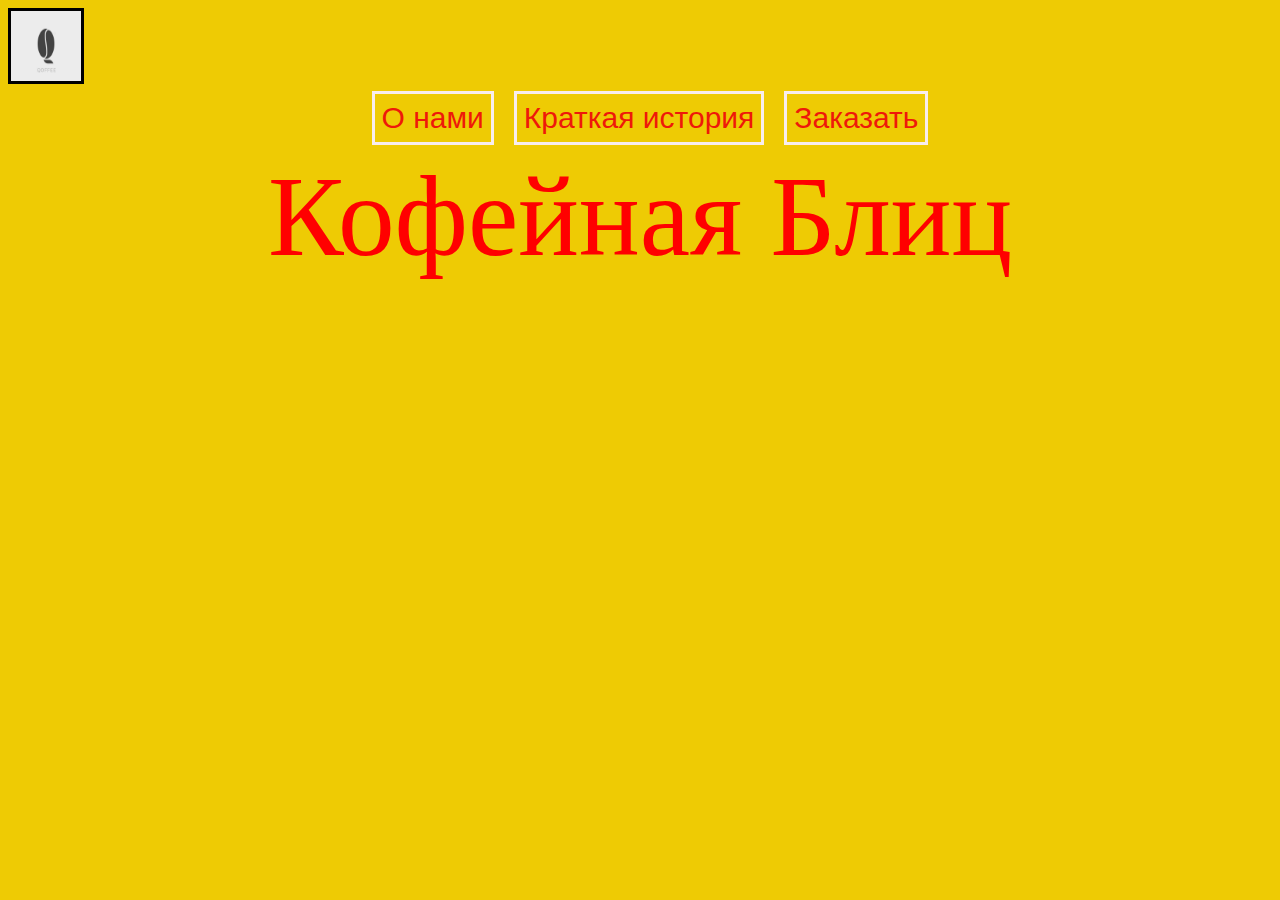
<file: Lab2/HTML/index.html>
<!DOCTYPE html>
<html lang="en">
<head>
    <meta charset="UTF-8">
    <meta name="viewport" content="width=device-width, initial-scale=1.0">
    <title>Главная</title>
</head>
<body>
    <link rel="stylesheet" href="../CSS/index.css">
    <div id="header">
    <header>
        <img src="../Images/logo.jpg" alt="" id="logo">
    </header>
</div>
    <div class="wrap_menu">
    <div class="menu">
        <a href="about.html" class="button">О нами</a>
        <a href="history.html" class="button">Краткая история</a>
        <a href="order.html" class="button">Заказать</a>   
    </div>
</div>
    <div class="intro">
        <p id="welcome_text">
           Кофейная Блиц
        </p>
    </div>
   
</body>
</html>
</file>
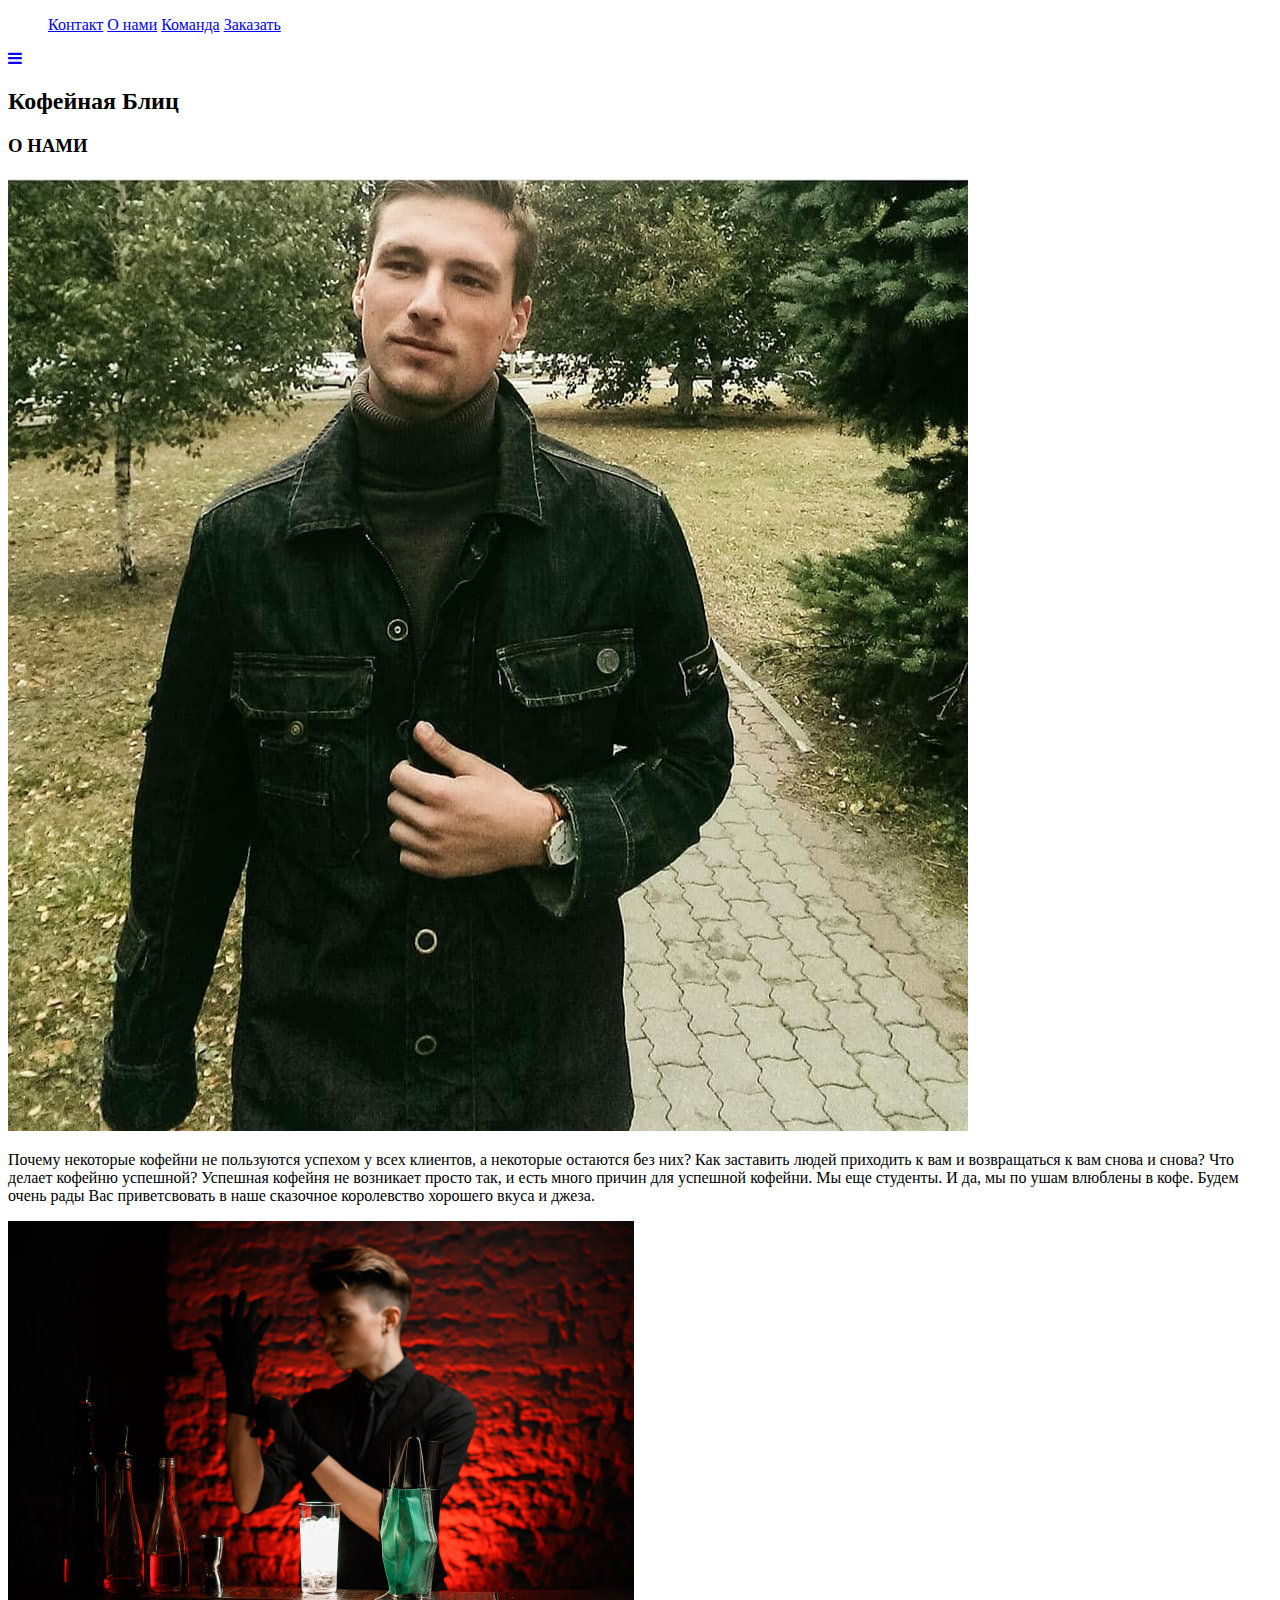
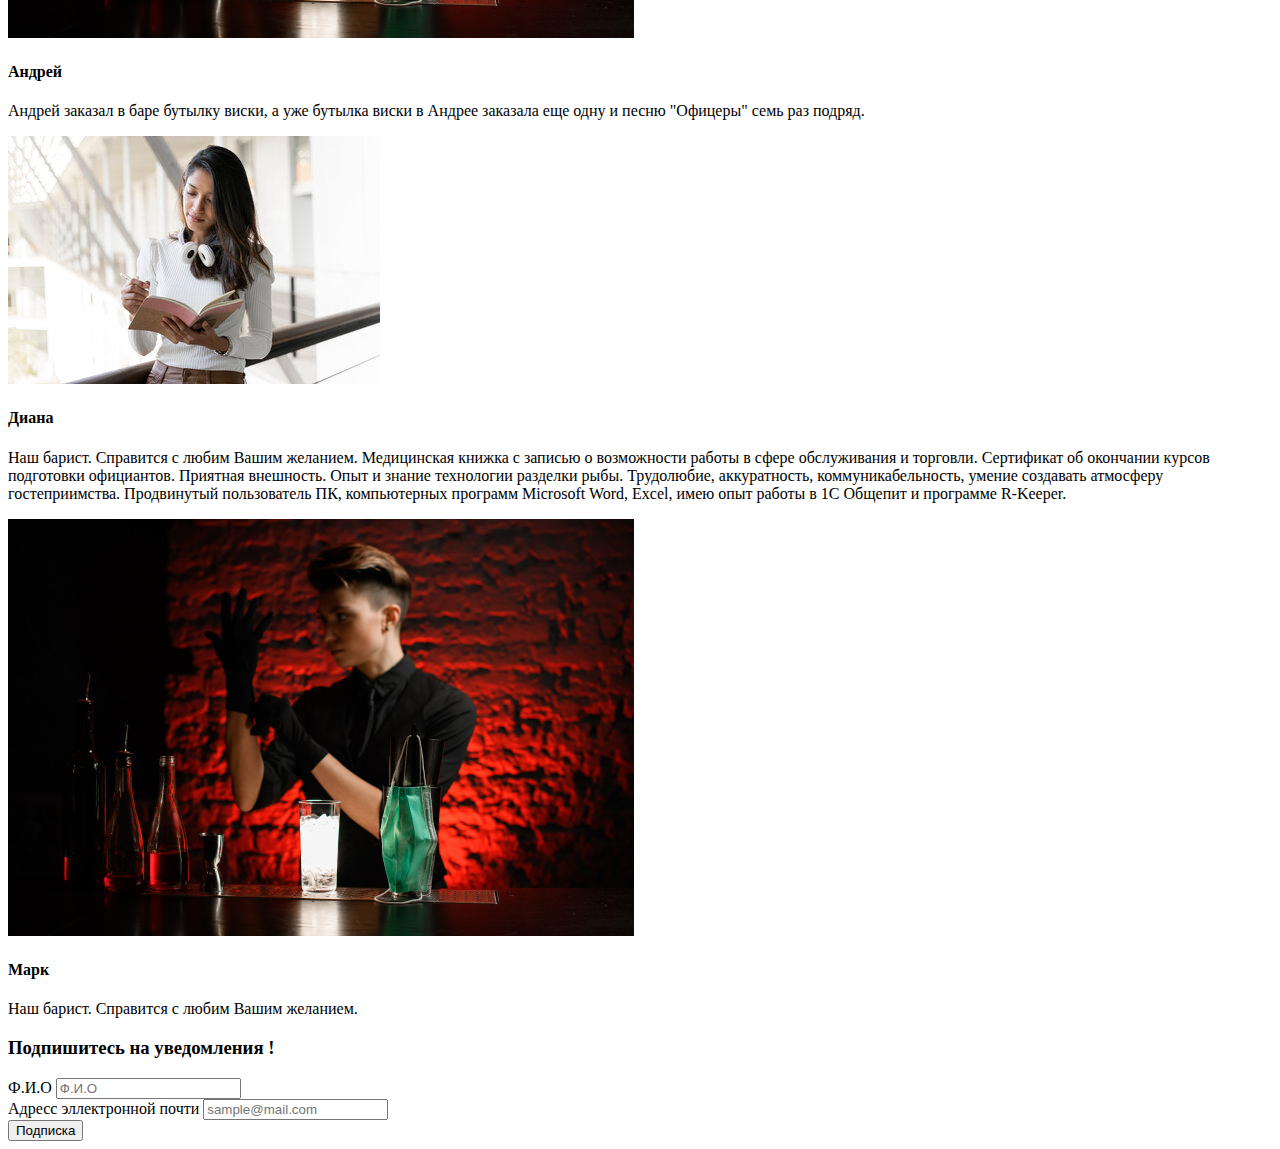
<file: Lab4/HTML/index.html>
<!DOCTYPE html>
<html lang="en">
<head>
    <meta charset="UTF-8">
    <meta name="viewport" content="width=device-width, initial-scale=1.0">
    <title>Главная</title>
    <script src="https://cdn.jsdelivr.net/npm/@popperjs/core@2.6.0/dist/umd/popper.min.js" integrity="sha384-KsvD1yqQ1/1+IA7gi3P0tyJcT3vR+NdBTt13hSJ2lnve8agRGXTTyNaBYmCR/Nwi" crossorigin="anonymous"></script>
<script src="https://ajax.googleapis.com/ajax/libs/jquery/3.3.1/jquery.min.js"></script> <!---JQery--->
<script src="../JavaScript/index.js"></script>
<script src="../JavaScript/email.js"></script>
<script src="https://cdn.jsdelivr.net/npm/bootstrap@5.0.0-beta2/dist/js/bootstrap.min.js" integrity="sha384-nsg8ua9HAw1y0W1btsyWgBklPnCUAFLuTMS2G72MMONqmOymq585AcH49TLBQObG" crossorigin="anonymous"></script>
<link rel="stylesheet" href="https://cdnjs.cloudflare.com/ajax/libs/font-awesome/4.7.0/css/font-awesome.min.css">
<link href="https://cdn.jsdelivr.net/npm/bootstrap@5.0.0-beta3/dist/css/bootstrap.min.css" rel="stylesheet" integrity="sha384-eOJMYsd53ii+scO/bJGFsiCZc+5NDVN2yr8+0RDqr0Ql0h+rP48ckxlpbzKgwra6" crossorigin="anonymous">

</head>
<body>
    <link rel="stylesheet" href="../CSS/index.css">

    <header >
        <ul id="header_menu">
          <a href="#submit" class = "btn btn-danger">Контакт</a>
          <a href="#about"  class = "btn btn-danger">О нами</a>
           <a href="#team"  class = "btn btn-danger">Команда</a>
         <a href="order.html" class="btn btn-danger">Заказать</a>
        </ul>
        <div id="mobile_btn">
        <a href="javascript:void(0);" class="icon" onclick="mobileMenu()">
          <i class="fa fa-bars"></i>
        </a>
      </div>
    </header>
   
    <div class="root">
        <div id="welcome">
        <h2 class="fs-1 fw-bolder">Кофейная Блиц</h2>
      </div>

      <div class="about">
          <h3 id="about" class="fs-1 fw-bolder">О НАМИ</h3>
        <section>
          <img src="../Images/avatar.jpg" alt="" id="avatar">
          <p class="fs-2 fw-bold lh-lg">
            Почему некоторые кофейни не пользуются успехом у всех клиентов, а некоторые остаются без них? Как заставить людей приходить к вам и возвращаться к вам снова и снова? Что делает кофейню успешной? Успешная кофейня не возникает просто так, и есть много причин для успешной кофейни.
            Мы еще студенты. И да, мы по ушам влюблены в кофе. Будем очень рады Вас приветсвовать в наше сказочное королевство хорошего вкуса и джеза.
          </p>
        </section>
      </div>
      <div class="team" id="team">
        <div class="card">
          <img src="../Images/bartender.jpg" alt="" id="bartender">
          <h4>Андрей</h4>
          <p id = "aboutBar">
          Андрей заказал в баре бутылку виски, а уже бутылка виски в Андрее заказала еще одну и песню "Офицеры" семь раз подряд.</p>
        </div>
        <div class="card">
          <img src="../Images/waiter.jpg" alt="" id="bartender">
          <h4>Диана</h4>
          <p id = "aboutWaiter"> Наш барист. Справится с любим Вашим желанием.
            Медицинская книжка с записью о возможности работы в сфере обслуживания и торговли.
                      Сертификат об окончании курсов подготовки официантов.
                      Приятная внешность.
                      Опыт и знание технологии разделки рыбы.
                      Трудолюбие, аккуратность, коммуникабельность, умение создавать атмосферу гостеприимства.
                      Продвинутый пользователь ПК, компьютерных программ Microsoft Word, Excel, имею опыт работы в 1С Общепит и программе R-Keeper.</p>
        </div>
        <div class="card">
          <img src="../Images/bartender.jpg" alt="" id="bartender">
          <h4>Марк</h4>
          <p id = "aboutMAnage"> Наш барист. Справится с любим Вашим желанием.</p>
        </div>
      </div>
      <div class="footer">
        <div class="form_action" id="mailing_list">
          <h3>Подпишитесь на уведомления !</h3>
          <form id="sub_form" action="#" name="form1" >
            <div class="inputs">
              <label for="">Ф.И.О</label>
              <input type="text" name="name" value="" placeholder="Ф.И.О" class="field" id = 'Name'>
            </div>
            <div class="inputs">
              <label for="">Адресс эллектронной почти</label>
              <input type="text" name="mail" value="" placeholder="sample@mail.com" class="field" id = 'mail' >
            </div>
            <div class="" id="submit">
                <button class = "btn btn-success btn-lg" onclick="Validate(document.form.mail)" id="sub_button" >Подписка</button>
            </div>

          </form>
        </div>
        <div id="Error"></div>
      </div>
    </div>  
    <script src="../JavaScript/index_animation.js"></script>    
    </body>
</html>
</file>
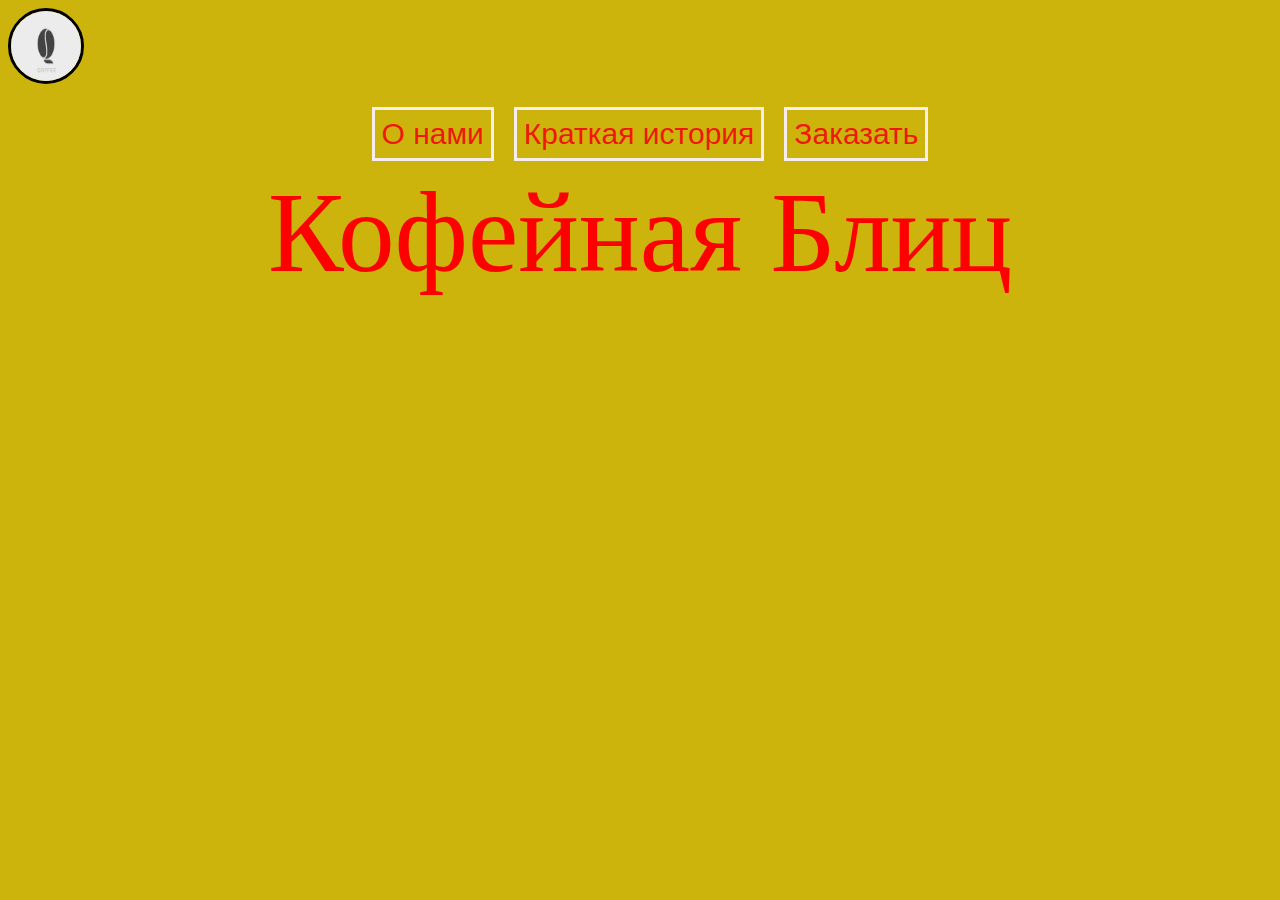
<file: LAB3/Lab3/HTML/index.html>
<!DOCTYPE html>
<html lang="en">
<head>
    <meta charset="UTF-8">
    <meta name="viewport" content="width=device-width, initial-scale=1.0">
    <title>Главная</title>
    <script src="https://cdn.jsdelivr.net/npm/@popperjs/core@2.6.0/dist/umd/popper.min.js" integrity="sha384-KsvD1yqQ1/1+IA7gi3P0tyJcT3vR+NdBTt13hSJ2lnve8agRGXTTyNaBYmCR/Nwi" crossorigin="anonymous"></script>
<script src="https://cdn.jsdelivr.net/npm/bootstrap@5.0.0-beta2/dist/js/bootstrap.min.js" integrity="sha384-nsg8ua9HAw1y0W1btsyWgBklPnCUAFLuTMS2G72MMONqmOymq585AcH49TLBQObG" crossorigin="anonymous"></script>
</head>
<body>
    <link rel="stylesheet" href="../CSS/index.css">
    <div id="header">
    <header>
        <img src="../Images/logo.jpg" alt="" id="logo">
    </header>
</div>
    <div class="wrap_menu">
    <div class="menu">
        <a href="about.html" class="button">О нами</a>
        <a href="history.html" class="button">Краткая история</a>
        <a href="order.html" class="button">Заказать</a>   
    </div>
</div>
    <div class="intro">
        <p id="welcome_text">
           Кофейная Блиц
        </p>
    </div>
   
</body>
</html>
</file>
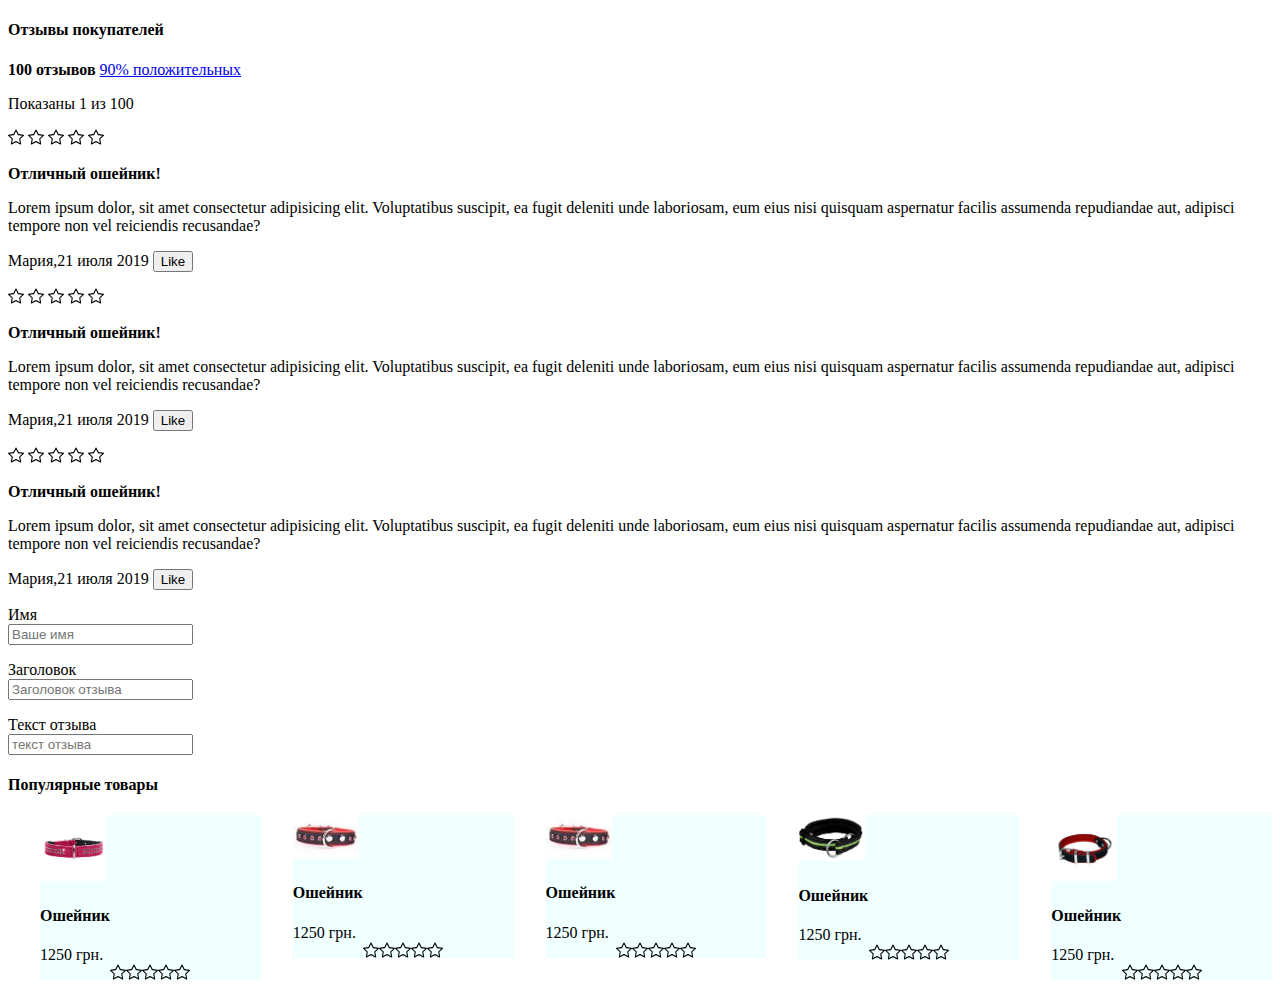
<file: LAB3/lab3_def/HTML/index.html>
<!DOCTYPE html>
<html lang="en">
<head>
    <meta charset="UTF-8">
    <meta http-equiv="X-UA-Compatible" content="IE=edge">
    <meta name="viewport" content="width=device-width, initial-scale=1.0">
    <link href="https://cdn.jsdelivr.net/npm/bootstrap@5.0.0-beta3/dist/css/bootstrap.min.css" rel="stylesheet" integrity="sha384-eOJMYsd53ii+scO/bJGFsiCZc+5NDVN2yr8+0RDqr0Ql0h+rP48ckxlpbzKgwra6" crossorigin="anonymous">
    <link rel="stylesheet" href="../STYLES/CSS/index.css">
    <title>Защита ЛР2 и ЛР3</title>
</head>
<body>
    <div class="feedback">
    <h4>Отзывы покупателей</h4>
    <strong>100 отзывов</strong> <a href="#">90% положительных</a>
    </div>

    <div class="shown-area">
        <p>Показаны 1 из 100</p>
    </div>
    <div class="comment">
        <svg xmlns="http://www.w3.org/2000/svg" width="16" height="16" fill="currentColor" class="bi bi-star" viewBox="0 0 16 16">
            <path d="M2.866 14.85c-.078.444.36.791.746.593l4.39-2.256 4.389 2.256c.386.198.824-.149.746-.592l-.83-4.73 3.522-3.356c.33-.314.16-.888-.282-.95l-4.898-.696L8.465.792a.513.513 0 0 0-.927 0L5.354 5.12l-4.898.696c-.441.062-.612.636-.283.95l3.523 3.356-.83 4.73zm4.905-2.767-3.686 1.894.694-3.957a.565.565 0 0 0-.163-.505L1.71 6.745l4.052-.576a.525.525 0 0 0 .393-.288L8 2.223l1.847 3.658a.525.525 0 0 0 .393.288l4.052.575-2.906 2.77a.565.565 0 0 0-.163.506l.694 3.957-3.686-1.894a.503.503 0 0 0-.461 0z"/>
          </svg>
          <svg xmlns="http://www.w3.org/2000/svg" width="16" height="16" fill="currentColor" class="bi bi-star" viewBox="0 0 16 16">
            <path d="M2.866 14.85c-.078.444.36.791.746.593l4.39-2.256 4.389 2.256c.386.198.824-.149.746-.592l-.83-4.73 3.522-3.356c.33-.314.16-.888-.282-.95l-4.898-.696L8.465.792a.513.513 0 0 0-.927 0L5.354 5.12l-4.898.696c-.441.062-.612.636-.283.95l3.523 3.356-.83 4.73zm4.905-2.767-3.686 1.894.694-3.957a.565.565 0 0 0-.163-.505L1.71 6.745l4.052-.576a.525.525 0 0 0 .393-.288L8 2.223l1.847 3.658a.525.525 0 0 0 .393.288l4.052.575-2.906 2.77a.565.565 0 0 0-.163.506l.694 3.957-3.686-1.894a.503.503 0 0 0-.461 0z"/>
          </svg>
          <svg xmlns="http://www.w3.org/2000/svg" width="16" height="16" fill="currentColor" class="bi bi-star" viewBox="0 0 16 16">
            <path d="M2.866 14.85c-.078.444.36.791.746.593l4.39-2.256 4.389 2.256c.386.198.824-.149.746-.592l-.83-4.73 3.522-3.356c.33-.314.16-.888-.282-.95l-4.898-.696L8.465.792a.513.513 0 0 0-.927 0L5.354 5.12l-4.898.696c-.441.062-.612.636-.283.95l3.523 3.356-.83 4.73zm4.905-2.767-3.686 1.894.694-3.957a.565.565 0 0 0-.163-.505L1.71 6.745l4.052-.576a.525.525 0 0 0 .393-.288L8 2.223l1.847 3.658a.525.525 0 0 0 .393.288l4.052.575-2.906 2.77a.565.565 0 0 0-.163.506l.694 3.957-3.686-1.894a.503.503 0 0 0-.461 0z"/>
          </svg>
          <svg xmlns="http://www.w3.org/2000/svg" width="16" height="16" fill="currentColor" class="bi bi-star" viewBox="0 0 16 16">
            <path d="M2.866 14.85c-.078.444.36.791.746.593l4.39-2.256 4.389 2.256c.386.198.824-.149.746-.592l-.83-4.73 3.522-3.356c.33-.314.16-.888-.282-.95l-4.898-.696L8.465.792a.513.513 0 0 0-.927 0L5.354 5.12l-4.898.696c-.441.062-.612.636-.283.95l3.523 3.356-.83 4.73zm4.905-2.767-3.686 1.894.694-3.957a.565.565 0 0 0-.163-.505L1.71 6.745l4.052-.576a.525.525 0 0 0 .393-.288L8 2.223l1.847 3.658a.525.525 0 0 0 .393.288l4.052.575-2.906 2.77a.565.565 0 0 0-.163.506l.694 3.957-3.686-1.894a.503.503 0 0 0-.461 0z"/>
          </svg>
          <svg xmlns="http://www.w3.org/2000/svg" width="16" height="16" fill="currentColor" class="bi bi-star" viewBox="0 0 16 16">
            <path d="M2.866 14.85c-.078.444.36.791.746.593l4.39-2.256 4.389 2.256c.386.198.824-.149.746-.592l-.83-4.73 3.522-3.356c.33-.314.16-.888-.282-.95l-4.898-.696L8.465.792a.513.513 0 0 0-.927 0L5.354 5.12l-4.898.696c-.441.062-.612.636-.283.95l3.523 3.356-.83 4.73zm4.905-2.767-3.686 1.894.694-3.957a.565.565 0 0 0-.163-.505L1.71 6.745l4.052-.576a.525.525 0 0 0 .393-.288L8 2.223l1.847 3.658a.525.525 0 0 0 .393.288l4.052.575-2.906 2.77a.565.565 0 0 0-.163.506l.694 3.957-3.686-1.894a.503.503 0 0 0-.461 0z"/>
          </svg>
        <strong><p id="Header"> Отличный ошейник!</p></strong>
        <p id="stars"></p>
        <p id="text"> Lorem ipsum dolor, sit amet consectetur adipisicing elit. Voluptatibus suscipit, ea fugit deleniti unde laboriosam, eum eius nisi quisquam aspernatur facilis assumenda repudiandae aut, adipisci tempore non vel reiciendis recusandae? </p>
        <div class="user">
            <p id="username_date">
                Мария,21 июля 2019
                <button type="button" class="btn btn-outline-primary">Like</button>
            </p>
    </div>
     <div class="comment">
        <svg xmlns="http://www.w3.org/2000/svg" width="16" height="16" fill="currentColor" class="bi bi-star" viewBox="0 0 16 16">
            <path d="M2.866 14.85c-.078.444.36.791.746.593l4.39-2.256 4.389 2.256c.386.198.824-.149.746-.592l-.83-4.73 3.522-3.356c.33-.314.16-.888-.282-.95l-4.898-.696L8.465.792a.513.513 0 0 0-.927 0L5.354 5.12l-4.898.696c-.441.062-.612.636-.283.95l3.523 3.356-.83 4.73zm4.905-2.767-3.686 1.894.694-3.957a.565.565 0 0 0-.163-.505L1.71 6.745l4.052-.576a.525.525 0 0 0 .393-.288L8 2.223l1.847 3.658a.525.525 0 0 0 .393.288l4.052.575-2.906 2.77a.565.565 0 0 0-.163.506l.694 3.957-3.686-1.894a.503.503 0 0 0-.461 0z"/>
          </svg>
          <svg xmlns="http://www.w3.org/2000/svg" width="16" height="16" fill="currentColor" class="bi bi-star" viewBox="0 0 16 16">
            <path d="M2.866 14.85c-.078.444.36.791.746.593l4.39-2.256 4.389 2.256c.386.198.824-.149.746-.592l-.83-4.73 3.522-3.356c.33-.314.16-.888-.282-.95l-4.898-.696L8.465.792a.513.513 0 0 0-.927 0L5.354 5.12l-4.898.696c-.441.062-.612.636-.283.95l3.523 3.356-.83 4.73zm4.905-2.767-3.686 1.894.694-3.957a.565.565 0 0 0-.163-.505L1.71 6.745l4.052-.576a.525.525 0 0 0 .393-.288L8 2.223l1.847 3.658a.525.525 0 0 0 .393.288l4.052.575-2.906 2.77a.565.565 0 0 0-.163.506l.694 3.957-3.686-1.894a.503.503 0 0 0-.461 0z"/>
          </svg>
          <svg xmlns="http://www.w3.org/2000/svg" width="16" height="16" fill="currentColor" class="bi bi-star" viewBox="0 0 16 16">
            <path d="M2.866 14.85c-.078.444.36.791.746.593l4.39-2.256 4.389 2.256c.386.198.824-.149.746-.592l-.83-4.73 3.522-3.356c.33-.314.16-.888-.282-.95l-4.898-.696L8.465.792a.513.513 0 0 0-.927 0L5.354 5.12l-4.898.696c-.441.062-.612.636-.283.95l3.523 3.356-.83 4.73zm4.905-2.767-3.686 1.894.694-3.957a.565.565 0 0 0-.163-.505L1.71 6.745l4.052-.576a.525.525 0 0 0 .393-.288L8 2.223l1.847 3.658a.525.525 0 0 0 .393.288l4.052.575-2.906 2.77a.565.565 0 0 0-.163.506l.694 3.957-3.686-1.894a.503.503 0 0 0-.461 0z"/>
          </svg>
          <svg xmlns="http://www.w3.org/2000/svg" width="16" height="16" fill="currentColor" class="bi bi-star" viewBox="0 0 16 16">
            <path d="M2.866 14.85c-.078.444.36.791.746.593l4.39-2.256 4.389 2.256c.386.198.824-.149.746-.592l-.83-4.73 3.522-3.356c.33-.314.16-.888-.282-.95l-4.898-.696L8.465.792a.513.513 0 0 0-.927 0L5.354 5.12l-4.898.696c-.441.062-.612.636-.283.95l3.523 3.356-.83 4.73zm4.905-2.767-3.686 1.894.694-3.957a.565.565 0 0 0-.163-.505L1.71 6.745l4.052-.576a.525.525 0 0 0 .393-.288L8 2.223l1.847 3.658a.525.525 0 0 0 .393.288l4.052.575-2.906 2.77a.565.565 0 0 0-.163.506l.694 3.957-3.686-1.894a.503.503 0 0 0-.461 0z"/>
          </svg>
          <svg xmlns="http://www.w3.org/2000/svg" width="16" height="16" fill="currentColor" class="bi bi-star" viewBox="0 0 16 16">
            <path d="M2.866 14.85c-.078.444.36.791.746.593l4.39-2.256 4.389 2.256c.386.198.824-.149.746-.592l-.83-4.73 3.522-3.356c.33-.314.16-.888-.282-.95l-4.898-.696L8.465.792a.513.513 0 0 0-.927 0L5.354 5.12l-4.898.696c-.441.062-.612.636-.283.95l3.523 3.356-.83 4.73zm4.905-2.767-3.686 1.894.694-3.957a.565.565 0 0 0-.163-.505L1.71 6.745l4.052-.576a.525.525 0 0 0 .393-.288L8 2.223l1.847 3.658a.525.525 0 0 0 .393.288l4.052.575-2.906 2.77a.565.565 0 0 0-.163.506l.694 3.957-3.686-1.894a.503.503 0 0 0-.461 0z"/>
          </svg>
        <strong><p id="Header"> Отличный ошейник!</p></strong>
        <p id="stars"></p>
        <p id="text"> Lorem ipsum dolor, sit amet consectetur adipisicing elit. Voluptatibus suscipit, ea fugit deleniti unde laboriosam, eum eius nisi quisquam aspernatur facilis assumenda repudiandae aut, adipisci tempore non vel reiciendis recusandae? </p>
        <div class="user">
            <p id="username_date">
                Мария,21 июля 2019
                <button type="button" class="btn btn-outline-primary">Like</button>
            </p>
    </div>
    <div class="comment">
        <svg xmlns="http://www.w3.org/2000/svg" width="16" height="16" fill="currentColor" class="bi bi-star" viewBox="0 0 16 16">
            <path d="M2.866 14.85c-.078.444.36.791.746.593l4.39-2.256 4.389 2.256c.386.198.824-.149.746-.592l-.83-4.73 3.522-3.356c.33-.314.16-.888-.282-.95l-4.898-.696L8.465.792a.513.513 0 0 0-.927 0L5.354 5.12l-4.898.696c-.441.062-.612.636-.283.95l3.523 3.356-.83 4.73zm4.905-2.767-3.686 1.894.694-3.957a.565.565 0 0 0-.163-.505L1.71 6.745l4.052-.576a.525.525 0 0 0 .393-.288L8 2.223l1.847 3.658a.525.525 0 0 0 .393.288l4.052.575-2.906 2.77a.565.565 0 0 0-.163.506l.694 3.957-3.686-1.894a.503.503 0 0 0-.461 0z"/>
          </svg>
          <svg xmlns="http://www.w3.org/2000/svg" width="16" height="16" fill="currentColor" class="bi bi-star" viewBox="0 0 16 16">
            <path d="M2.866 14.85c-.078.444.36.791.746.593l4.39-2.256 4.389 2.256c.386.198.824-.149.746-.592l-.83-4.73 3.522-3.356c.33-.314.16-.888-.282-.95l-4.898-.696L8.465.792a.513.513 0 0 0-.927 0L5.354 5.12l-4.898.696c-.441.062-.612.636-.283.95l3.523 3.356-.83 4.73zm4.905-2.767-3.686 1.894.694-3.957a.565.565 0 0 0-.163-.505L1.71 6.745l4.052-.576a.525.525 0 0 0 .393-.288L8 2.223l1.847 3.658a.525.525 0 0 0 .393.288l4.052.575-2.906 2.77a.565.565 0 0 0-.163.506l.694 3.957-3.686-1.894a.503.503 0 0 0-.461 0z"/>
          </svg>
          <svg xmlns="http://www.w3.org/2000/svg" width="16" height="16" fill="currentColor" class="bi bi-star" viewBox="0 0 16 16">
            <path d="M2.866 14.85c-.078.444.36.791.746.593l4.39-2.256 4.389 2.256c.386.198.824-.149.746-.592l-.83-4.73 3.522-3.356c.33-.314.16-.888-.282-.95l-4.898-.696L8.465.792a.513.513 0 0 0-.927 0L5.354 5.12l-4.898.696c-.441.062-.612.636-.283.95l3.523 3.356-.83 4.73zm4.905-2.767-3.686 1.894.694-3.957a.565.565 0 0 0-.163-.505L1.71 6.745l4.052-.576a.525.525 0 0 0 .393-.288L8 2.223l1.847 3.658a.525.525 0 0 0 .393.288l4.052.575-2.906 2.77a.565.565 0 0 0-.163.506l.694 3.957-3.686-1.894a.503.503 0 0 0-.461 0z"/>
          </svg>
          <svg xmlns="http://www.w3.org/2000/svg" width="16" height="16" fill="currentColor" class="bi bi-star" viewBox="0 0 16 16">
            <path d="M2.866 14.85c-.078.444.36.791.746.593l4.39-2.256 4.389 2.256c.386.198.824-.149.746-.592l-.83-4.73 3.522-3.356c.33-.314.16-.888-.282-.95l-4.898-.696L8.465.792a.513.513 0 0 0-.927 0L5.354 5.12l-4.898.696c-.441.062-.612.636-.283.95l3.523 3.356-.83 4.73zm4.905-2.767-3.686 1.894.694-3.957a.565.565 0 0 0-.163-.505L1.71 6.745l4.052-.576a.525.525 0 0 0 .393-.288L8 2.223l1.847 3.658a.525.525 0 0 0 .393.288l4.052.575-2.906 2.77a.565.565 0 0 0-.163.506l.694 3.957-3.686-1.894a.503.503 0 0 0-.461 0z"/>
          </svg>
          <svg xmlns="http://www.w3.org/2000/svg" width="16" height="16" fill="currentColor" class="bi bi-star" viewBox="0 0 16 16">
            <path d="M2.866 14.85c-.078.444.36.791.746.593l4.39-2.256 4.389 2.256c.386.198.824-.149.746-.592l-.83-4.73 3.522-3.356c.33-.314.16-.888-.282-.95l-4.898-.696L8.465.792a.513.513 0 0 0-.927 0L5.354 5.12l-4.898.696c-.441.062-.612.636-.283.95l3.523 3.356-.83 4.73zm4.905-2.767-3.686 1.894.694-3.957a.565.565 0 0 0-.163-.505L1.71 6.745l4.052-.576a.525.525 0 0 0 .393-.288L8 2.223l1.847 3.658a.525.525 0 0 0 .393.288l4.052.575-2.906 2.77a.565.565 0 0 0-.163.506l.694 3.957-3.686-1.894a.503.503 0 0 0-.461 0z"/>
          </svg>
        <strong><p id="Header"> Отличный ошейник!</p></strong>
        <p id="stars"></p>
        <p id="text"> Lorem ipsum dolor, sit amet consectetur adipisicing elit. Voluptatibus suscipit, ea fugit deleniti unde laboriosam, eum eius nisi quisquam aspernatur facilis assumenda repudiandae aut, adipisci tempore non vel reiciendis recusandae? </p>
        <div class="user">
            <p id="username_date">
                Мария,21 июля 2019
                <button type="button" class="btn btn-outline-primary">Like</button>
            </p>
    </div>
    <div class="feedback_button">
    <button type="button" class="btn btn-outline-primary">Оставить отзыв</button>
</div>
</div>

  <div class="feedback_form">
    <p>
      Имя <br>
      <input type="text" placeholder="Ваше имя">
    </p>
    <p>
      Заголовок <br>
      <input type="text" placeholder="Заголовок отзыва">
    </p>
    <p>
      Текст отзыва <br>
      <input type="text" placeholder="текст отзыва">
    </p>

  </div>
    <div class="popular">
       <h4> Популярные товары</h4>
       <div class="images_popular">
         <div class="card">
        <img src="../700-nw.jpg" alt="">
        <h4>Ошейник</h4>
          <div class="rating">
            <div class="price">1250 грн.</div>
            <div class="stars">
              <svg xmlns="http://www.w3.org/2000/svg" width="16" height="16" fill="currentColor" class="bi bi-star" viewBox="0 0 16 16">
                <path d="M2.866 14.85c-.078.444.36.791.746.593l4.39-2.256 4.389 2.256c.386.198.824-.149.746-.592l-.83-4.73 3.522-3.356c.33-.314.16-.888-.282-.95l-4.898-.696L8.465.792a.513.513 0 0 0-.927 0L5.354 5.12l-4.898.696c-.441.062-.612.636-.283.95l3.523 3.356-.83 4.73zm4.905-2.767-3.686 1.894.694-3.957a.565.565 0 0 0-.163-.505L1.71 6.745l4.052-.576a.525.525 0 0 0 .393-.288L8 2.223l1.847 3.658a.525.525 0 0 0 .393.288l4.052.575-2.906 2.77a.565.565 0 0 0-.163.506l.694 3.957-3.686-1.894a.503.503 0 0 0-.461 0z"/>
              </svg>
              <svg xmlns="http://www.w3.org/2000/svg" width="16" height="16" fill="currentColor" class="bi bi-star" viewBox="0 0 16 16">
                <path d="M2.866 14.85c-.078.444.36.791.746.593l4.39-2.256 4.389 2.256c.386.198.824-.149.746-.592l-.83-4.73 3.522-3.356c.33-.314.16-.888-.282-.95l-4.898-.696L8.465.792a.513.513 0 0 0-.927 0L5.354 5.12l-4.898.696c-.441.062-.612.636-.283.95l3.523 3.356-.83 4.73zm4.905-2.767-3.686 1.894.694-3.957a.565.565 0 0 0-.163-.505L1.71 6.745l4.052-.576a.525.525 0 0 0 .393-.288L8 2.223l1.847 3.658a.525.525 0 0 0 .393.288l4.052.575-2.906 2.77a.565.565 0 0 0-.163.506l.694 3.957-3.686-1.894a.503.503 0 0 0-.461 0z"/>
              </svg>
              <svg xmlns="http://www.w3.org/2000/svg" width="16" height="16" fill="currentColor" class="bi bi-star" viewBox="0 0 16 16">
                <path d="M2.866 14.85c-.078.444.36.791.746.593l4.39-2.256 4.389 2.256c.386.198.824-.149.746-.592l-.83-4.73 3.522-3.356c.33-.314.16-.888-.282-.95l-4.898-.696L8.465.792a.513.513 0 0 0-.927 0L5.354 5.12l-4.898.696c-.441.062-.612.636-.283.95l3.523 3.356-.83 4.73zm4.905-2.767-3.686 1.894.694-3.957a.565.565 0 0 0-.163-.505L1.71 6.745l4.052-.576a.525.525 0 0 0 .393-.288L8 2.223l1.847 3.658a.525.525 0 0 0 .393.288l4.052.575-2.906 2.77a.565.565 0 0 0-.163.506l.694 3.957-3.686-1.894a.503.503 0 0 0-.461 0z"/>
              </svg>
              <svg xmlns="http://www.w3.org/2000/svg" width="16" height="16" fill="currentColor" class="bi bi-star" viewBox="0 0 16 16">
                <path d="M2.866 14.85c-.078.444.36.791.746.593l4.39-2.256 4.389 2.256c.386.198.824-.149.746-.592l-.83-4.73 3.522-3.356c.33-.314.16-.888-.282-.95l-4.898-.696L8.465.792a.513.513 0 0 0-.927 0L5.354 5.12l-4.898.696c-.441.062-.612.636-.283.95l3.523 3.356-.83 4.73zm4.905-2.767-3.686 1.894.694-3.957a.565.565 0 0 0-.163-.505L1.71 6.745l4.052-.576a.525.525 0 0 0 .393-.288L8 2.223l1.847 3.658a.525.525 0 0 0 .393.288l4.052.575-2.906 2.77a.565.565 0 0 0-.163.506l.694 3.957-3.686-1.894a.503.503 0 0 0-.461 0z"/>
              </svg>
              <svg xmlns="http://www.w3.org/2000/svg" width="16" height="16" fill="currentColor" class="bi bi-star" viewBox="0 0 16 16">
                <path d="M2.866 14.85c-.078.444.36.791.746.593l4.39-2.256 4.389 2.256c.386.198.824-.149.746-.592l-.83-4.73 3.522-3.356c.33-.314.16-.888-.282-.95l-4.898-.696L8.465.792a.513.513 0 0 0-.927 0L5.354 5.12l-4.898.696c-.441.062-.612.636-.283.95l3.523 3.356-.83 4.73zm4.905-2.767-3.686 1.894.694-3.957a.565.565 0 0 0-.163-.505L1.71 6.745l4.052-.576a.525.525 0 0 0 .393-.288L8 2.223l1.847 3.658a.525.525 0 0 0 .393.288l4.052.575-2.906 2.77a.565.565 0 0 0-.163.506l.694 3.957-3.686-1.894a.503.503 0 0 0-.461 0z"/>
              </svg>
            </div>
          </div>
      
      </div>
      <div class="card">
        <img src="../aa04413dbcba2e7ae9445488c6f5cf42_90_auto_jpg_5_80.jpg" alt="">
        <h4>Ошейник</h4>
        <div class="rating">
          <div class="price">1250 грн.</div>
          <div class="stars">
            <svg xmlns="http://www.w3.org/2000/svg" width="16" height="16" fill="currentColor" class="bi bi-star" viewBox="0 0 16 16">
              <path d="M2.866 14.85c-.078.444.36.791.746.593l4.39-2.256 4.389 2.256c.386.198.824-.149.746-.592l-.83-4.73 3.522-3.356c.33-.314.16-.888-.282-.95l-4.898-.696L8.465.792a.513.513 0 0 0-.927 0L5.354 5.12l-4.898.696c-.441.062-.612.636-.283.95l3.523 3.356-.83 4.73zm4.905-2.767-3.686 1.894.694-3.957a.565.565 0 0 0-.163-.505L1.71 6.745l4.052-.576a.525.525 0 0 0 .393-.288L8 2.223l1.847 3.658a.525.525 0 0 0 .393.288l4.052.575-2.906 2.77a.565.565 0 0 0-.163.506l.694 3.957-3.686-1.894a.503.503 0 0 0-.461 0z"/>
            </svg>
            <svg xmlns="http://www.w3.org/2000/svg" width="16" height="16" fill="currentColor" class="bi bi-star" viewBox="0 0 16 16">
              <path d="M2.866 14.85c-.078.444.36.791.746.593l4.39-2.256 4.389 2.256c.386.198.824-.149.746-.592l-.83-4.73 3.522-3.356c.33-.314.16-.888-.282-.95l-4.898-.696L8.465.792a.513.513 0 0 0-.927 0L5.354 5.12l-4.898.696c-.441.062-.612.636-.283.95l3.523 3.356-.83 4.73zm4.905-2.767-3.686 1.894.694-3.957a.565.565 0 0 0-.163-.505L1.71 6.745l4.052-.576a.525.525 0 0 0 .393-.288L8 2.223l1.847 3.658a.525.525 0 0 0 .393.288l4.052.575-2.906 2.77a.565.565 0 0 0-.163.506l.694 3.957-3.686-1.894a.503.503 0 0 0-.461 0z"/>
            </svg>
            <svg xmlns="http://www.w3.org/2000/svg" width="16" height="16" fill="currentColor" class="bi bi-star" viewBox="0 0 16 16">
              <path d="M2.866 14.85c-.078.444.36.791.746.593l4.39-2.256 4.389 2.256c.386.198.824-.149.746-.592l-.83-4.73 3.522-3.356c.33-.314.16-.888-.282-.95l-4.898-.696L8.465.792a.513.513 0 0 0-.927 0L5.354 5.12l-4.898.696c-.441.062-.612.636-.283.95l3.523 3.356-.83 4.73zm4.905-2.767-3.686 1.894.694-3.957a.565.565 0 0 0-.163-.505L1.71 6.745l4.052-.576a.525.525 0 0 0 .393-.288L8 2.223l1.847 3.658a.525.525 0 0 0 .393.288l4.052.575-2.906 2.77a.565.565 0 0 0-.163.506l.694 3.957-3.686-1.894a.503.503 0 0 0-.461 0z"/>
            </svg>
            <svg xmlns="http://www.w3.org/2000/svg" width="16" height="16" fill="currentColor" class="bi bi-star" viewBox="0 0 16 16">
              <path d="M2.866 14.85c-.078.444.36.791.746.593l4.39-2.256 4.389 2.256c.386.198.824-.149.746-.592l-.83-4.73 3.522-3.356c.33-.314.16-.888-.282-.95l-4.898-.696L8.465.792a.513.513 0 0 0-.927 0L5.354 5.12l-4.898.696c-.441.062-.612.636-.283.95l3.523 3.356-.83 4.73zm4.905-2.767-3.686 1.894.694-3.957a.565.565 0 0 0-.163-.505L1.71 6.745l4.052-.576a.525.525 0 0 0 .393-.288L8 2.223l1.847 3.658a.525.525 0 0 0 .393.288l4.052.575-2.906 2.77a.565.565 0 0 0-.163.506l.694 3.957-3.686-1.894a.503.503 0 0 0-.461 0z"/>
            </svg>
            <svg xmlns="http://www.w3.org/2000/svg" width="16" height="16" fill="currentColor" class="bi bi-star" viewBox="0 0 16 16">
              <path d="M2.866 14.85c-.078.444.36.791.746.593l4.39-2.256 4.389 2.256c.386.198.824-.149.746-.592l-.83-4.73 3.522-3.356c.33-.314.16-.888-.282-.95l-4.898-.696L8.465.792a.513.513 0 0 0-.927 0L5.354 5.12l-4.898.696c-.441.062-.612.636-.283.95l3.523 3.356-.83 4.73zm4.905-2.767-3.686 1.894.694-3.957a.565.565 0 0 0-.163-.505L1.71 6.745l4.052-.576a.525.525 0 0 0 .393-.288L8 2.223l1.847 3.658a.525.525 0 0 0 .393.288l4.052.575-2.906 2.77a.565.565 0 0 0-.163.506l.694 3.957-3.686-1.894a.503.503 0 0 0-.461 0z"/>
            </svg>
          </div>
        </div>
      </div>
        <div class="card">

        <img src="../aa04413dbcba2e7ae9445488c6f5cf42_90_auto_jpg_5_801.jpg" alt="">
        <h4>Ошейник</h4>
        <div class="rating">
          <div class="price">1250 грн.</div>
          <div class="stars">
            <svg xmlns="http://www.w3.org/2000/svg" width="16" height="16" fill="currentColor" class="bi bi-star" viewBox="0 0 16 16">
              <path d="M2.866 14.85c-.078.444.36.791.746.593l4.39-2.256 4.389 2.256c.386.198.824-.149.746-.592l-.83-4.73 3.522-3.356c.33-.314.16-.888-.282-.95l-4.898-.696L8.465.792a.513.513 0 0 0-.927 0L5.354 5.12l-4.898.696c-.441.062-.612.636-.283.95l3.523 3.356-.83 4.73zm4.905-2.767-3.686 1.894.694-3.957a.565.565 0 0 0-.163-.505L1.71 6.745l4.052-.576a.525.525 0 0 0 .393-.288L8 2.223l1.847 3.658a.525.525 0 0 0 .393.288l4.052.575-2.906 2.77a.565.565 0 0 0-.163.506l.694 3.957-3.686-1.894a.503.503 0 0 0-.461 0z"/>
            </svg>
            <svg xmlns="http://www.w3.org/2000/svg" width="16" height="16" fill="currentColor" class="bi bi-star" viewBox="0 0 16 16">
              <path d="M2.866 14.85c-.078.444.36.791.746.593l4.39-2.256 4.389 2.256c.386.198.824-.149.746-.592l-.83-4.73 3.522-3.356c.33-.314.16-.888-.282-.95l-4.898-.696L8.465.792a.513.513 0 0 0-.927 0L5.354 5.12l-4.898.696c-.441.062-.612.636-.283.95l3.523 3.356-.83 4.73zm4.905-2.767-3.686 1.894.694-3.957a.565.565 0 0 0-.163-.505L1.71 6.745l4.052-.576a.525.525 0 0 0 .393-.288L8 2.223l1.847 3.658a.525.525 0 0 0 .393.288l4.052.575-2.906 2.77a.565.565 0 0 0-.163.506l.694 3.957-3.686-1.894a.503.503 0 0 0-.461 0z"/>
            </svg>
            <svg xmlns="http://www.w3.org/2000/svg" width="16" height="16" fill="currentColor" class="bi bi-star" viewBox="0 0 16 16">
              <path d="M2.866 14.85c-.078.444.36.791.746.593l4.39-2.256 4.389 2.256c.386.198.824-.149.746-.592l-.83-4.73 3.522-3.356c.33-.314.16-.888-.282-.95l-4.898-.696L8.465.792a.513.513 0 0 0-.927 0L5.354 5.12l-4.898.696c-.441.062-.612.636-.283.95l3.523 3.356-.83 4.73zm4.905-2.767-3.686 1.894.694-3.957a.565.565 0 0 0-.163-.505L1.71 6.745l4.052-.576a.525.525 0 0 0 .393-.288L8 2.223l1.847 3.658a.525.525 0 0 0 .393.288l4.052.575-2.906 2.77a.565.565 0 0 0-.163.506l.694 3.957-3.686-1.894a.503.503 0 0 0-.461 0z"/>
            </svg>
            <svg xmlns="http://www.w3.org/2000/svg" width="16" height="16" fill="currentColor" class="bi bi-star" viewBox="0 0 16 16">
              <path d="M2.866 14.85c-.078.444.36.791.746.593l4.39-2.256 4.389 2.256c.386.198.824-.149.746-.592l-.83-4.73 3.522-3.356c.33-.314.16-.888-.282-.95l-4.898-.696L8.465.792a.513.513 0 0 0-.927 0L5.354 5.12l-4.898.696c-.441.062-.612.636-.283.95l3.523 3.356-.83 4.73zm4.905-2.767-3.686 1.894.694-3.957a.565.565 0 0 0-.163-.505L1.71 6.745l4.052-.576a.525.525 0 0 0 .393-.288L8 2.223l1.847 3.658a.525.525 0 0 0 .393.288l4.052.575-2.906 2.77a.565.565 0 0 0-.163.506l.694 3.957-3.686-1.894a.503.503 0 0 0-.461 0z"/>
            </svg>
            <svg xmlns="http://www.w3.org/2000/svg" width="16" height="16" fill="currentColor" class="bi bi-star" viewBox="0 0 16 16">
              <path d="M2.866 14.85c-.078.444.36.791.746.593l4.39-2.256 4.389 2.256c.386.198.824-.149.746-.592l-.83-4.73 3.522-3.356c.33-.314.16-.888-.282-.95l-4.898-.696L8.465.792a.513.513 0 0 0-.927 0L5.354 5.12l-4.898.696c-.441.062-.612.636-.283.95l3.523 3.356-.83 4.73zm4.905-2.767-3.686 1.894.694-3.957a.565.565 0 0 0-.163-.505L1.71 6.745l4.052-.576a.525.525 0 0 0 .393-.288L8 2.223l1.847 3.658a.525.525 0 0 0 .393.288l4.052.575-2.906 2.77a.565.565 0 0 0-.163.506l.694 3.957-3.686-1.894a.503.503 0 0 0-.461 0z"/>
            </svg>
          </div>
        </div>
      </div>
        <div class="card">

        <img src="../adb289e00afb8336abf79029a7a88890.jpg" alt="">
        <h4>Ошейник</h4>
        <div class="rating">
          <div class="price">1250 грн.</div>
          <div class="stars">
            <svg xmlns="http://www.w3.org/2000/svg" width="16" height="16" fill="currentColor" class="bi bi-star" viewBox="0 0 16 16">
              <path d="M2.866 14.85c-.078.444.36.791.746.593l4.39-2.256 4.389 2.256c.386.198.824-.149.746-.592l-.83-4.73 3.522-3.356c.33-.314.16-.888-.282-.95l-4.898-.696L8.465.792a.513.513 0 0 0-.927 0L5.354 5.12l-4.898.696c-.441.062-.612.636-.283.95l3.523 3.356-.83 4.73zm4.905-2.767-3.686 1.894.694-3.957a.565.565 0 0 0-.163-.505L1.71 6.745l4.052-.576a.525.525 0 0 0 .393-.288L8 2.223l1.847 3.658a.525.525 0 0 0 .393.288l4.052.575-2.906 2.77a.565.565 0 0 0-.163.506l.694 3.957-3.686-1.894a.503.503 0 0 0-.461 0z"/>
            </svg>
            <svg xmlns="http://www.w3.org/2000/svg" width="16" height="16" fill="currentColor" class="bi bi-star" viewBox="0 0 16 16">
              <path d="M2.866 14.85c-.078.444.36.791.746.593l4.39-2.256 4.389 2.256c.386.198.824-.149.746-.592l-.83-4.73 3.522-3.356c.33-.314.16-.888-.282-.95l-4.898-.696L8.465.792a.513.513 0 0 0-.927 0L5.354 5.12l-4.898.696c-.441.062-.612.636-.283.95l3.523 3.356-.83 4.73zm4.905-2.767-3.686 1.894.694-3.957a.565.565 0 0 0-.163-.505L1.71 6.745l4.052-.576a.525.525 0 0 0 .393-.288L8 2.223l1.847 3.658a.525.525 0 0 0 .393.288l4.052.575-2.906 2.77a.565.565 0 0 0-.163.506l.694 3.957-3.686-1.894a.503.503 0 0 0-.461 0z"/>
            </svg>
            <svg xmlns="http://www.w3.org/2000/svg" width="16" height="16" fill="currentColor" class="bi bi-star" viewBox="0 0 16 16">
              <path d="M2.866 14.85c-.078.444.36.791.746.593l4.39-2.256 4.389 2.256c.386.198.824-.149.746-.592l-.83-4.73 3.522-3.356c.33-.314.16-.888-.282-.95l-4.898-.696L8.465.792a.513.513 0 0 0-.927 0L5.354 5.12l-4.898.696c-.441.062-.612.636-.283.95l3.523 3.356-.83 4.73zm4.905-2.767-3.686 1.894.694-3.957a.565.565 0 0 0-.163-.505L1.71 6.745l4.052-.576a.525.525 0 0 0 .393-.288L8 2.223l1.847 3.658a.525.525 0 0 0 .393.288l4.052.575-2.906 2.77a.565.565 0 0 0-.163.506l.694 3.957-3.686-1.894a.503.503 0 0 0-.461 0z"/>
            </svg>
            <svg xmlns="http://www.w3.org/2000/svg" width="16" height="16" fill="currentColor" class="bi bi-star" viewBox="0 0 16 16">
              <path d="M2.866 14.85c-.078.444.36.791.746.593l4.39-2.256 4.389 2.256c.386.198.824-.149.746-.592l-.83-4.73 3.522-3.356c.33-.314.16-.888-.282-.95l-4.898-.696L8.465.792a.513.513 0 0 0-.927 0L5.354 5.12l-4.898.696c-.441.062-.612.636-.283.95l3.523 3.356-.83 4.73zm4.905-2.767-3.686 1.894.694-3.957a.565.565 0 0 0-.163-.505L1.71 6.745l4.052-.576a.525.525 0 0 0 .393-.288L8 2.223l1.847 3.658a.525.525 0 0 0 .393.288l4.052.575-2.906 2.77a.565.565 0 0 0-.163.506l.694 3.957-3.686-1.894a.503.503 0 0 0-.461 0z"/>
            </svg>
            <svg xmlns="http://www.w3.org/2000/svg" width="16" height="16" fill="currentColor" class="bi bi-star" viewBox="0 0 16 16">
              <path d="M2.866 14.85c-.078.444.36.791.746.593l4.39-2.256 4.389 2.256c.386.198.824-.149.746-.592l-.83-4.73 3.522-3.356c.33-.314.16-.888-.282-.95l-4.898-.696L8.465.792a.513.513 0 0 0-.927 0L5.354 5.12l-4.898.696c-.441.062-.612.636-.283.95l3.523 3.356-.83 4.73zm4.905-2.767-3.686 1.894.694-3.957a.565.565 0 0 0-.163-.505L1.71 6.745l4.052-.576a.525.525 0 0 0 .393-.288L8 2.223l1.847 3.658a.525.525 0 0 0 .393.288l4.052.575-2.906 2.77a.565.565 0 0 0-.163.506l.694 3.957-3.686-1.894a.503.503 0 0 0-.461 0z"/>
            </svg>
          </div>
        </div>
      </div>
        <div class="card">

        <img src="../osheynikfetr16chernyykrasnyy.jpg" alt="">
        <h4>Ошейник</h4>
        <div class="rating">
          <div class="price">1250 грн.</div>
          <div class="stars">
            <svg xmlns="http://www.w3.org/2000/svg" width="16" height="16" fill="currentColor" class="bi bi-star" viewBox="0 0 16 16">
              <path d="M2.866 14.85c-.078.444.36.791.746.593l4.39-2.256 4.389 2.256c.386.198.824-.149.746-.592l-.83-4.73 3.522-3.356c.33-.314.16-.888-.282-.95l-4.898-.696L8.465.792a.513.513 0 0 0-.927 0L5.354 5.12l-4.898.696c-.441.062-.612.636-.283.95l3.523 3.356-.83 4.73zm4.905-2.767-3.686 1.894.694-3.957a.565.565 0 0 0-.163-.505L1.71 6.745l4.052-.576a.525.525 0 0 0 .393-.288L8 2.223l1.847 3.658a.525.525 0 0 0 .393.288l4.052.575-2.906 2.77a.565.565 0 0 0-.163.506l.694 3.957-3.686-1.894a.503.503 0 0 0-.461 0z"/>
            </svg>
            <svg xmlns="http://www.w3.org/2000/svg" width="16" height="16" fill="currentColor" class="bi bi-star" viewBox="0 0 16 16">
              <path d="M2.866 14.85c-.078.444.36.791.746.593l4.39-2.256 4.389 2.256c.386.198.824-.149.746-.592l-.83-4.73 3.522-3.356c.33-.314.16-.888-.282-.95l-4.898-.696L8.465.792a.513.513 0 0 0-.927 0L5.354 5.12l-4.898.696c-.441.062-.612.636-.283.95l3.523 3.356-.83 4.73zm4.905-2.767-3.686 1.894.694-3.957a.565.565 0 0 0-.163-.505L1.71 6.745l4.052-.576a.525.525 0 0 0 .393-.288L8 2.223l1.847 3.658a.525.525 0 0 0 .393.288l4.052.575-2.906 2.77a.565.565 0 0 0-.163.506l.694 3.957-3.686-1.894a.503.503 0 0 0-.461 0z"/>
            </svg>
            <svg xmlns="http://www.w3.org/2000/svg" width="16" height="16" fill="currentColor" class="bi bi-star" viewBox="0 0 16 16">
              <path d="M2.866 14.85c-.078.444.36.791.746.593l4.39-2.256 4.389 2.256c.386.198.824-.149.746-.592l-.83-4.73 3.522-3.356c.33-.314.16-.888-.282-.95l-4.898-.696L8.465.792a.513.513 0 0 0-.927 0L5.354 5.12l-4.898.696c-.441.062-.612.636-.283.95l3.523 3.356-.83 4.73zm4.905-2.767-3.686 1.894.694-3.957a.565.565 0 0 0-.163-.505L1.71 6.745l4.052-.576a.525.525 0 0 0 .393-.288L8 2.223l1.847 3.658a.525.525 0 0 0 .393.288l4.052.575-2.906 2.77a.565.565 0 0 0-.163.506l.694 3.957-3.686-1.894a.503.503 0 0 0-.461 0z"/>
            </svg>
            <svg xmlns="http://www.w3.org/2000/svg" width="16" height="16" fill="currentColor" class="bi bi-star" viewBox="0 0 16 16">
              <path d="M2.866 14.85c-.078.444.36.791.746.593l4.39-2.256 4.389 2.256c.386.198.824-.149.746-.592l-.83-4.73 3.522-3.356c.33-.314.16-.888-.282-.95l-4.898-.696L8.465.792a.513.513 0 0 0-.927 0L5.354 5.12l-4.898.696c-.441.062-.612.636-.283.95l3.523 3.356-.83 4.73zm4.905-2.767-3.686 1.894.694-3.957a.565.565 0 0 0-.163-.505L1.71 6.745l4.052-.576a.525.525 0 0 0 .393-.288L8 2.223l1.847 3.658a.525.525 0 0 0 .393.288l4.052.575-2.906 2.77a.565.565 0 0 0-.163.506l.694 3.957-3.686-1.894a.503.503 0 0 0-.461 0z"/>
            </svg>
            <svg xmlns="http://www.w3.org/2000/svg" width="16" height="16" fill="currentColor" class="bi bi-star" viewBox="0 0 16 16">
              <path d="M2.866 14.85c-.078.444.36.791.746.593l4.39-2.256 4.389 2.256c.386.198.824-.149.746-.592l-.83-4.73 3.522-3.356c.33-.314.16-.888-.282-.95l-4.898-.696L8.465.792a.513.513 0 0 0-.927 0L5.354 5.12l-4.898.696c-.441.062-.612.636-.283.95l3.523 3.356-.83 4.73zm4.905-2.767-3.686 1.894.694-3.957a.565.565 0 0 0-.163-.505L1.71 6.745l4.052-.576a.525.525 0 0 0 .393-.288L8 2.223l1.847 3.658a.525.525 0 0 0 .393.288l4.052.575-2.906 2.77a.565.565 0 0 0-.163.506l.694 3.957-3.686-1.894a.503.503 0 0 0-.461 0z"/>
            </svg>
          </div>
        </div>
    </div>
</body>
</html>
</file>
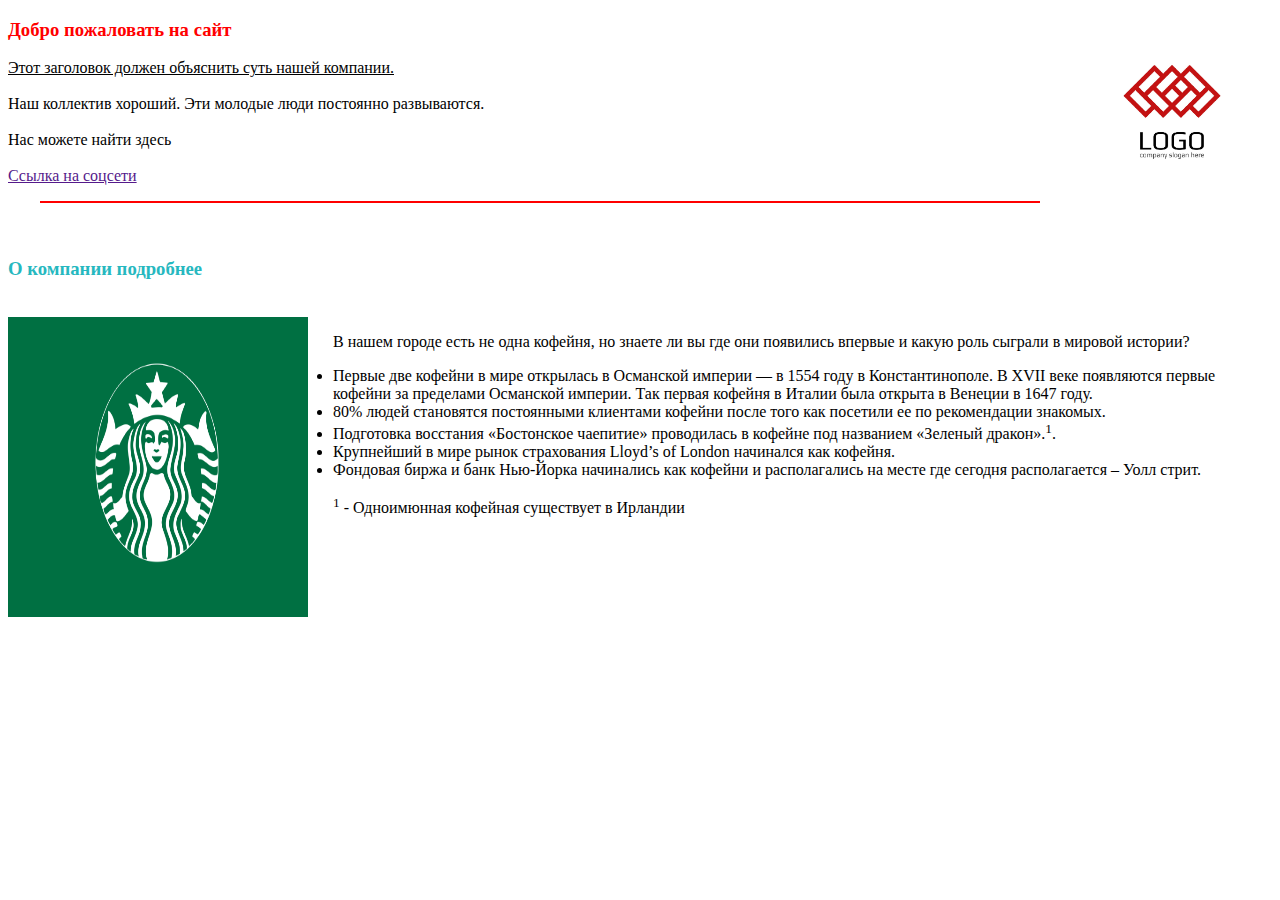
<file: Lab1/lab1a.html>
<!DOCTYPE html>
<html lang="en">
<head>
    <meta charset="UTF-8">
    <meta name="viewport" content="width=device-width, initial-scale=1.0">
    <title>Laba1 A</title>
</head>
<body>
    <div class="intro">
        <img src="logo1.jpg" alt="Первый логотип" align = "right" style="height: 200px;width: 200px;">
        <h3 align = "left"  style="color: red;">Добро пожаловать на сайт</h3>
        <p><u>Этот заголовок должен объяснить суть нашей компании.</u> <br><br> Наш коллектив хороший. Эти молодые люди постоянно развываются. <br><br> Нас можете найти здесь <br><br>
        <a href="">Ссылка на соцсети</a>
      
        </p>
        <hr style="background-color: red;margin:auto;width:750pt;height: 2px; border:transparent;">
        <br>
        <br>
        </div>
      <div class="about">
      <h3 align = "left" style="color:#26b8bf;">О компании подробнее</h3>
      <br>
      <img src="logo2.png" align = "left" alt="Логотип Старбакс" style="height: 300px;width: 300px; margin-right: 25px;margin-bottom: 15px;">
      <p>
        В нашем городе есть не одна кофейня, но знаете ли вы где они появились впервые и какую роль сыграли в мировой истории? 
        <ul>
            <li>
                Первые две кофейни в мире открылась в Османской империи — в 1554 году в Константинополе. В XVII веке появляются первые кофейни за пределами Османской империи. Так первая кофейня в Италии была открыта в Венеции в 1647 году. 
            </li>
            <li>
                 80% людей становятся постоянными клиентами кофейни после того как посетили ее по рекомендации знакомых.
            </li>
            <li>
                 Подготовка восстания «Бостонское чаепитие» проводилась в кофейне под названием «Зеленый дракон».<sup>1</sup>.
            </li>
            <li>
                Крупнейший в мире рынок страхования Lloyd’s of London начинался как кофейня.
            </li>
            <li>
                Фондовая биржа и банк Нью-Йорка начинались как кофейни и располагались на месте где сегодня располагается – Уолл стрит.
            </li>
        </ul>
        <sup>1</sup> - Одноимюнная кофейная существует в Ирландии
        
      </p>
      
      </div>
</body>
</html>
</file>
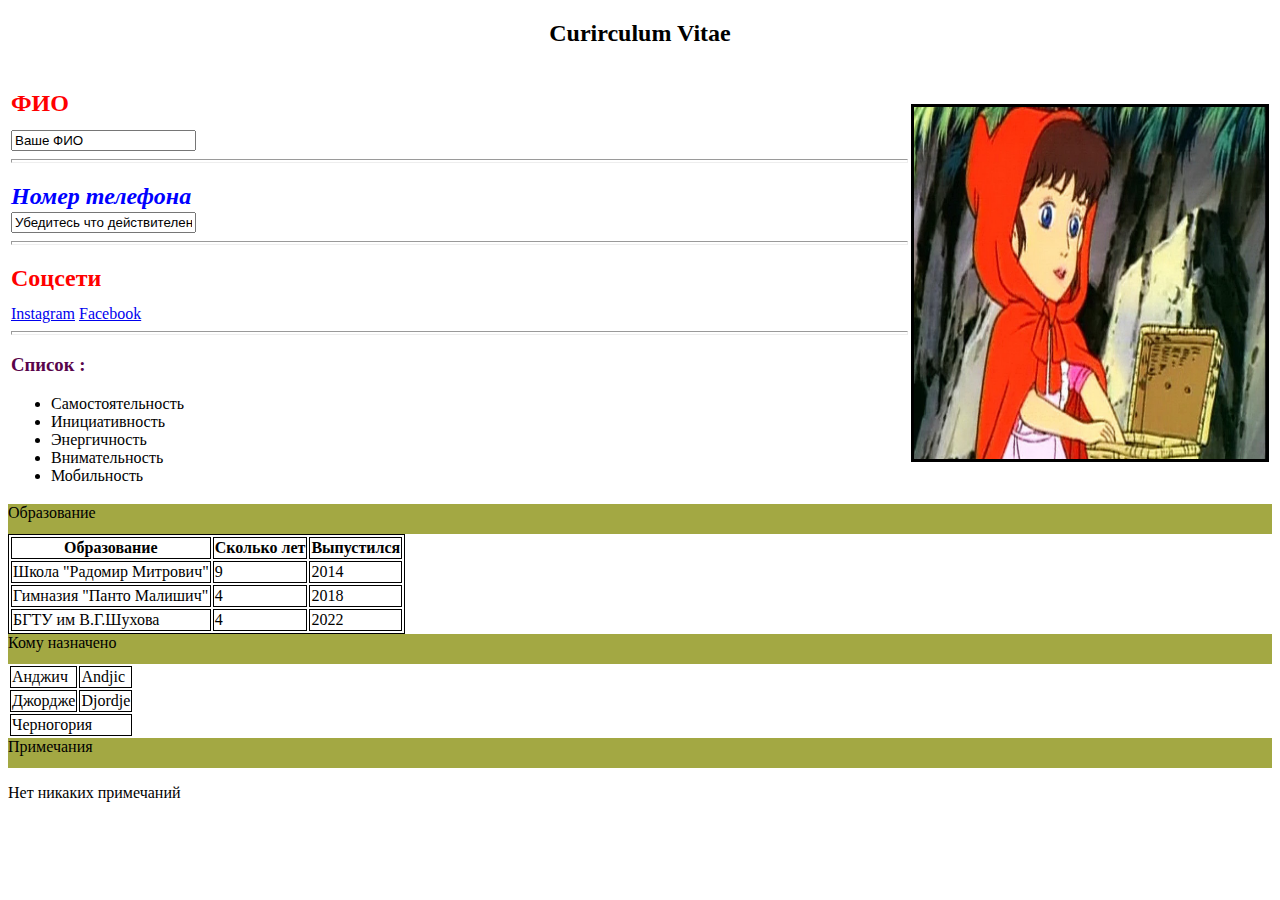
<file: Lab1/lab1b.html>
<!DOCTYPE html>
<html lang="en">
<head>
    <meta charset="UTF-8">
    <meta name="viewport" content="width=device-width, initial-scale=1.0">
    <title>Laba1 B</title>

    <style>
  
    </style>
</head>
<body>
    <div>
  <h2 align = "center">Curirculum Vitae</h2>
  <table>
   
    <tr>
      <td  style="width: 77%;">
        <form action="input">
        <h2 style="color: red;height: 20px;">ФИО</h2>
        <input type="text" value="Ваше ФИО">
               
        <hr style="color: gray;height: 2px;">

       <h2 style="color: blue;height: 10px;"> <i>Номер телефона</i></h2>
    <input type="text" value="Убедитесь что действителен">
   
    <hr style="color: gray;height: 2px;">

    <h2 style="color: red;height: 20px;">Соцсети</h2>
        <a href="www.instagram.com">Instagram</a> 
        <a href="www.facebook.com">Facebook</a>
        <hr style="color: gray;height: 2px;">
        <h3 align = "left" style="color: #59044b;">Список :</h3>
    <ul>
        <li>Самостоятельность</li>
        <li>Инициативность</li>
        <li>Энергичность</li>
        <li>Внимательность</li>
        <li>Мобильность</li>
    </ul>
  </form>
      </td>
      <td style="padding-left: 0%;">  <img src="crvenkapa.jpg"alt="Красная шапочка" style="border: 3px solid black; width: 22em; height: 22em; ">
      </td>
   
 
  </table>

  <div style="background-color: #a3a843;height: 30px;">Образование</div>
  <div id="tabela">
  <table  style="border: 1px solid black;">
    <tr >
        <th style="border: 1px solid black;">Образование</th>
        <th style="border: 1px solid black;">Сколько лет</th>
        <th style="border: 1px solid black;">Выпустился</th>
    </tr>
    <tr>
        <td style="border: 1px solid black;"> Школа "Радомир Митрович"</td>
        <td style="border: 1px solid black;"> 9</td>
        <td style="border: 1px solid black;"> 2014</td>
    </tr>
    <tr>
      <td style="border: 1px solid black;"> Гимназия "Панто Малишич"</td>
      <td style="border: 1px solid black;"> 4</td>
      <td style="border: 1px solid black;"> 2018</td>
  </tr>
  <tr>
    <td style="border: 1px solid black;"> БГТУ им В.Г.Шухова</td>
    <td style="border: 1px solid black;"> 4</td>
    <td style="border: 1px solid black;"> 2022</td>
</tr>
  </table>
  <div style="background-color: #a3a843;height: 30px;">Кому назначено</div>
 <table>
   <tr>
     <td  style="border: 1px solid black;">Анджич</td>
     <td style="border: 1px solid black;" >Andjic</td>
   </tr>
   <tr>
     <td style="border: 1px solid black;" >Джордже</td>
     <td style="border: 1px solid black;" >Djordje</td>
   </tr>
   <tr>
     <td colspan="2" style="border: 1px solid black;">Черногория</td>
   </tr>
 </table>
</div>
    </div>
    <div style="background-color: #a3a843;;height: 30px;">Примечания</div>
    <p>
        Нет никаких примечаний
    </p>
</body>
</html>
</file>
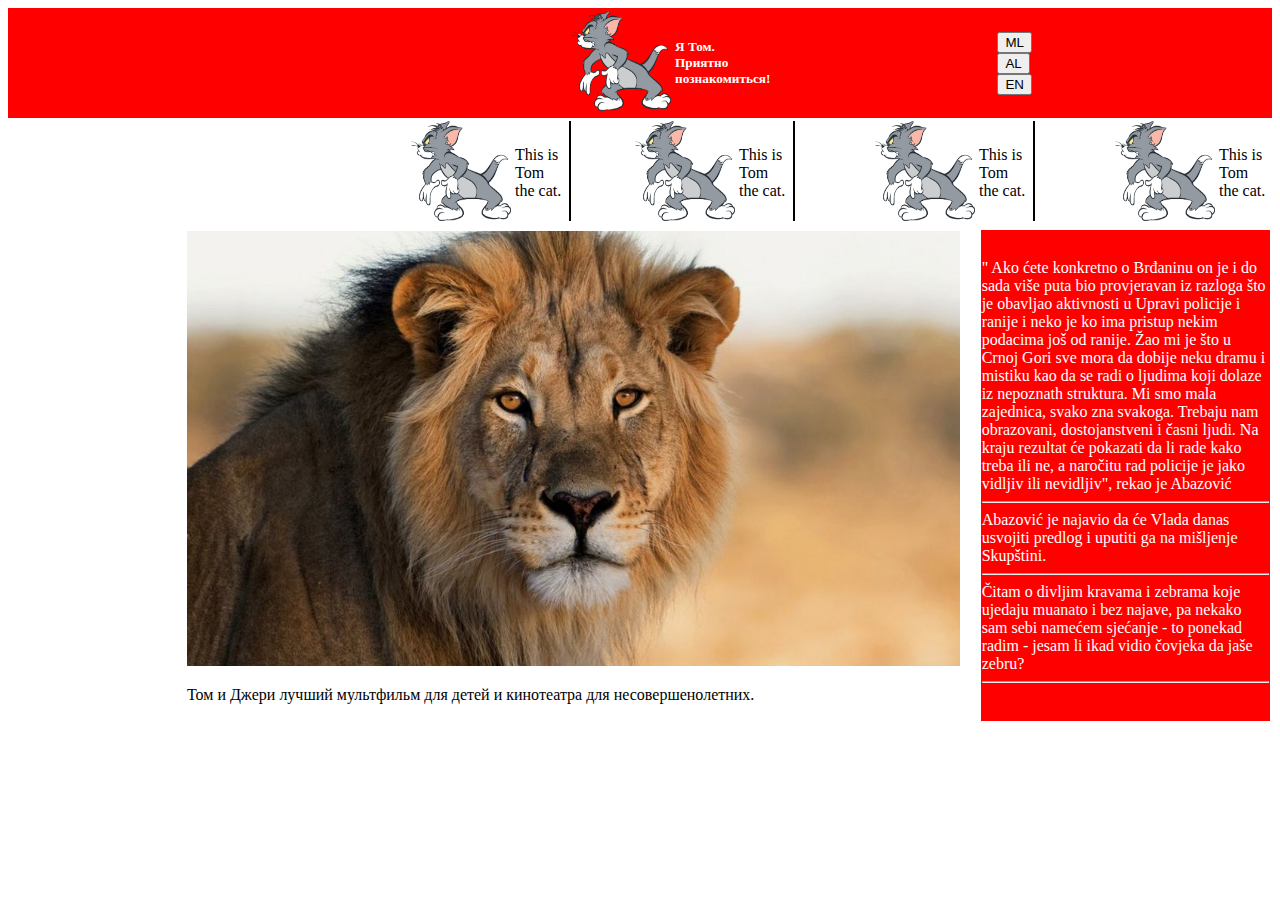
<file: Lab1/Defence/def.html>
<!DOCTYPE html>
<html lang="en">
<head>
    <meta charset="UTF-8">
    <meta http-equiv="X-UA-Compatible" content="IE=edge">
    <meta name="viewport" content="width=device-width, initial-scale=1.0">
    <title>Defence</title>
</head>
<style>
    img{
        width: 100px;
        height: 100px;
    }
</style>
<body>
    <header style="background-color: red;">
        <table>
            <tr>
                <td valign = "middle"> <img src="./tom.png" alt="" style="margin-left: 35em;"></td>
                <td valign = "middle"><h5 style="color:#FFFF;">Я Том. Приятно познакомиться!</h5></td>
                <td style="padding-left: 14em;"> <input type="button" value="ML">
                    <input type="button" value="AL">
                    <input type="button" value="EN">
                  </td>
                <td style="padding-left: 16em;"><input type="button" value="P" ></td>
                <td> <input type="text"> </td>
                <td> <input type="button" value="O"></td>
            </tr>
        </table>
        <div style="background-color: white;">
        <table>
            <tr>
                <td valign ="middle ">
                    <img src="./tom.png" alt="" style="padding-left: 25em; "> </td>
                    <td valign ="middle ">This is Tom the cat.</td>
                  <td valign ="middle ">  <img src="./tom.png" alt="" style="padding-left: 4em; border-left: 2px solid black;"  ></td>
                    <td valign ="middle ">This is Tom the cat.</td>
                <td valign ="middle ">    <img src="./tom.png" alt=""style="padding-left: 5em;border-left: 2px solid black;"></td>
                <td valign ="middle ">    This is Tom the cat. </std>
                    <td valign ="middle "><img src="./tom.png" alt=""style="padding-left: 5em;border-left: 2px solid black; " > </td>
                  <td valign ="middle ">  This is Tom the cat. </td>
                </td>
            </tr>
        </table>
    </div>
    </header>
    <body>
            <table>
                <tr>
                    <td>
         <img src="./lion.jpg" alt="" style="margin-left: 11em; height: 20%; width: 80%; ">
         <p style="margin-left: 11em;">
             Том и Джери лучший мультфильм для детей и  кинотеатра для несовершенолетних.
         </p>
        </td>
        <td  style="width: 23%; background-color: red; color: white; margin-right: 20em; rowspan=4ea;">
            " Ako ćete konkretno o Brđaninu on je i do sada više puta bio provjeravan iz razloga što je obavljao aktivnosti u Upravi policije i ranije i neko je ko ima pristup nekim podacima još od ranije. Žao mi je što u Crnoj Gori sve mora da dobije neku dramu i mistiku kao da se radi o ljudima koji dolaze iz nepoznath struktura. Mi smo mala zajednica, svako zna svakoga. Trebaju nam obrazovani, dostojanstveni i časni ljudi. Na kraju rezultat će pokazati da li rade kako treba ili ne, a naročitu rad policije je jako vidljiv ili nevidljiv", rekao je Abazović <br> <hr>
            Abazović je najavio da će Vlada danas usvojiti predlog i uputiti ga na mišljenje Skupštini.
            <br> <hr>
            Čitam o divljim kravama i zebrama koje ujedaju muanato i bez najave, pa nekako sam sebi namećem sjećanje - to ponekad radim - jesam li ikad vidio čovjeka da jaše zebru? <br><hr>

        </td>
        </tr>
        </table>
    </body>
</body>
</html>
</file>
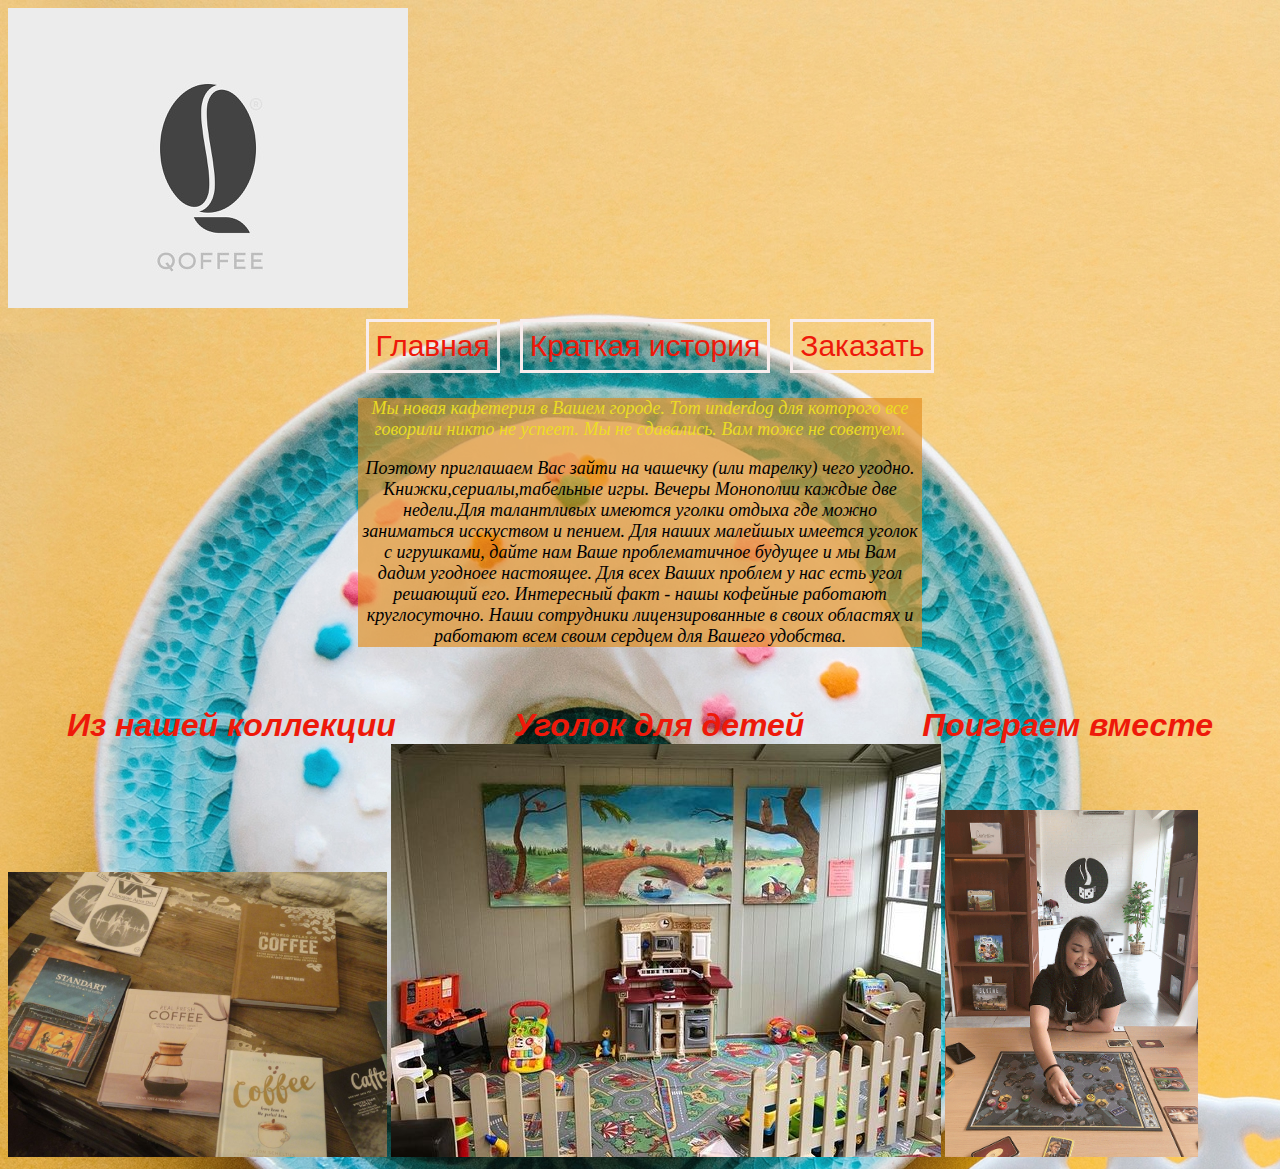
<file: Lab2/HTML/about.html>
<!DOCTYPE html>
<html lang="en">
<head>
    <meta charset="UTF-8">
    <meta http-equiv="X-UA-Compatible" content="IE=edge">
    <meta name="viewport" content="width=device-width, initial-scale=1.0">
    <title>О нами</title>
</head>
<body>
    <link rel="stylesheet" href="../CSS/about.css">
    <header >
        <img src="../Images/logo.jpg" alt="" id="logo">
    </header>

    <div class="menu">
        
        <a href="index.html" class="button">Главная</a>
        <br>
        <a href="history.html" class="button">Краткая история</a>
        <br>
        <a href="order.html" class="button">Заказать</a>     
    </div>
  
    <div id="intro" align="center">
        <p id="big_intro">
            Мы новая кафетерия в Вашем городе. Тот underdog для которого все говорили никто не успеет. Мы не сдавались. Вам тоже не советуем.
        </p>
        <p id="small_intro">
            Поэтому приглашаем Вас зайти на чашечку (или тарелку) чего угодно. Книжки,сериалы,табельные игры. Вечеры Монополии каждые две недели.Для талантливых имеются уголки отдыха где можно заниматься исскуством и пением.
            Для наших малейшых имеется уголок с игрушками, дайте нам Ваше проблематичное будущее и мы Вам дадим угодноее настоящее. Для всех Ваших проблем у нас есть угол решающий его. Интересный факт - нашы кофейные работают
            круглосуточно. Наши сотрудники лицензированные в своих областях и работают всем своим сердцем для Вашего удобства.
        </p>
    </div>
    <div class="container">
        <h2> Из нашей коллекции</h2>
        <h2>Уголок для детей</h2>
        <h2>Поиграем вместе</h2>
    </div>
<div class="container">
    <div class="imges">
        <img src="../Images/books.jpeg" alt="" id="big_Img">
        <img src="../Images/children.jpg" alt="">
        <img src="../Images/game.gif" alt="" id="game" width="20%" height="20%">
    </div>
</div>
</body>
</html>
</file>
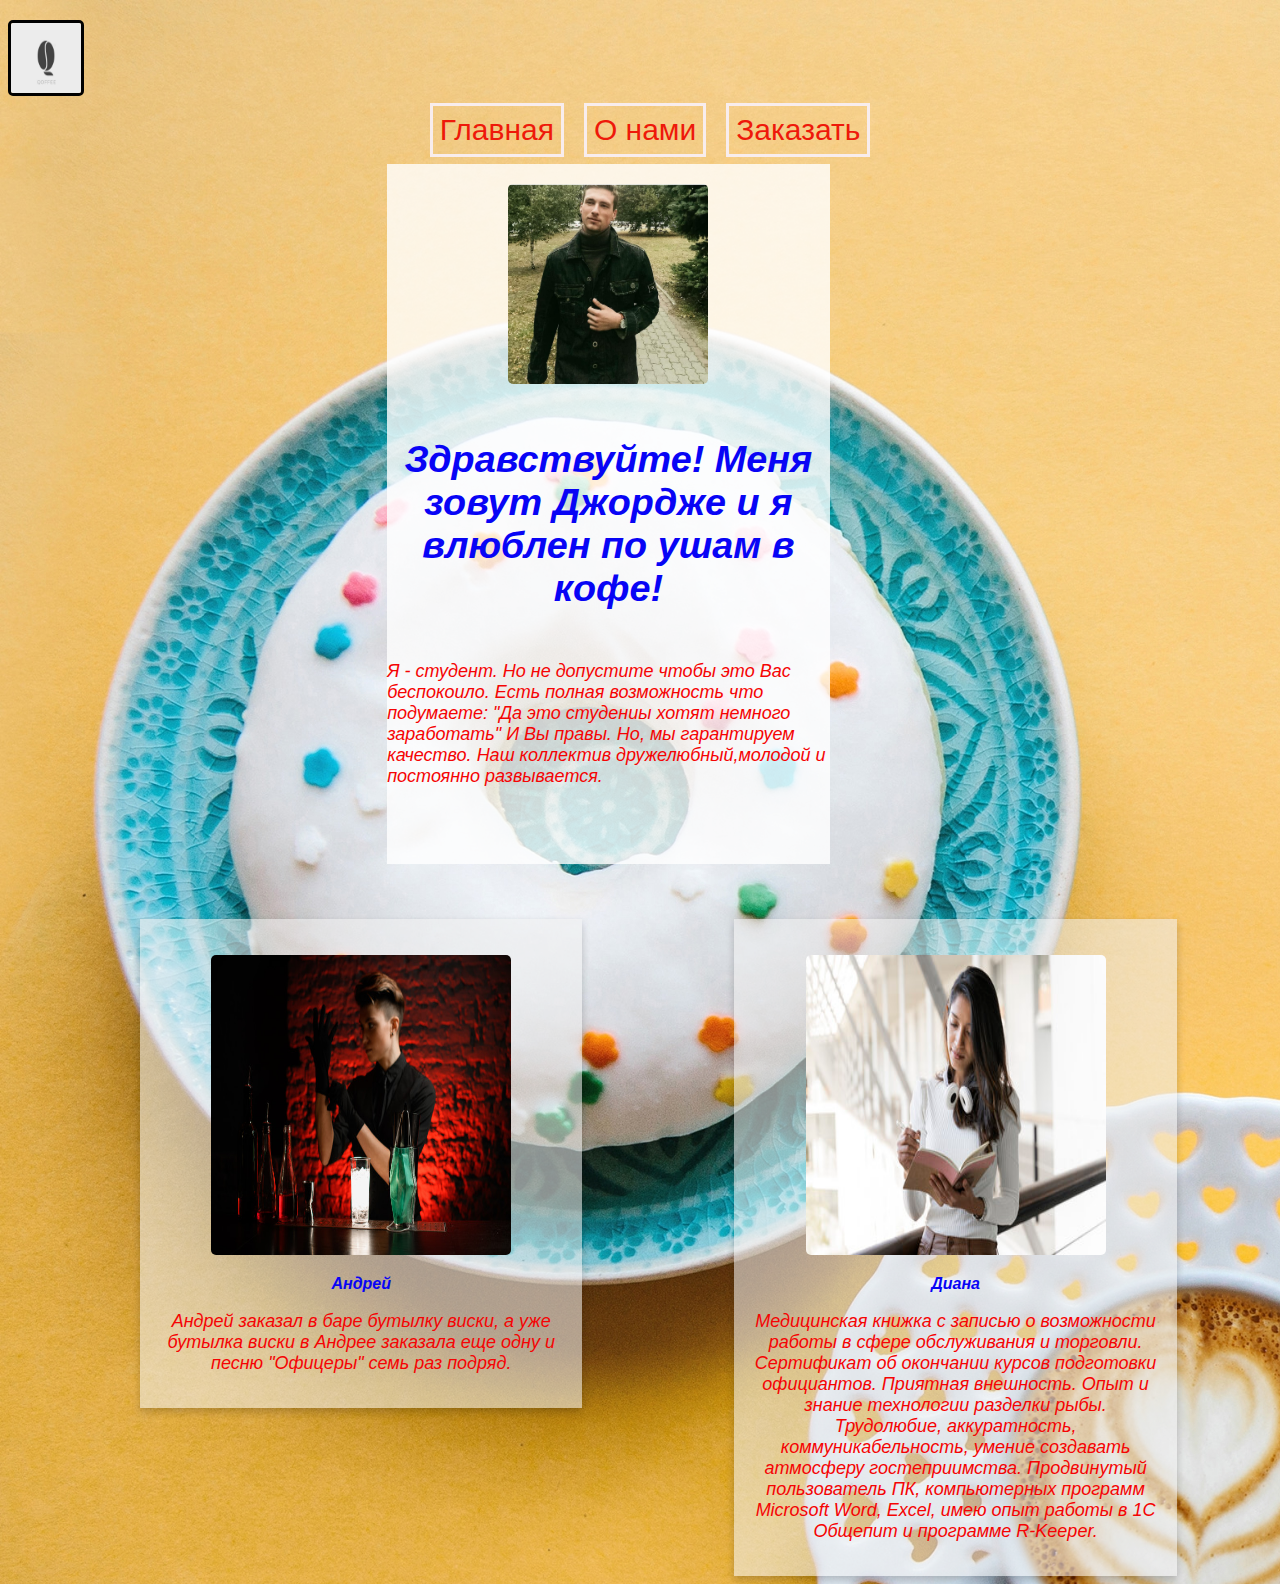
<file: Lab2/HTML/history.html>
<!DOCTYPE html>
<html lang="en">
<head>
    <meta charset="UTF-8">
    <meta http-equiv="X-UA-Compatible" content="IE=edge">
    <meta name="viewport" content="width=device-width, initial-scale=1.0">
    <title>Краткая история</title>
</head>
<body>
           <link rel="stylesheet" href="../CSS/history.css">
           <header >
            <img src="../Images/logo.jpg" alt=""id ='logo'>
        </header>
    <div class="menu">
        
        <a href="index.html" class="button">Главная</a>
        <br>
        <a href="about.html" class="button">О нами</a>
        <br>
        <a href="order.html" class="button">Заказать</a>     
    </div>

    <div class="container">
        <center>
        <img src="../Images/avatar.jpg" alt="" >
    </center>
    <p>
        <center>
        <h4 id = "introduce">Здравствуйте! Меня зовут Джордже и я влюблен по ушам в кофе!</h4> </center>
    </p>
    <p id="about">
        Я - студент. Но не допустите чтобы это Вас беспокоило. Есть полная возможность что подумаете: "Да это студениы хотят немного заработать"
        И Вы правы. Но, мы гарантируем качество. Наш коллектив дружелюбный,молодой и постоянно развывается.
    </p>
    </div>

    <div class="row">
        <div class="col">
            <div class="card">
             <center>  <img src="../Images/bartender.jpg" alt="" id="bartender">
               <h3> Андрей </h3>
               <p id="bar">Андрей заказал в баре бутылку виски, а уже бутылка виски в Андрее заказала еще одну и песню "Офицеры" семь раз подряд.</p>
            </center>
        </div>
        </div>
        
            <div class="col">
            <div class="card" >
               <center> <img src="../Images/waiter.jpg" alt="" id="waiter" >
                <h3>Диана</h3>
                <p id="wait">Медицинская книжка с записью о возможности работы в сфере обслуживания и торговли.
                    Сертификат об окончании курсов подготовки официантов.
                    Приятная внешность.
                    Опыт и знание технологии разделки рыбы.
                    Трудолюбие, аккуратность, коммуникабельность, умение создавать атмосферу гостеприимства.
                    Продвинутый пользователь ПК, компьютерных программ Microsoft Word, Excel, имею опыт работы в 1С Общепит и программе R-Keeper.</p>
            </center>
        </div>
    </div>
    </div>
</body>
</html>
</file>
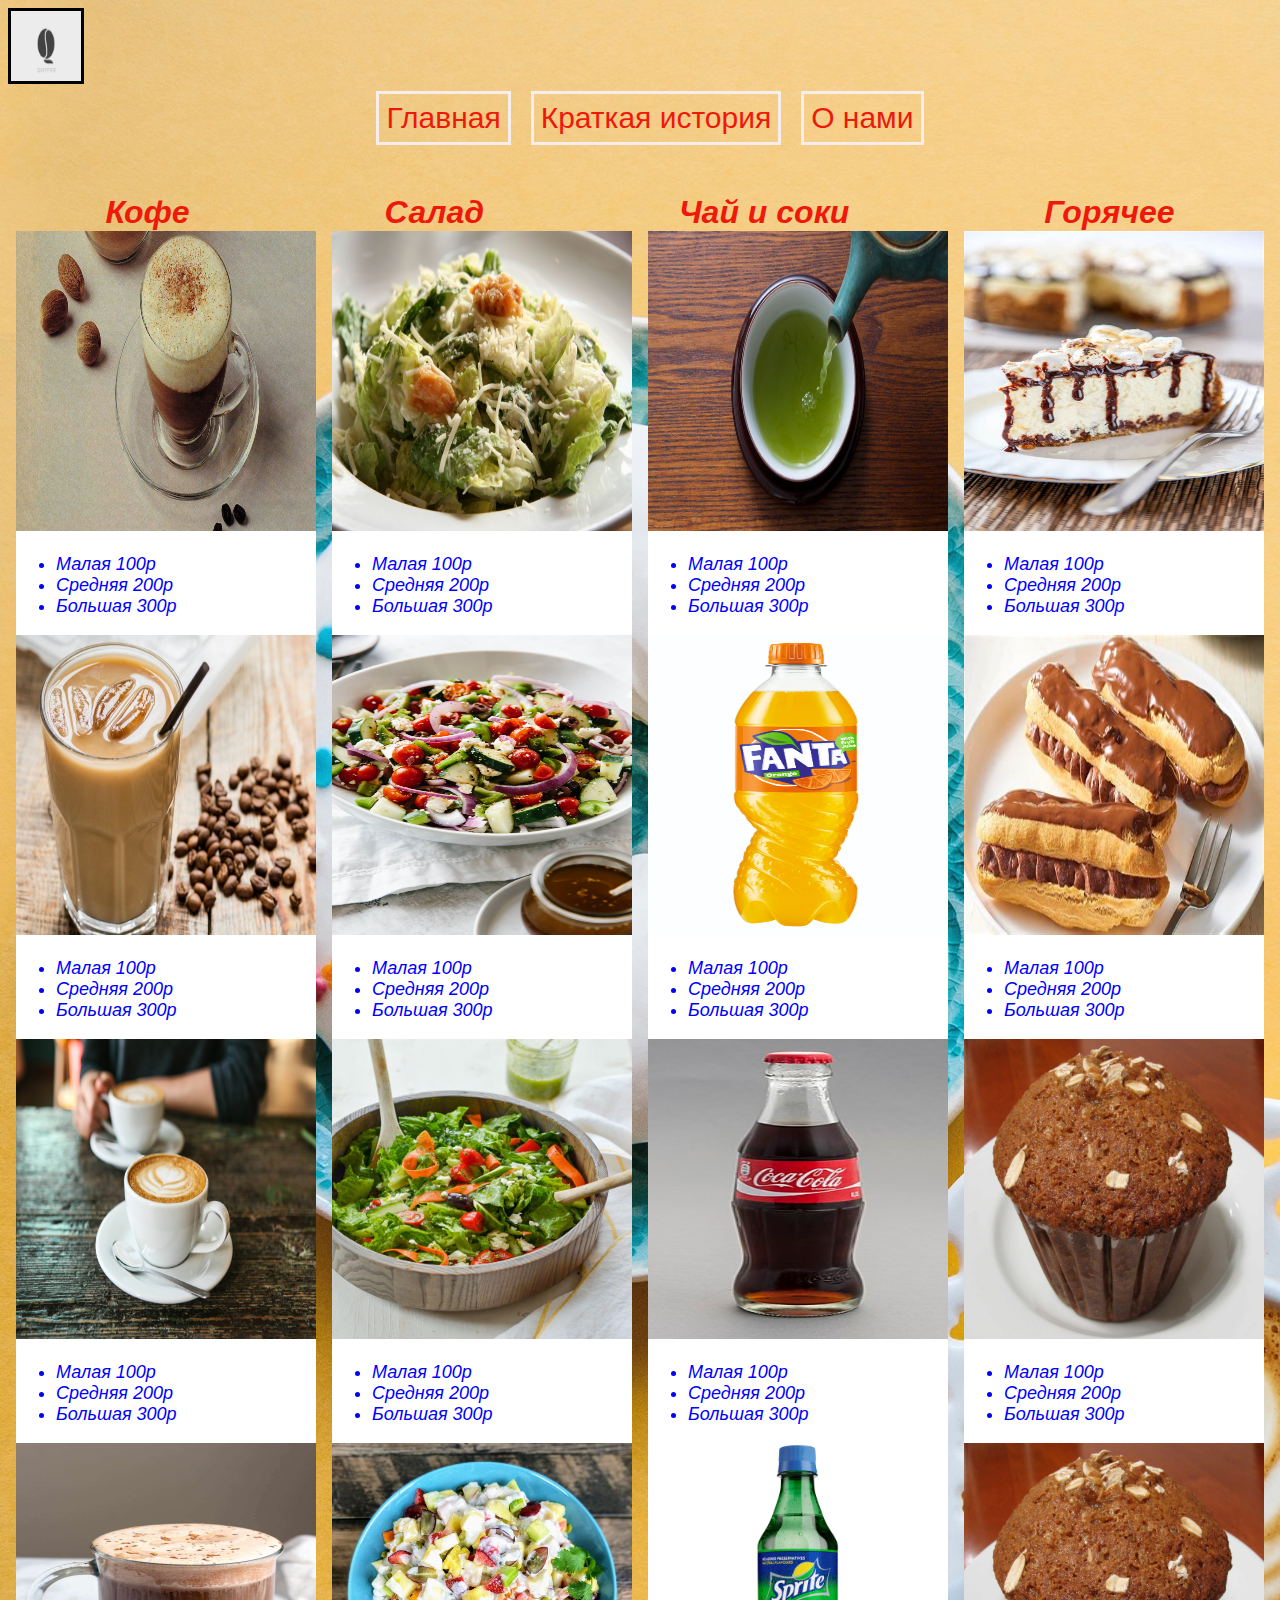
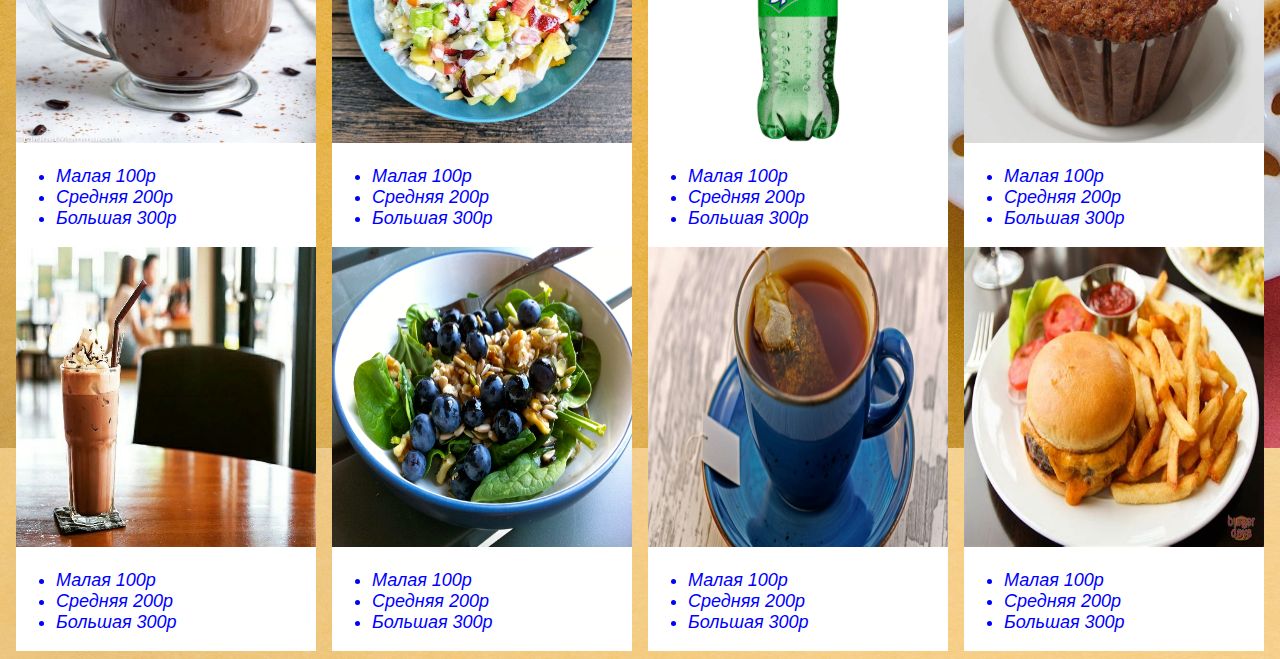
<file: Lab2/HTML/order.html>
<!DOCTYPE html>
<html lang="en">
<head>
    <meta charset="UTF-8">
    <meta http-equiv="X-UA-Compatible" content="IE=edge">
    <meta name="viewport" content="width=device-width, initial-scale=1.0">
       <title>Заказать</title>
</head>
<body>
   <link rel="stylesheet" href="../CSS/order.css"> 
   <header >
    <img src="../Images/logo.jpg" alt="" id="logo">
</header>
    <div class="menu">
        
        <a href="index.html" class="button">Главная</a>
        <br>
        <a href="history.html" class="button">Краткая история</a>
        <br>
        <a href="about.html" class="button">О нами</a>     
    </div>
      <div class="container">
        <h2>Кофе</h2>
        <h2>Салад</h2>
        <h2>Чай и соки </h2>
        <h2>Горячее</h2>
      </div>
      <div class="container">
      <div class="row">
          <img src="../Images/Coffes/capuccino.jpg" alt="">
          <ul>
              <li>Малая 100р</li>
              <li>Средняя 200р</li>
              <li> Большая 300р</li>
          </ul>
      </div>
      <div class="row">
        <img src="../Images/Salads/caesar salad.jpg" alt="">
        <ul>
            <li>Малая 100р</li>
            <li>Средняя 200р</li>
            <li> Большая 300р</li>
        </ul>
    </div>
    <div class="row">
        <img src="../Images/Sodas and teas/green tea.jpg" alt="">
        <ul>
            <li>Малая 100р</li>
            <li>Средняя 200р</li>
            <li> Большая 300р</li>
        </ul>
    </div>
    <div class="row">
        <img src="../Images/Warm food/cheese cake.jpg" alt="">
        <ul>
            <li>Малая 100р</li>
            <li>Средняя 200р</li>
            <li> Большая 300р</li>
        </ul>
    </div>
</div>
    <div class="container">
        <div class="row">
            <img src="../Images/Coffes/iced coffe.jpg" alt="">
            <ul>
                <li>Малая 100р</li>
                <li>Средняя 200р</li>
                <li> Большая 300р</li>
            </ul>
        </div>
        <div class="row">
          <img src="../Images/Salads/Greek salad.jpg "alt="">
          <ul>
              <li>Малая 100р</li>
              <li>Средняя 200р</li>
              <li> Большая 300р</li>
          </ul>
      </div>
      <div class="row">
          <img src="../Images/Sodas and teas/fanta.jpg" alt="">
          <ul>
              <li>Малая 100р</li>
              <li>Средняя 200р</li>
              <li> Большая 300р</li>
          </ul>
      </div>
      <div class="row">
          <img src="../Images/Warm food/eclair.jpg" alt="">
          <ul>
              <li>Малая 100р</li>
              <li>Средняя 200р</li>
              <li> Большая 300р</li>
          </ul>
      </div>        
    </div>
    <div class="container">
        <div class="row">
            <img src="../Images/Coffes/kapuchino.jpg" alt="">
            <ul>
                <li>Малая 100р</li>
                <li>Средняя 200р</li>
                <li> Большая 300р</li>
            </ul>
        </div>
        <div class="row">
          <img src="../Images/Salads/italian salad.jpg" alt="">
          <ul>
              <li>Малая 100р</li>
              <li>Средняя 200р</li>
              <li> Большая 300р</li>
          </ul>
      </div>
      <div class="row">
          <img src="../Images/Sodas and teas/cola.jpg" alt="">
          <ul>
              <li>Малая 100р</li>
              <li>Средняя 200р</li>
              <li> Большая 300р</li>
          </ul>
      </div>
      <div class="row">
          <img src="../Images/Warm food/muffin.jpg" alt="">
          <ul>
              <li>Малая 100р</li>
              <li>Средняя 200р</li>
              <li> Большая 300р</li>
          </ul>
      </div>        
    </div>
    <div class="container">
        <div class="row">
            <img src="../Images/Coffes/Mocha.jpg" alt="">
            <ul>
                <li>Малая 100р</li>
                <li>Средняя 200р</li>
                <li> Большая 300р</li>
            </ul>
        </div>
        <div class="row">
          <img src="../Images/Salads/russian salad.jpg" alt=>
          <ul>
              <li>Малая 100р</li>
              <li>Средняя 200р</li>
              <li> Большая 300р</li>
          </ul>
      </div>
      <div class="row">
          <img src="../Images/Sodas and teas/sprite.png" alt="">
          <ul>
              <li>Малая 100р</li>
              <li>Средняя 200р</li>
              <li> Большая 300р</li>
          </ul>
      </div>
      <div class="row">
          <img src="../Images/Warm food/muffin.jpg" alt="">
          <ul>
              <li>Малая 100р</li>
              <li>Средняя 200р</li>
              <li> Большая 300р</li>
          </ul>
      </div>        
    </div>
    <div class="container">
        <div class="row">
            <img src="../Images/Coffes/nes.jpg" alt="">
            <ul>
                <li>Малая 100р</li>
                <li>Средняя 200р</li>
                <li> Большая 300р</li>
            </ul>
        </div>
        <div class="row">
          <img src="../Images/Salads/blueberries.jpg" alt="">
          <ul>
              <li>Малая 100р</li>
              <li>Средняя 200р</li>
              <li> Большая 300р</li>
          </ul>
      </div>
      <div class="row">
          <img src="../Images/Sodas and teas/black tea.jpg" alt="">
          <ul>
              <li>Малая 100р</li>
              <li>Средняя 200р</li>
              <li> Большая 300р</li>
          </ul>
      </div>
      <div class="row">
          <img src="../Images/Warm food/burger.jpg" alt="">
          <ul>
              <li>Малая 100р</li>
              <li>Средняя 200р</li>
              <li> Большая 300р</li>
          </ul>
      </div>        
    </div>
</body>
</html>
</file>
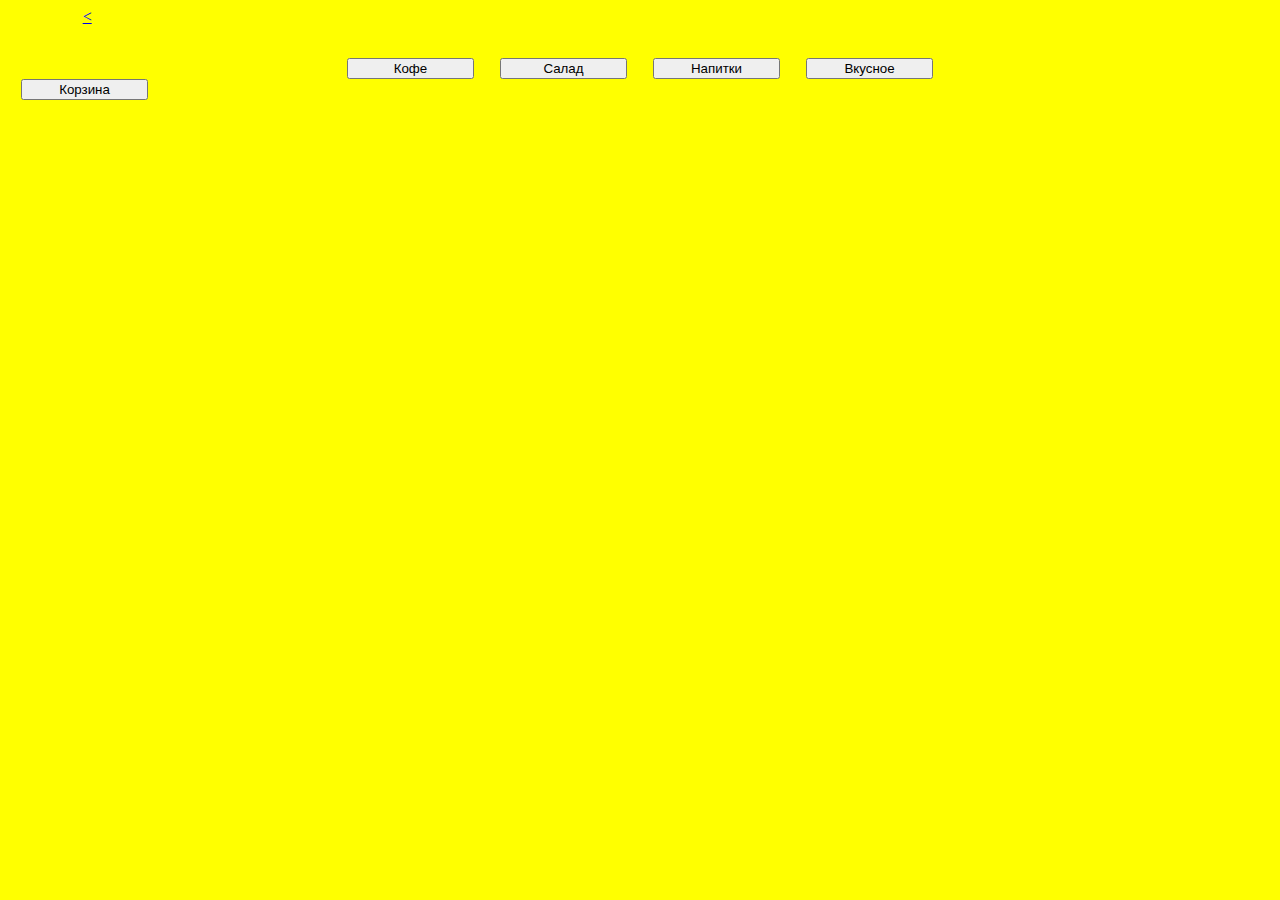
<file: Lab4/HTML/order.html>
<!DOCTYPE html>
<html lang="en">
<head>
    <meta charset="UTF-8">
    <meta http-equiv="X-UA-Compatible" content="IE=edge">
    <meta name="viewport" content="width=device-width, initial-scale=1.0">
       <title>Заказать</title>
       <link rel="stylesheet" href="https://cdn.jsdelivr.net/npm/bootstrap@4.6.0/dist/css/bootstrap.min.css" integrity="sha384-B0vP5xmATw1+K9KRQjQERJvTumQW0nPEzvF6L/Z6nronJ3oUOFUFpCjEUQouq2+l" crossorigin="anonymous">
       <script src="https://cdn.jsdelivr.net/npm/@popperjs/core@2.6.0/dist/umd/popper.min.js" integrity="sha384-KsvD1yqQ1/1+IA7gi3P0tyJcT3vR+NdBTt13hSJ2lnve8agRGXTTyNaBYmCR/Nwi" crossorigin="anonymous"></script>
       <script src="https://ajax.googleapis.com/ajax/libs/jquery/3.3.1/jquery.min.js"></script> <!---JQery--->
       <link rel="stylesheet" href="https://cdnjs.cloudflare.com/ajax/libs/font-awesome/4.7.0/css/font-awesome.min.css">
       <script src="../JavaScript/order.js"></script>
<body>
   <link rel="stylesheet" href="../CSS/order.css">
   <header >
     <a href="index.html" class="btn btn-danger"><</a>
</header>
      <div id="header_menu">
        <button href="" class="btn btn-danger" id="coffe" onclick="showCoffe()">Кофе</button>
        <button href="" class="btn btn-danger" id = "salad" onclick="showSalad()">Салад</button>
        <button href="" class="btn btn-danger" id="juice" onclick="showJuice()">Напитки</button>
        <button href="" class="btn btn-danger" id="cookies" onclick="showCookie()">Вкусное</button>
       
      </div>
      <div id="mobile_btn">
        <a href="javascript:void(0);" class="icon" onclick="mobileMenu()">
          <i class="fa fa-bars"></i>
        </a>
      </div>
      <div  id="coffe_list">
      <div class="product_list">
        <div class="product"data-id="deutch">
          <h2 id="deutch_caffe" >Дойчь каффе</h2>
          <img src="../Images/Coffes/capuccino.jpg" alt="">
        <button type="button" class="btn btn-primary" >Купить</button>
        </div>
        <div class="product"data-id="espresso">
          <h2 id="espresso_caffe" >Эспрессо</h2>
          <img src="../Images/Coffes/espresso.jpg" alt="">
        <button type="button" class="btn btn-primary" >Купить</button>
        </div>
        <div class="product" data-id="ice_caffe">
          <h2 id="ice_caffe">Айс кофе</h2>
          <img src="../Images/Coffes/iced coffe.jpg" alt="">
        <button type="button" class="btn btn-primary " >Купить</button>
        </div>
        <div class="product"data-id="capuchiono">
          <h2 id="kapuchino" >Капучино</h2>
          <img src="../Images/Coffes/kapuchino.jpg" alt="">
        <button type="button" class="btn btn-primary" >Купить</button>
        </div>
        <div class="product" data-id="mocha">
          <h2 id="mocha_caffe">Кофе Мока</h2>
          <img src="../Images/Coffes/Mocha.jpg" alt="">
        <button type="button" class="btn btn-primary" >Купить</button>
        </div>
        <div class="product" data-id="nes">
          <h2 id="caffe_nes">Нес кофе</h2>
          <img src="../Images/Coffes/nes.jpg" alt="">
          <button type="button" class="btn btn-primary" >Купить</button>
        </div>
      </div>
    </div>
    <div  id="salad_list">
      <div class="product_list">
        <div class="product" data-id="blueberries">
          <h2 id="blueberries">Синий салад</h2>
          <img src="../Images/Salads/blueberries.jpg" alt="">
        <button type="button" class="btn btn-primary" >Купить</button>
        </div>
        <div class="product" data-id="caesar">
          <h2 id="caesar">Цезарь салад</h2>
          <img src="../Images/Salads/caesar salad.jpg" alt="">
        <button type="button" class="btn btn-primary" >Купить</button>
        </div>
        <div class="product" data-id="greek">
          <h2 id="greek">Салад греческий</h2>
          <img src="../Images/Salads/Greek salad.jpg" alt="">
        <button type="button" class="btn btn-primary" >Купить</button>
        </div>
        <div class="product" data-id="italian">
          <h2 id="italian">Салад италиянский</h2>
          <img src="../Images/Salads/italian salad.jpg" alt="">
          <button type="button" class="btn btn-primary" >Купить</button>
        </div>
        <div class="product" data-id="russian">
          <h2 id="russian">Салад с майонезом</h2>
          <img src="../Images/Salads/russian salad.jpg" alt="">
          <button type="button" class="btn btn-primary" >Купить</button>
        </div>
      </div>
    </div>
    <div id="soda_list">
<div class="product_list">
  <div class="product" data-id="tea_black">
    <h2 id="blackTea">Черный чай</h2>
    <img src="../Images/Sodas and teas/black tea.jpg" alt="">
    <button type="button" class="btn btn-primary" >Купить</button>
  </div>
  <div class="product" data-id="cola">
    <h2 id="cola">Кола</h2>
    <img src="../Images/Sodas and teas/cola.jpg" alt="">
    <button type="button" class="btn btn-primary">Купить</button>
  </div>
  <div class="product" data-id="fanta">
    <h2 id="fanta">Фанта</h2>
    <img src="../Images/Sodas and teas/fanta.jpg" alt="">
   <button type="button" class="btn btn-primary" >Купить</button>
  </div>
  <div class="product" data-id="green_tea">
    <h2 id="green_tea" >Зеленый чай</h2>
    <img src="../Images/Sodas and teas/green tea.jpg" alt="">
    <button type="button" class="btn btn-primary" >Купить</button>
  </div>
  <div class="product" data-id="sprite">
    <h2 id="sprite" >Спрайт</h2>
    <img src="../Images/Sodas and teas/sprite.png" alt="">
    <button type="button" class="btn btn-primary" >Купить</button>
  </div>
</div>
</div>
<div  id="cookie_list">
<div class="product_list">
  <div class="product" data-id="burger">
    <h2 id="burger">Бургер</h2>
    <img src="../Images/Warm food/burger.jpg" alt="">
   <button type="button" class="btn btn-primary" >Купить</button>
  </div>
  <div class="product" data-id="cheese_cake">
    <h2 id="cheesecake">Чиз кейк</h2>
    <img src="../Images/Warm food/cheese cake.jpg" alt="">
   <button type="button" class="btn btn-primary" >Купить</button>
  </div>
  <div class="product" data-id="doughnut">
    <h2 id="doughnuts">Пончики</h2>
    <img src="../Images/Warm food/doughnuts.jpg" alt="">
   <button type="button" class="btn btn-primary">Купить</button>
  </div>
  <div class="product" data-id="eclair">
    <h2 id="eclair">Эклер</h2>
    <img src="../Images/Warm food/eclair.jpg" alt="">
   <button type="button" class="btn btn-primary" >Купить</button>
  </div>
  <div class="product" data-id="waffles">
    <h2 id="waffles">Вафли</h2>
    <img src="../Images/Warm food/waffles.jpg" alt="">
   <button type="button" class="btn btn-primary" >Купить</button>
  </div>
</div>
</div>
<div id = "cart">
<button class="btn btn-danger" onclick="showCart()" >Корзина</button>
</div>
<div id="shopping_cart"></div>
<script src="../JavaScript/hide_order.js"></script>
<script> window.onload =function(){localStorage.clear()}</script>

</body>
</html>
</file>
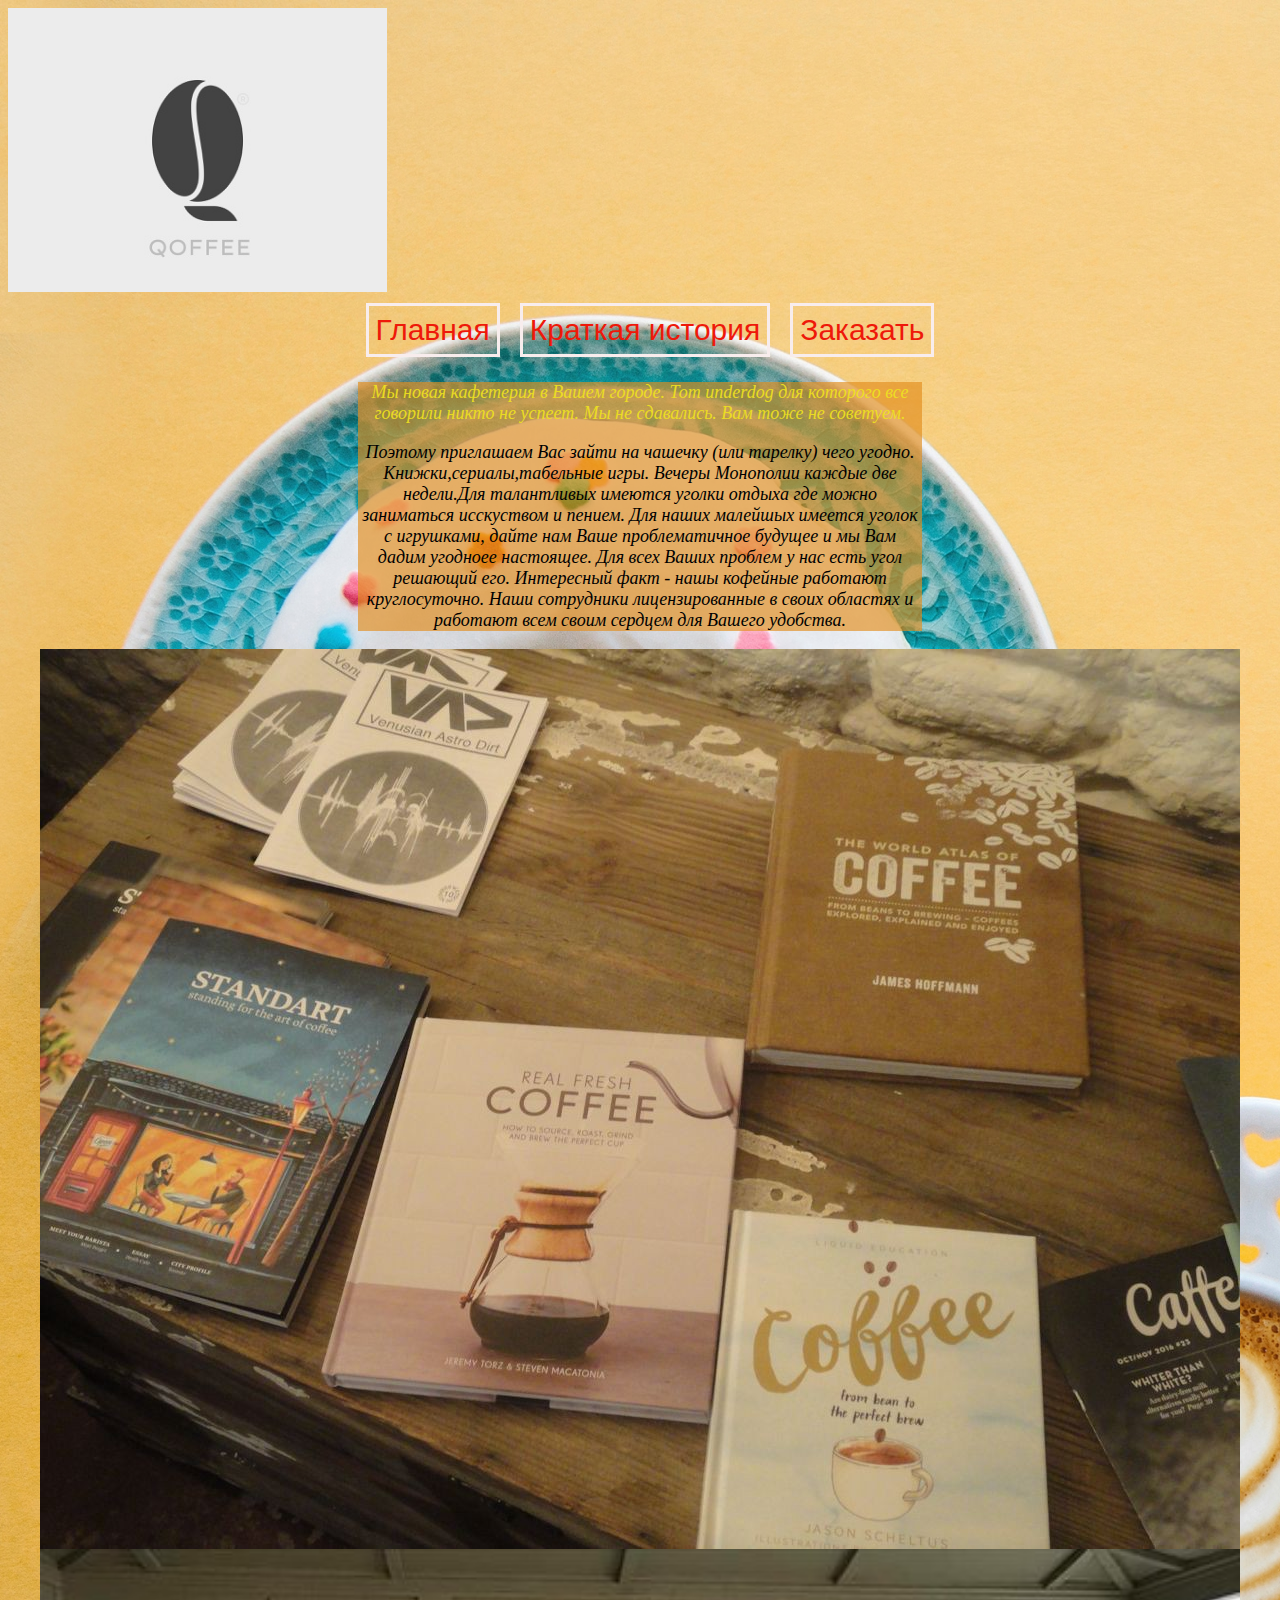
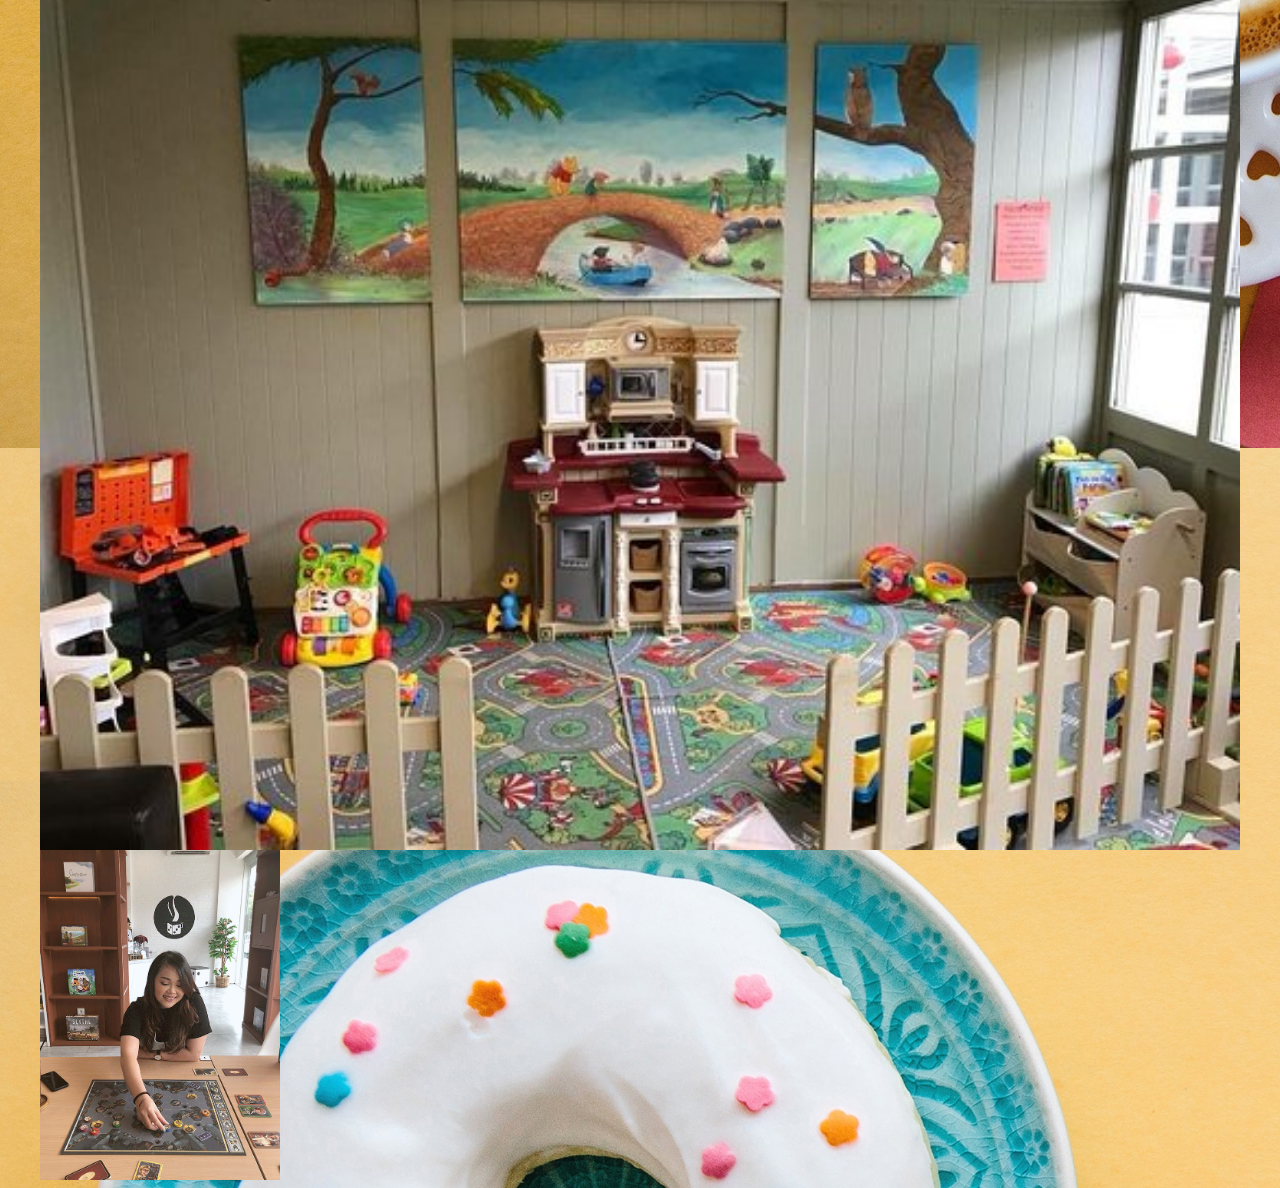
<file: LAB3/Lab3/HTML/about.html>
<!DOCTYPE html>
<html lang="en">
<head>
    <meta charset="UTF-8">
    <meta http-equiv="X-UA-Compatible" content="IE=edge">
    <meta name="viewport" content="width=device-width, initial-scale=1.0">
    <title>О нами</title>
    <script src="https://cdn.jsdelivr.net/npm/@popperjs/core@2.6.0/dist/umd/popper.min.js" integrity="sha384-KsvD1yqQ1/1+IA7gi3P0tyJcT3vR+NdBTt13hSJ2lnve8agRGXTTyNaBYmCR/Nwi" crossorigin="anonymous"></script>
<script src="https://cdn.jsdelivr.net/npm/bootstrap@5.0.0-beta2/dist/js/bootstrap.min.js" integrity="sha384-nsg8ua9HAw1y0W1btsyWgBklPnCUAFLuTMS2G72MMONqmOymq585AcH49TLBQObG" crossorigin="anonymous"></script>
</head>
<body>
    <link rel="stylesheet" href="../CSS/about.css">
    <header >
        <img src="../Images/logo.jpg" alt="" id="logo">
    </header>

    <div class="menu">
        
        <a href="index.html" class="button">Главная</a>
        <br>
        <a href="history.html" class="button">Краткая история</a>
        <br>
        <a href="order.html" class="button">Заказать</a>     
    </div>
  
    <div id="intro" align="center">
        <p id="big_intro">
            Мы новая кафетерия в Вашем городе. Тот underdog для которого все говорили никто не успеет. Мы не сдавались. Вам тоже не советуем.
        </p>
        <p id="small_intro">
            Поэтому приглашаем Вас зайти на чашечку (или тарелку) чего угодно. Книжки,сериалы,табельные игры. Вечеры Монополии каждые две недели.Для талантливых имеются уголки отдыха где можно заниматься исскуством и пением.
            Для наших малейшых имеется уголок с игрушками, дайте нам Ваше проблематичное будущее и мы Вам дадим угодноее настоящее. Для всех Ваших проблем у нас есть угол решающий его. Интересный факт - нашы кофейные работают
            круглосуточно. Наши сотрудники лицензированные в своих областях и работают всем своим сердцем для Вашего удобства.
        </p>
    </div>
    <div class="container">
        <h2> Из нашей коллекции</h2>
        <h2>Уголок для детей</h2>
        <h2>Поиграем вместе</h2>
    </div>
<div class="container">
    <div class="imges">
        <img src="../Images/books.jpeg" alt="" id="big_Img">
        <img src="../Images/children.jpg" alt="">
        <img src="../Images/game.gif" alt="" id="game" width="20%" height="20%">
    </div>
</div>
</body>
</html>
</file>
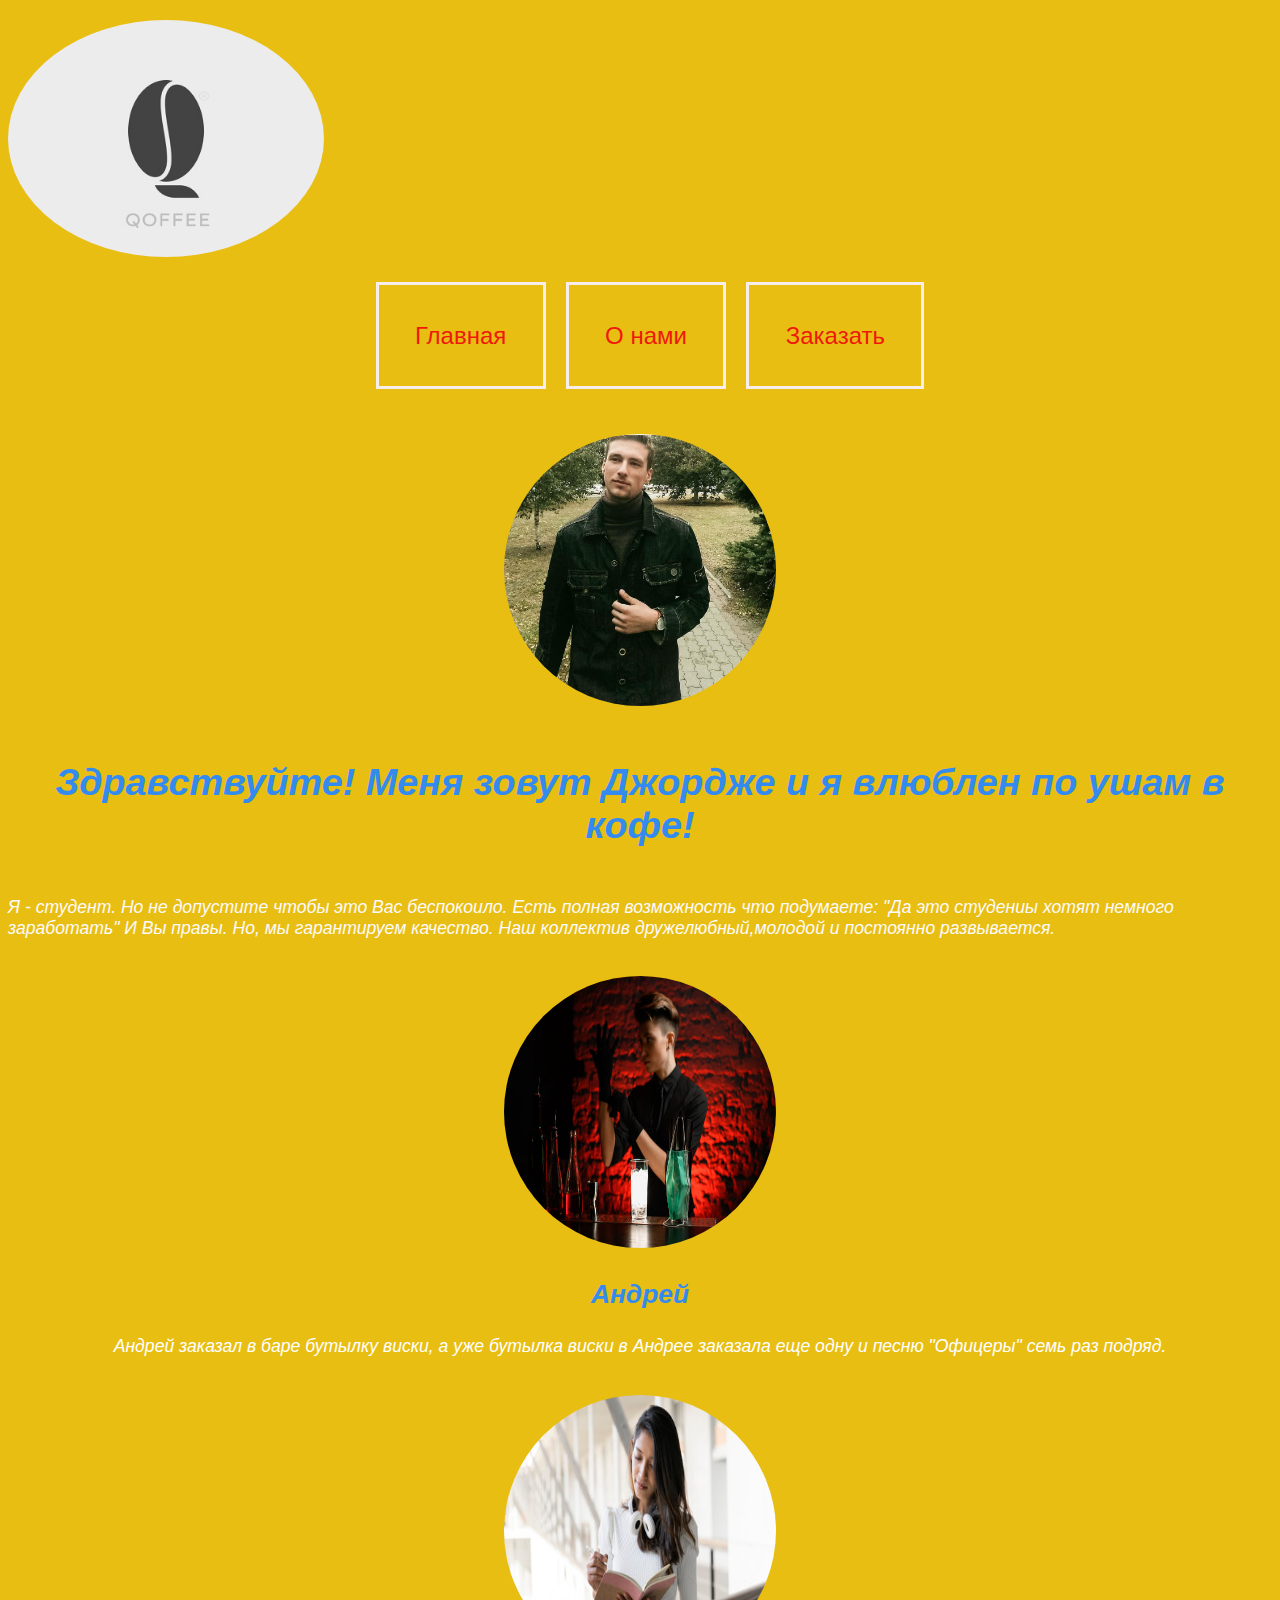
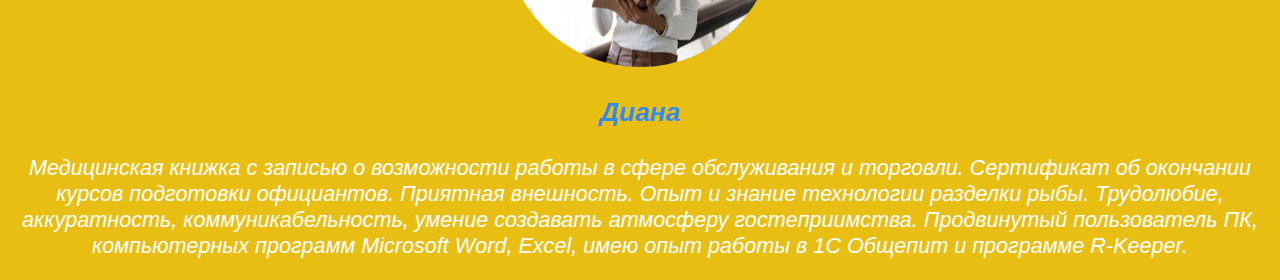
<file: LAB3/Lab3/HTML/history.html>
<!DOCTYPE html>
<html lang="en">
<head>
    <meta charset="UTF-8">
    <meta http-equiv="X-UA-Compatible" content="IE=edge">
    <meta name="viewport" content="width=device-width, initial-scale=1.0">
    <title>Краткая история</title>
    <script src="https://cdn.jsdelivr.net/npm/@popperjs/core@2.6.0/dist/umd/popper.min.js" integrity="sha384-KsvD1yqQ1/1+IA7gi3P0tyJcT3vR+NdBTt13hSJ2lnve8agRGXTTyNaBYmCR/Nwi" crossorigin="anonymous"></script>
<script src="https://cdn.jsdelivr.net/npm/bootstrap@5.0.0-beta2/dist/js/bootstrap.min.js" integrity="sha384-nsg8ua9HAw1y0W1btsyWgBklPnCUAFLuTMS2G72MMONqmOymq585AcH49TLBQObG" crossorigin="anonymous"></script>
</head>
<body>
           <link rel="stylesheet" href="../CSS/history.css">
           <header >
            <img src="../Images/logo.jpg" alt=""id ='logo'>
        </header>
    <div class="menu">
        
        <a href="index.html" class="button">Главная</a>
        <br>
        <a href="about.html" class="button">О нами</a>
        <br>
        <a href="order.html" class="button">Заказать</a>     
    </div>

    <div class="container">
        <center>
        <img src="../Images/avatar.jpg" alt="" >
    </center>
    <p>
        <center>
        <h4 id = "introduce">Здравствуйте! Меня зовут Джордже и я влюблен по ушам в кофе!</h4> </center>
    </p>
    <p id="about">
        Я - студент. Но не допустите чтобы это Вас беспокоило. Есть полная возможность что подумаете: "Да это студениы хотят немного заработать"
        И Вы правы. Но, мы гарантируем качество. Наш коллектив дружелюбный,молодой и постоянно развывается.
    </p>
    </div>

    <div class="row">
        <div class="col">
            <div class="card">
             <center>  <img src="../Images/bartender.jpg" alt="" id="bartender">
               <h3> Андрей </h3>
               <p id="bar">Андрей заказал в баре бутылку виски, а уже бутылка виски в Андрее заказала еще одну и песню "Офицеры" семь раз подряд.</p>
            </center>
        </div>
        </div>
        
            <div class="col">
            <div class="card" >
               <center> <img src="../Images/waiter.jpg" alt="" id="waiter" >
                <h3>Диана</h3>
                <p id="wait">Медицинская книжка с записью о возможности работы в сфере обслуживания и торговли.
                    Сертификат об окончании курсов подготовки официантов.
                    Приятная внешность.
                    Опыт и знание технологии разделки рыбы.
                    Трудолюбие, аккуратность, коммуникабельность, умение создавать атмосферу гостеприимства.
                    Продвинутый пользователь ПК, компьютерных программ Microsoft Word, Excel, имею опыт работы в 1С Общепит и программе R-Keeper.</p>
            </center>
        </div>
    </div>
    </div>
</body>
</html>
</file>
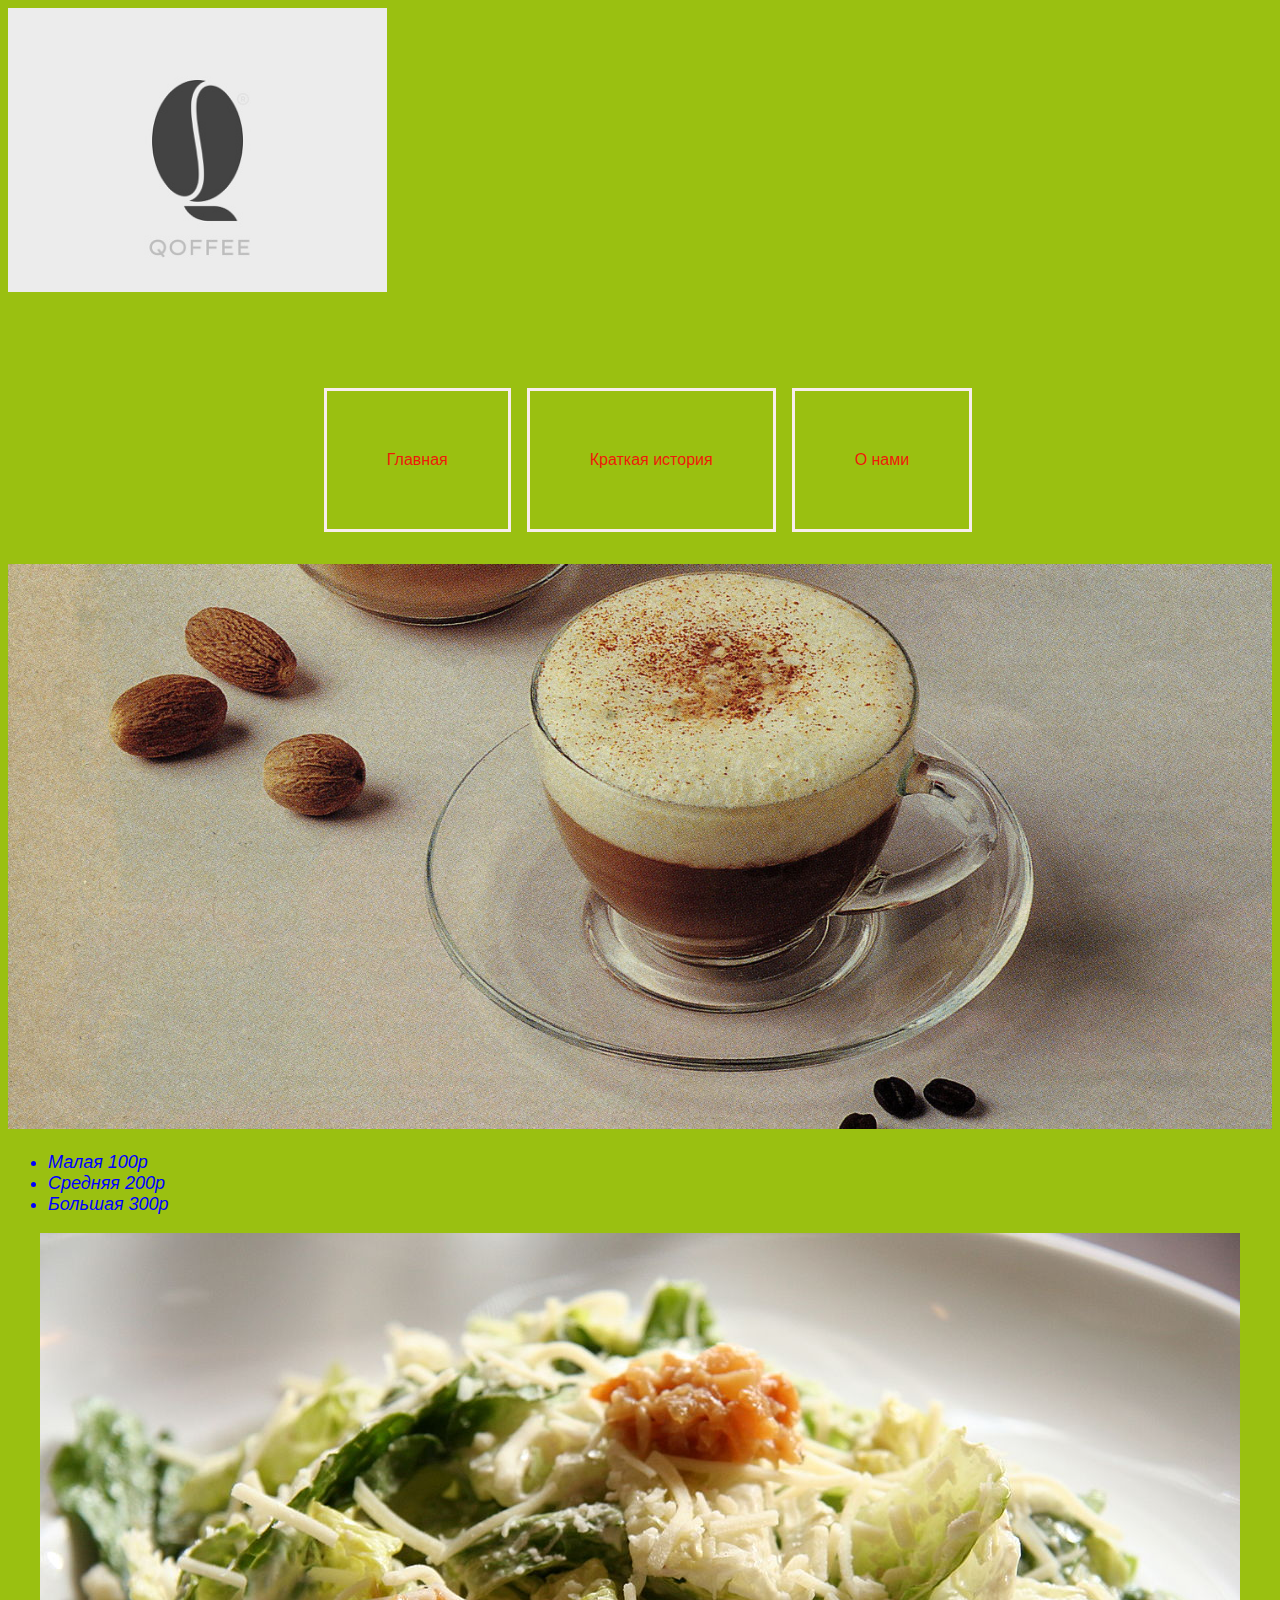
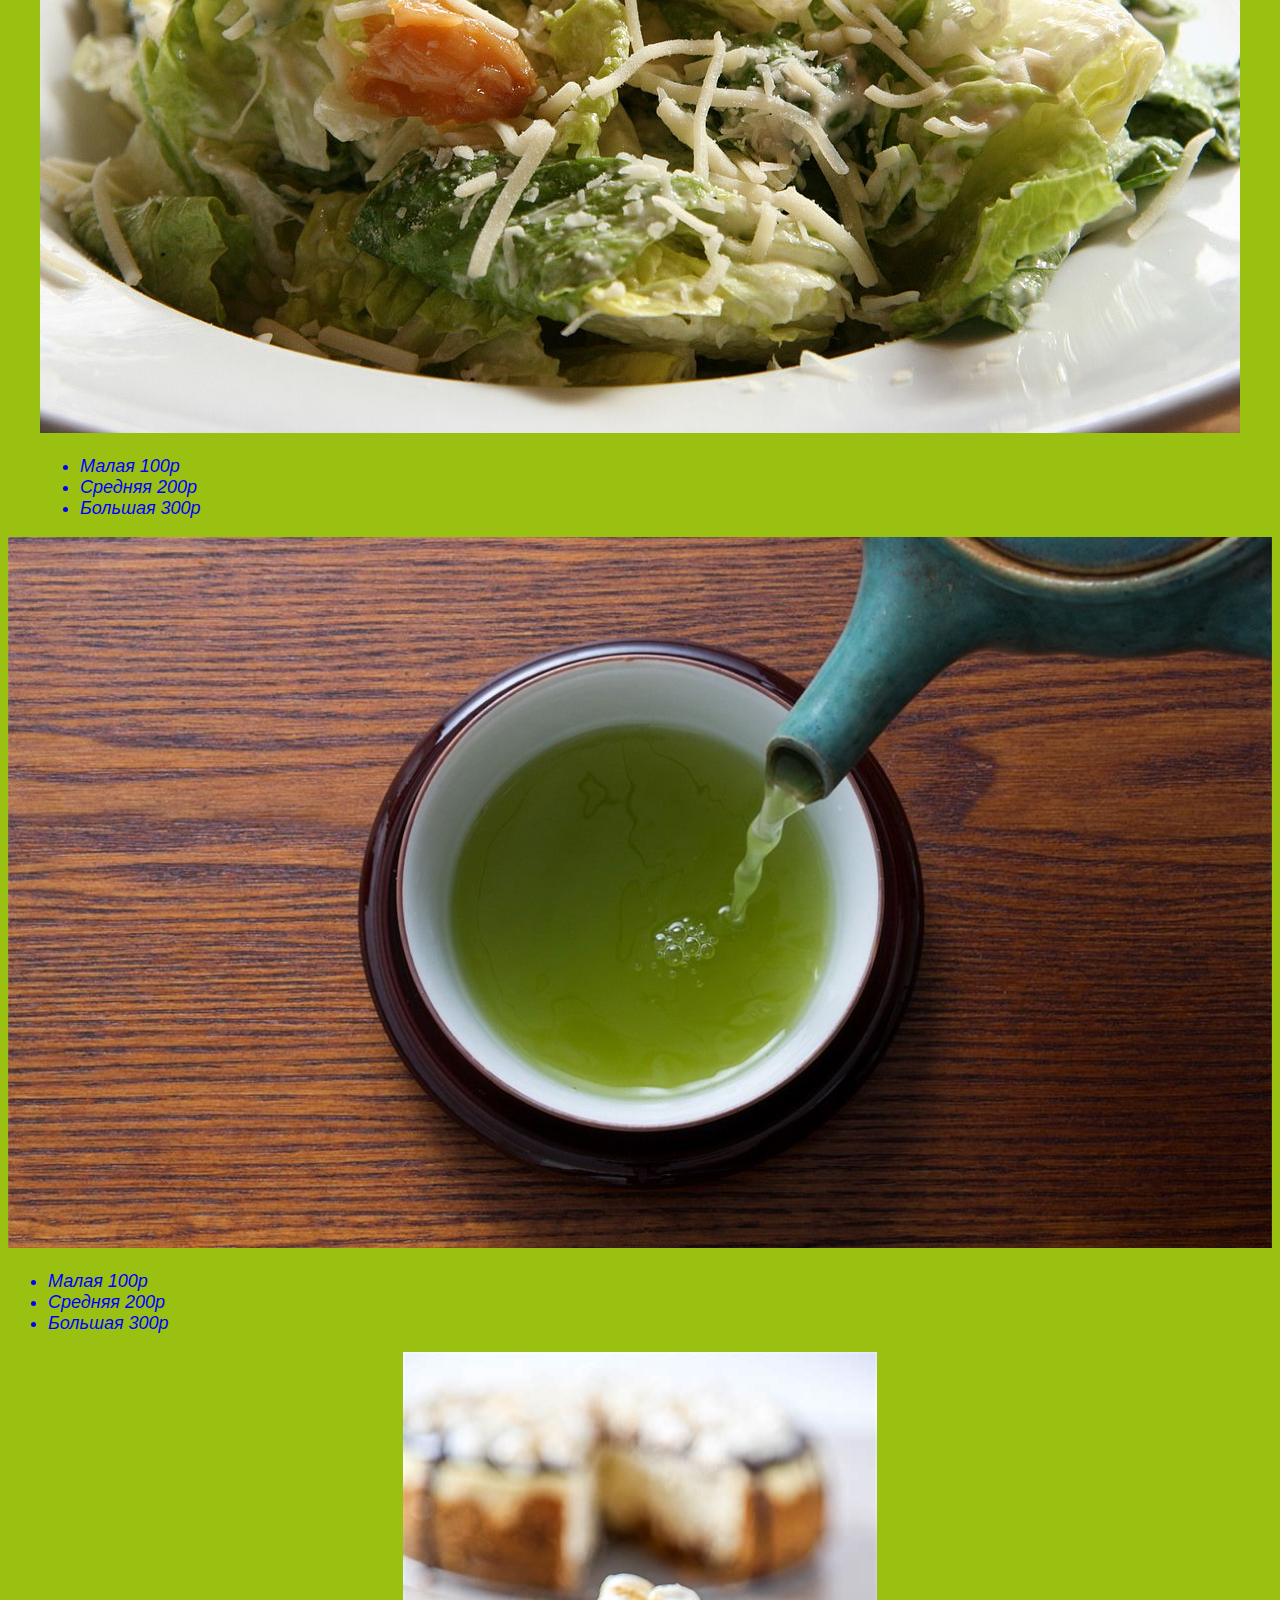
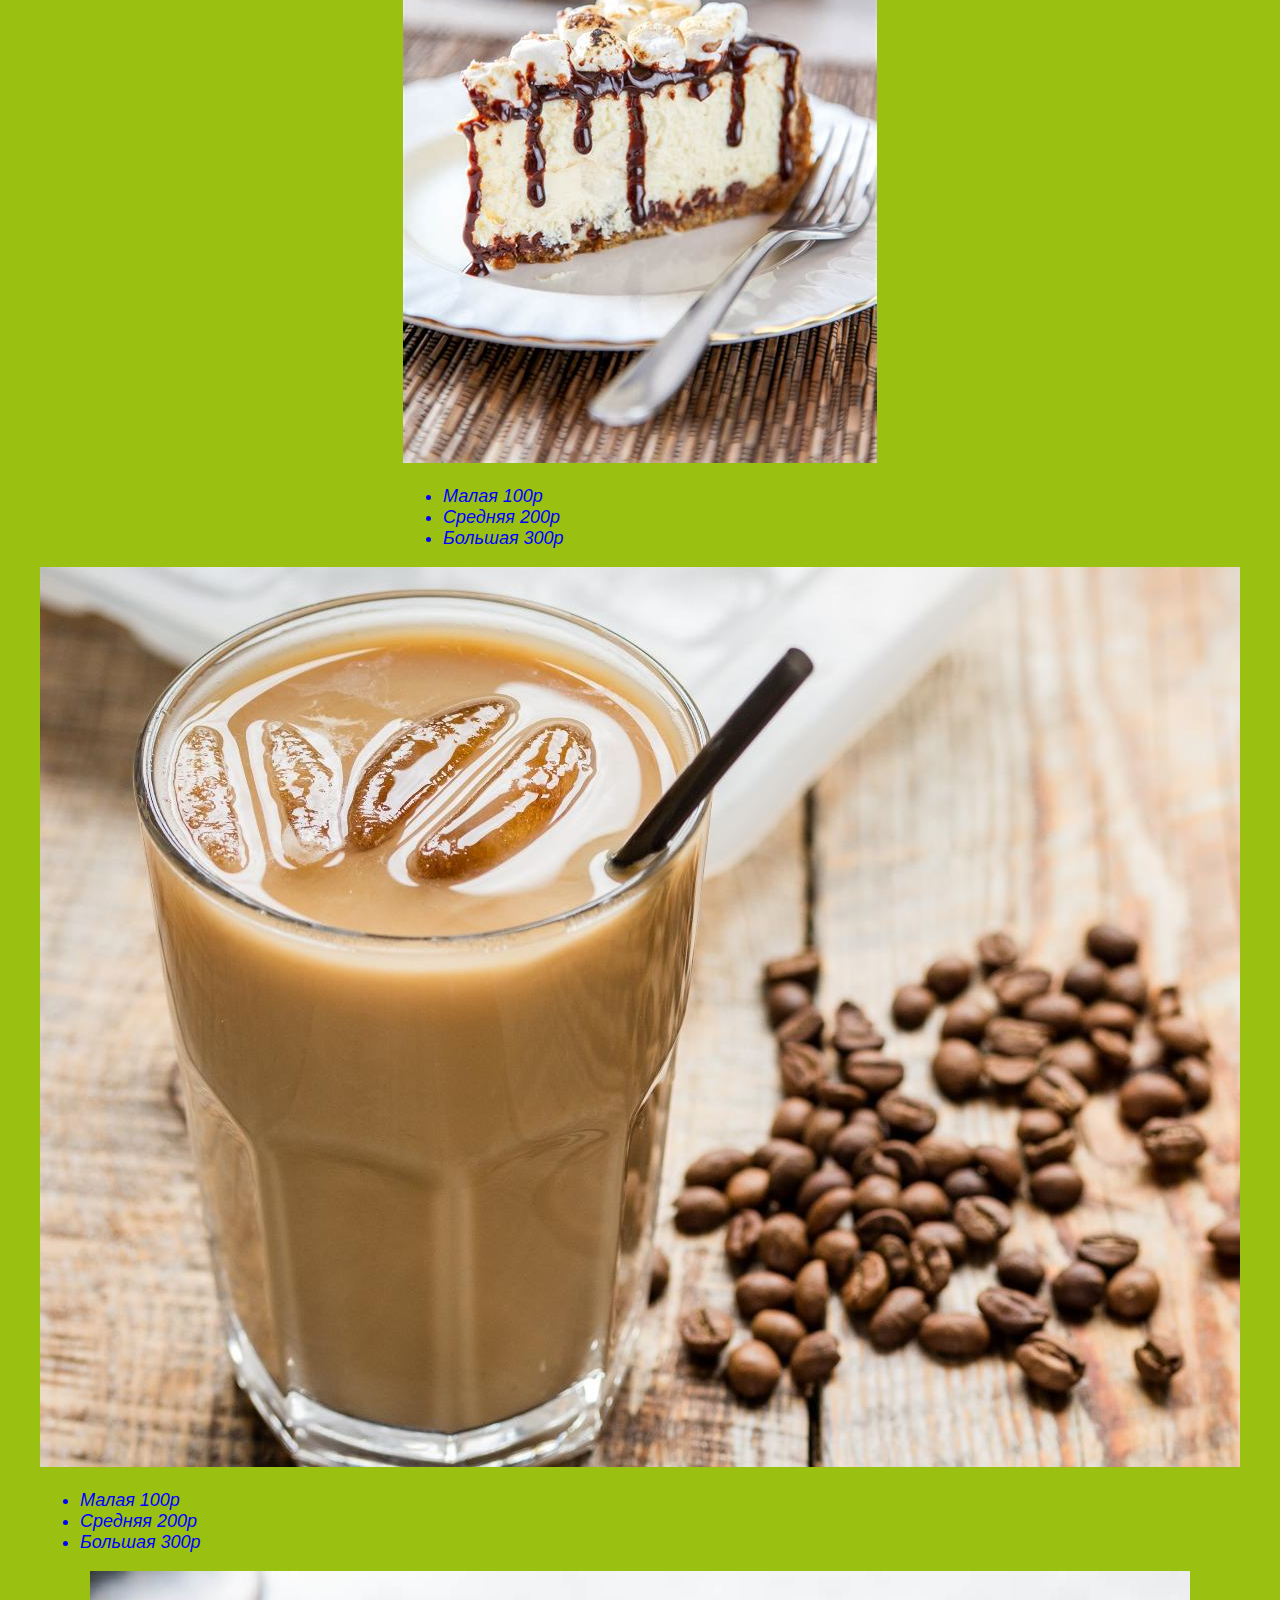
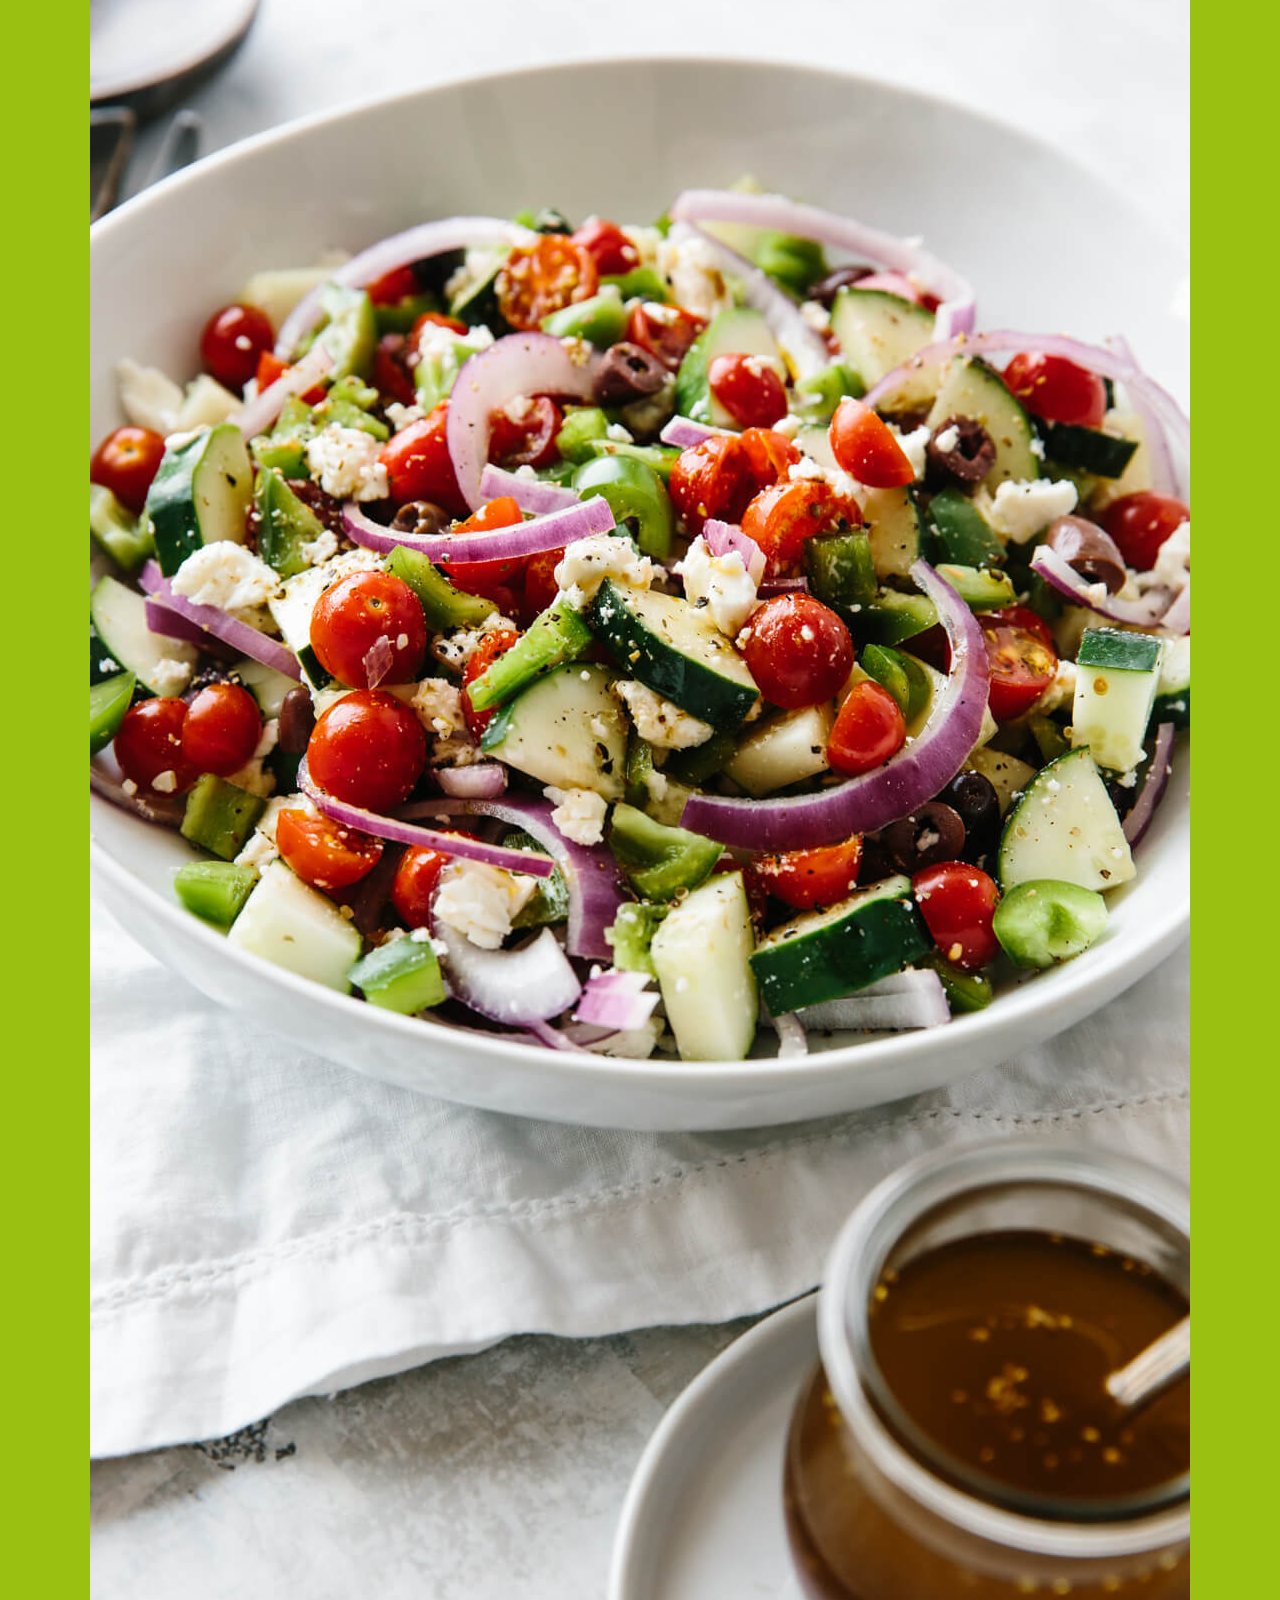
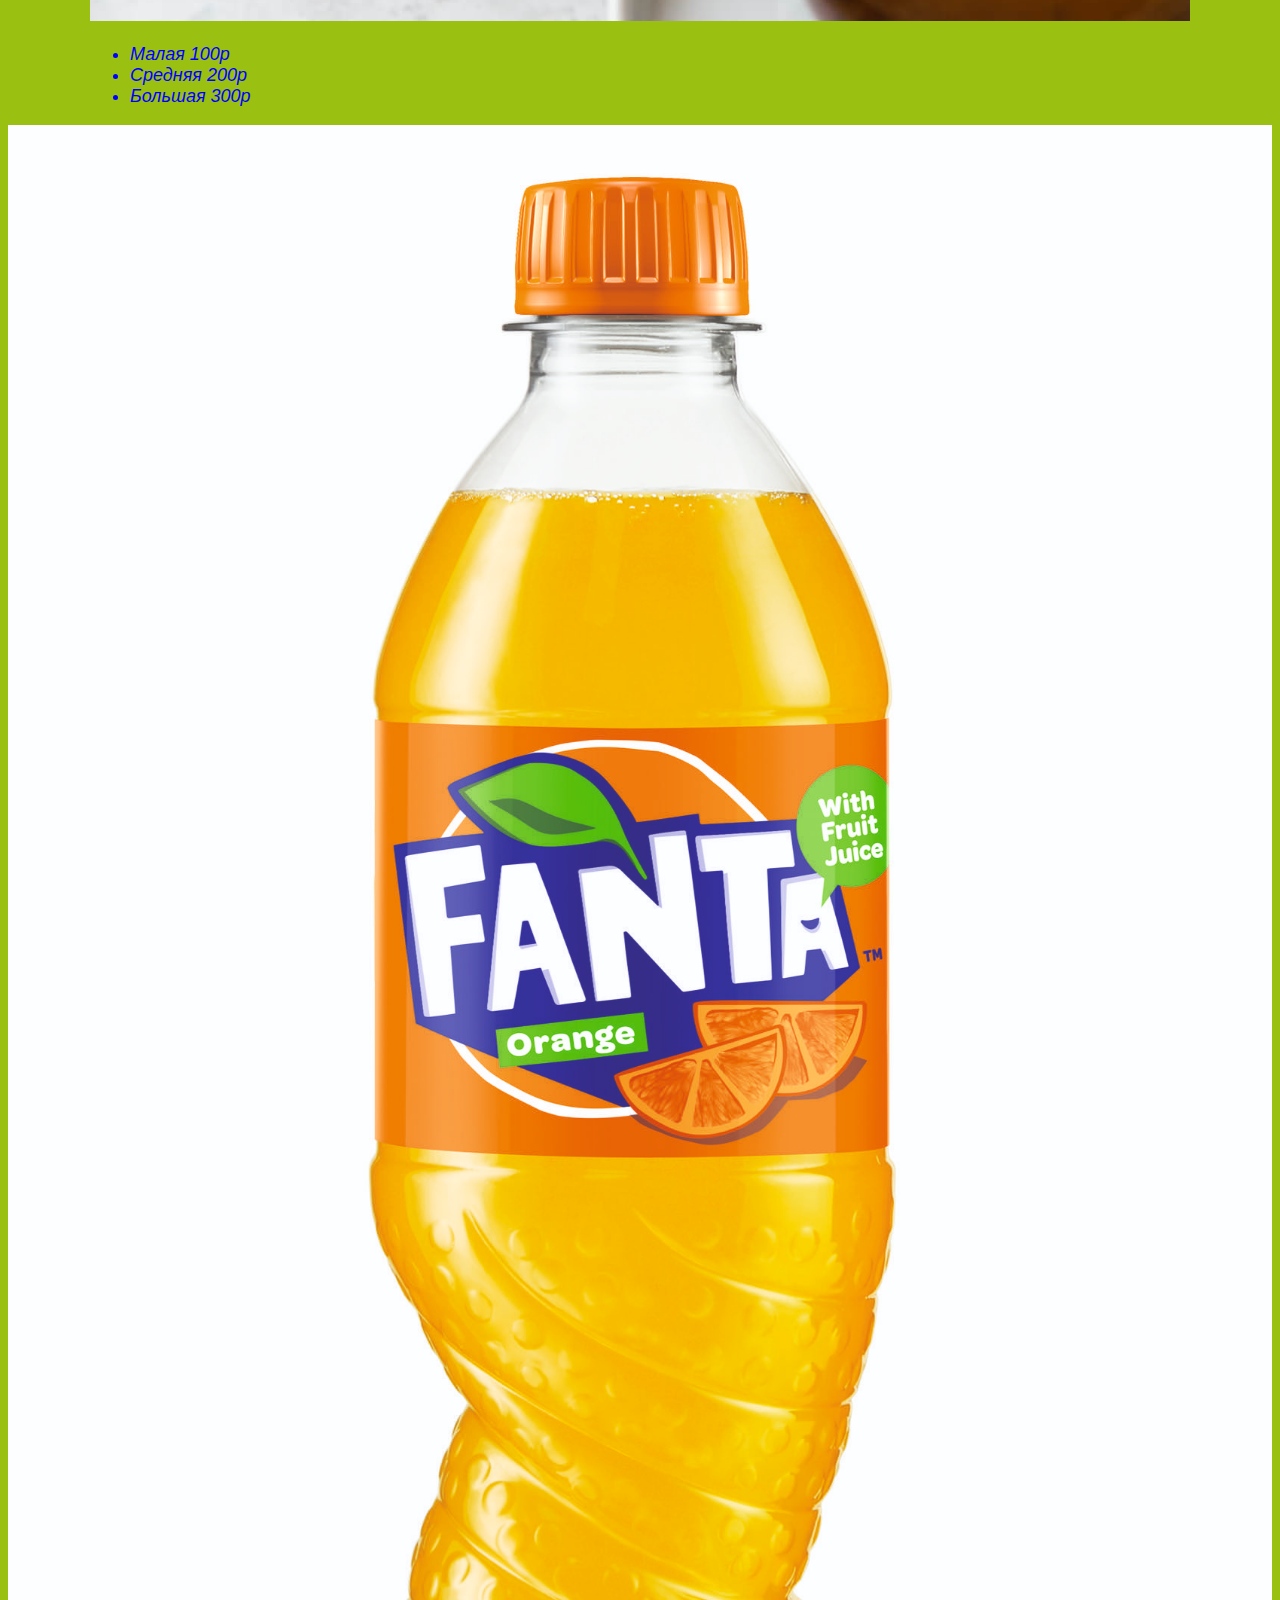
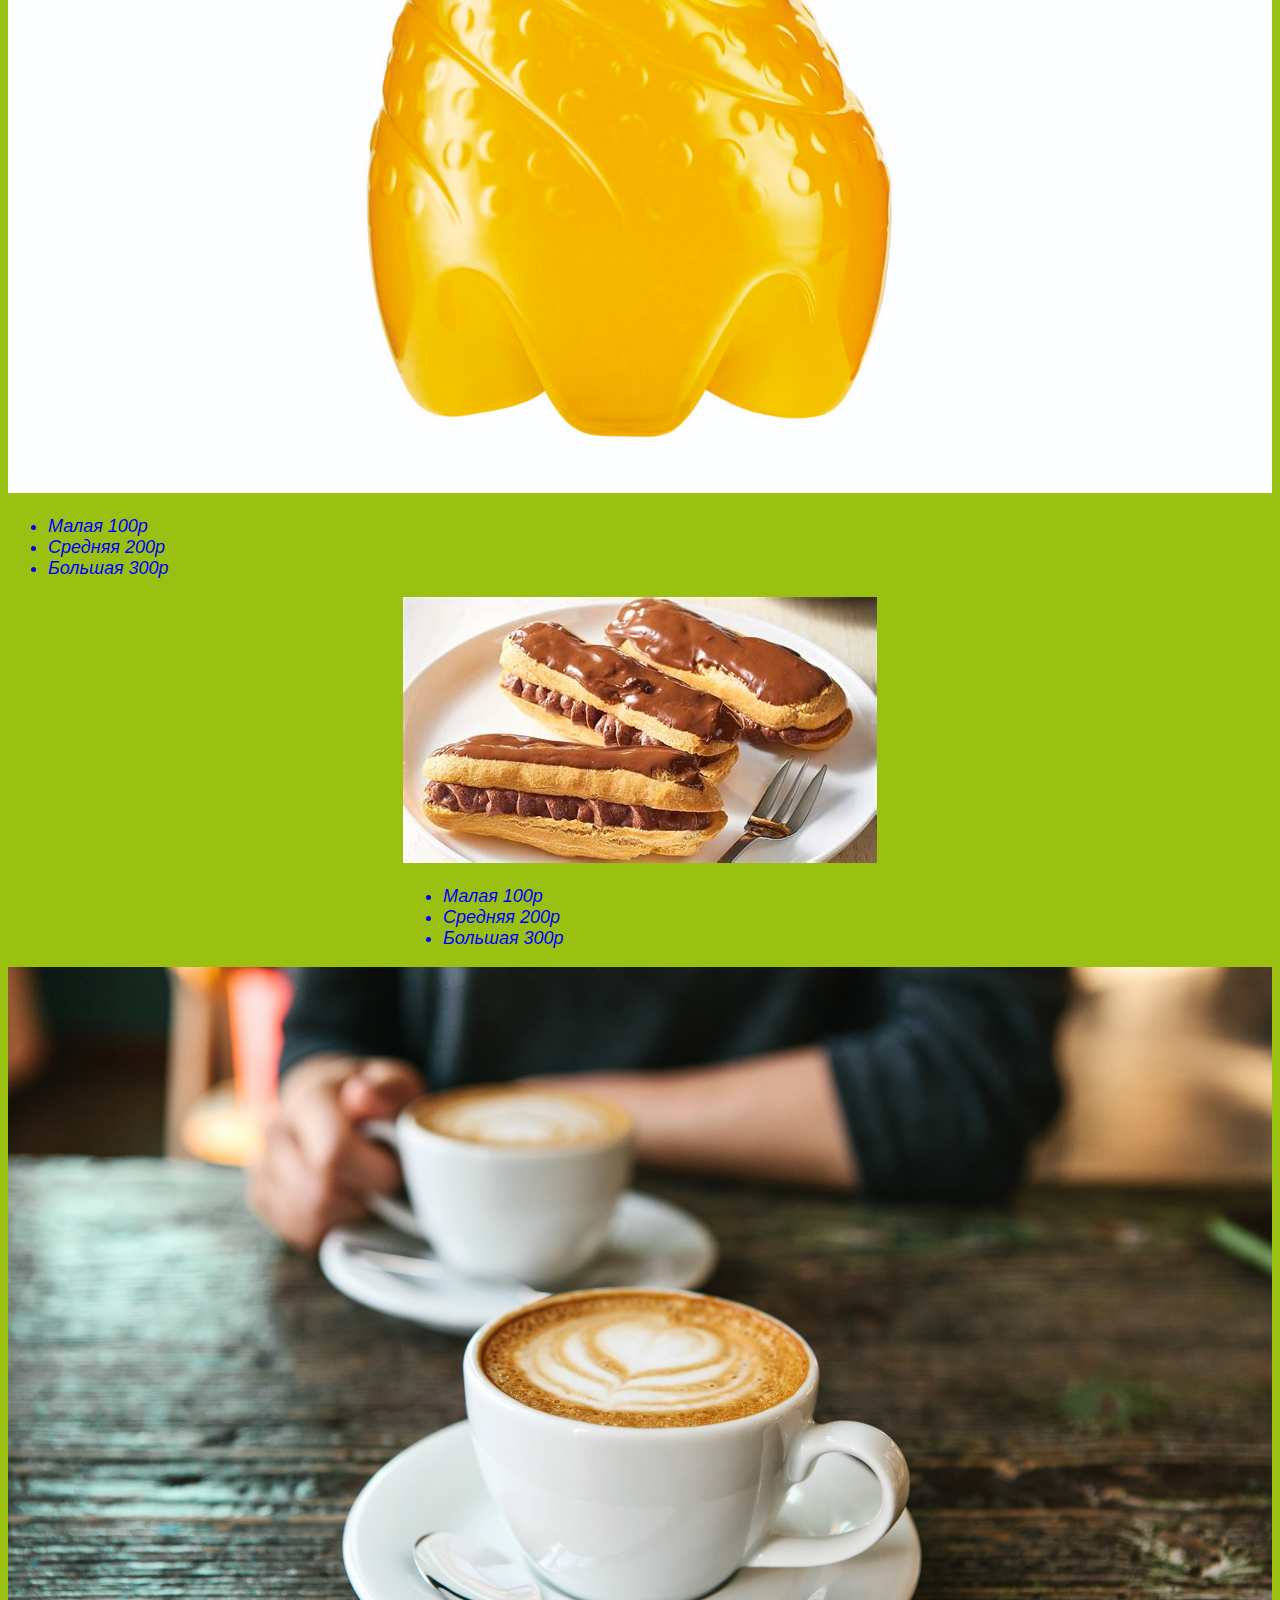
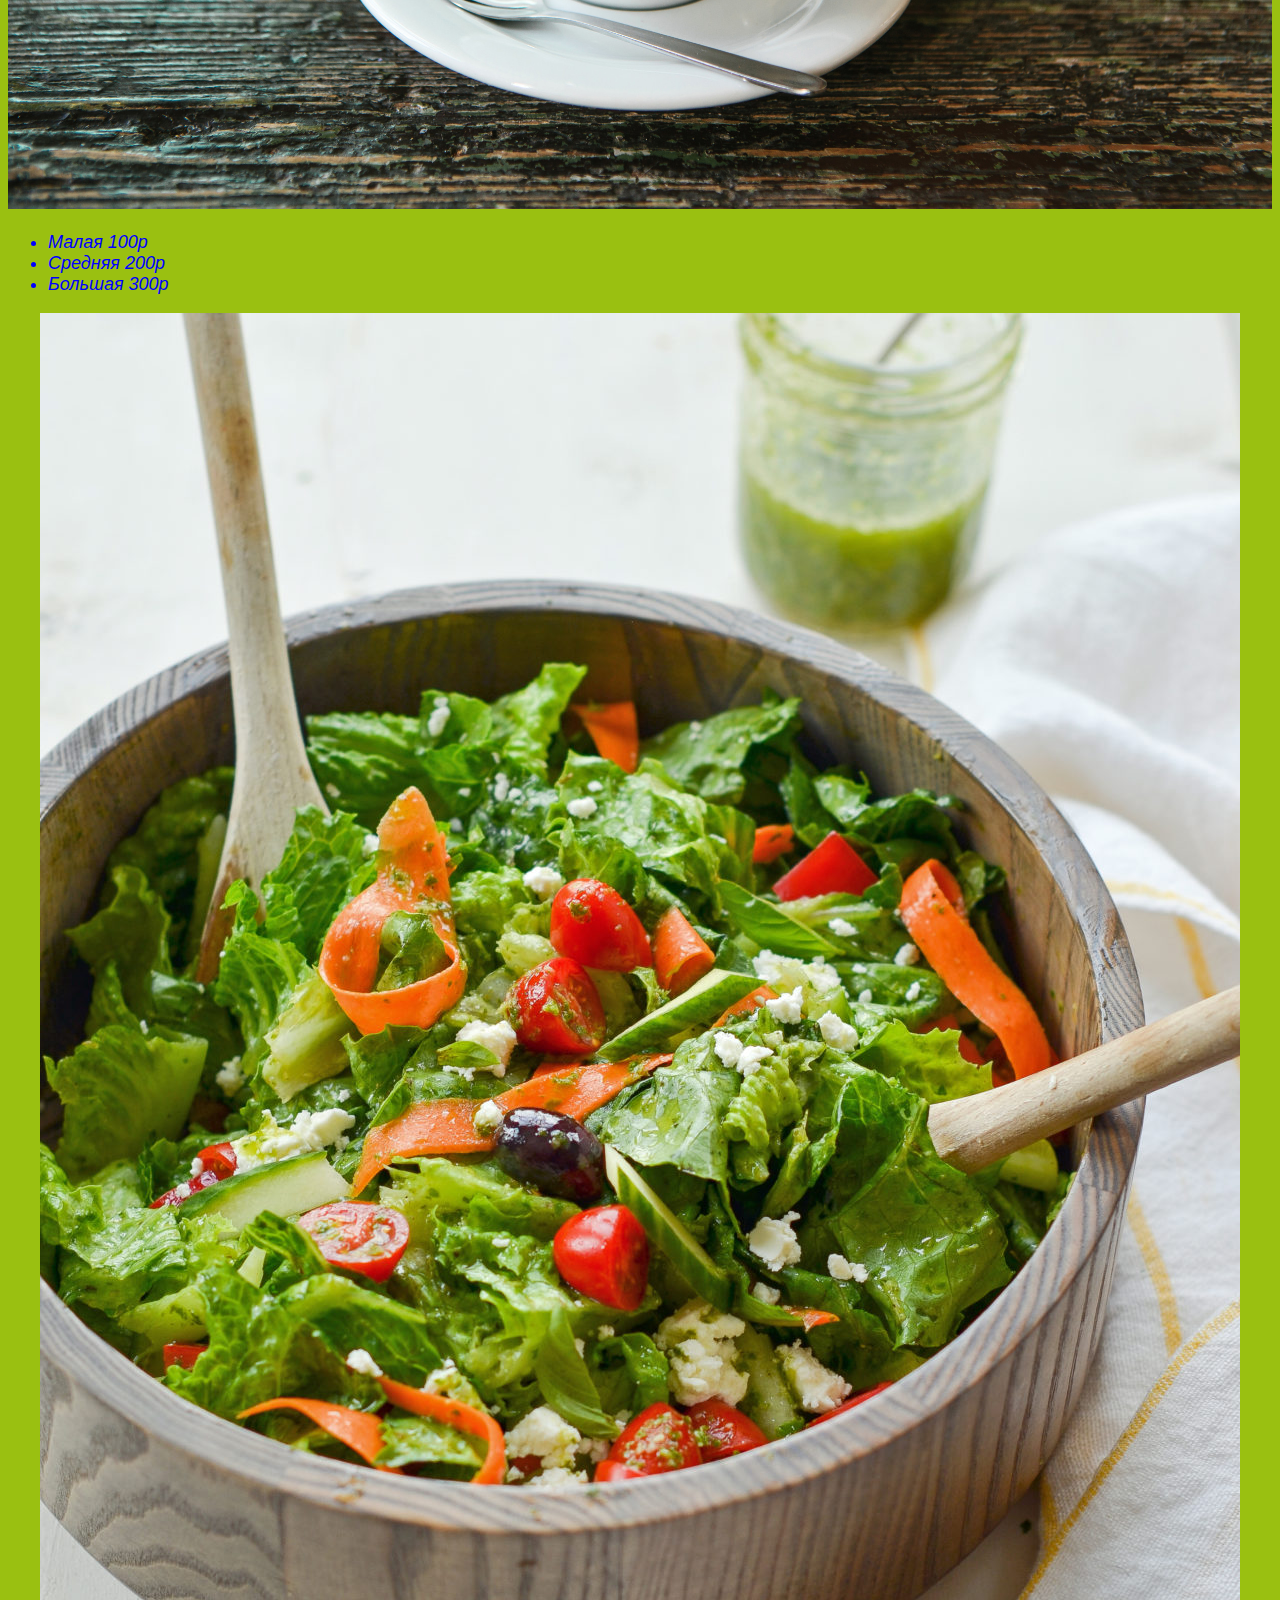
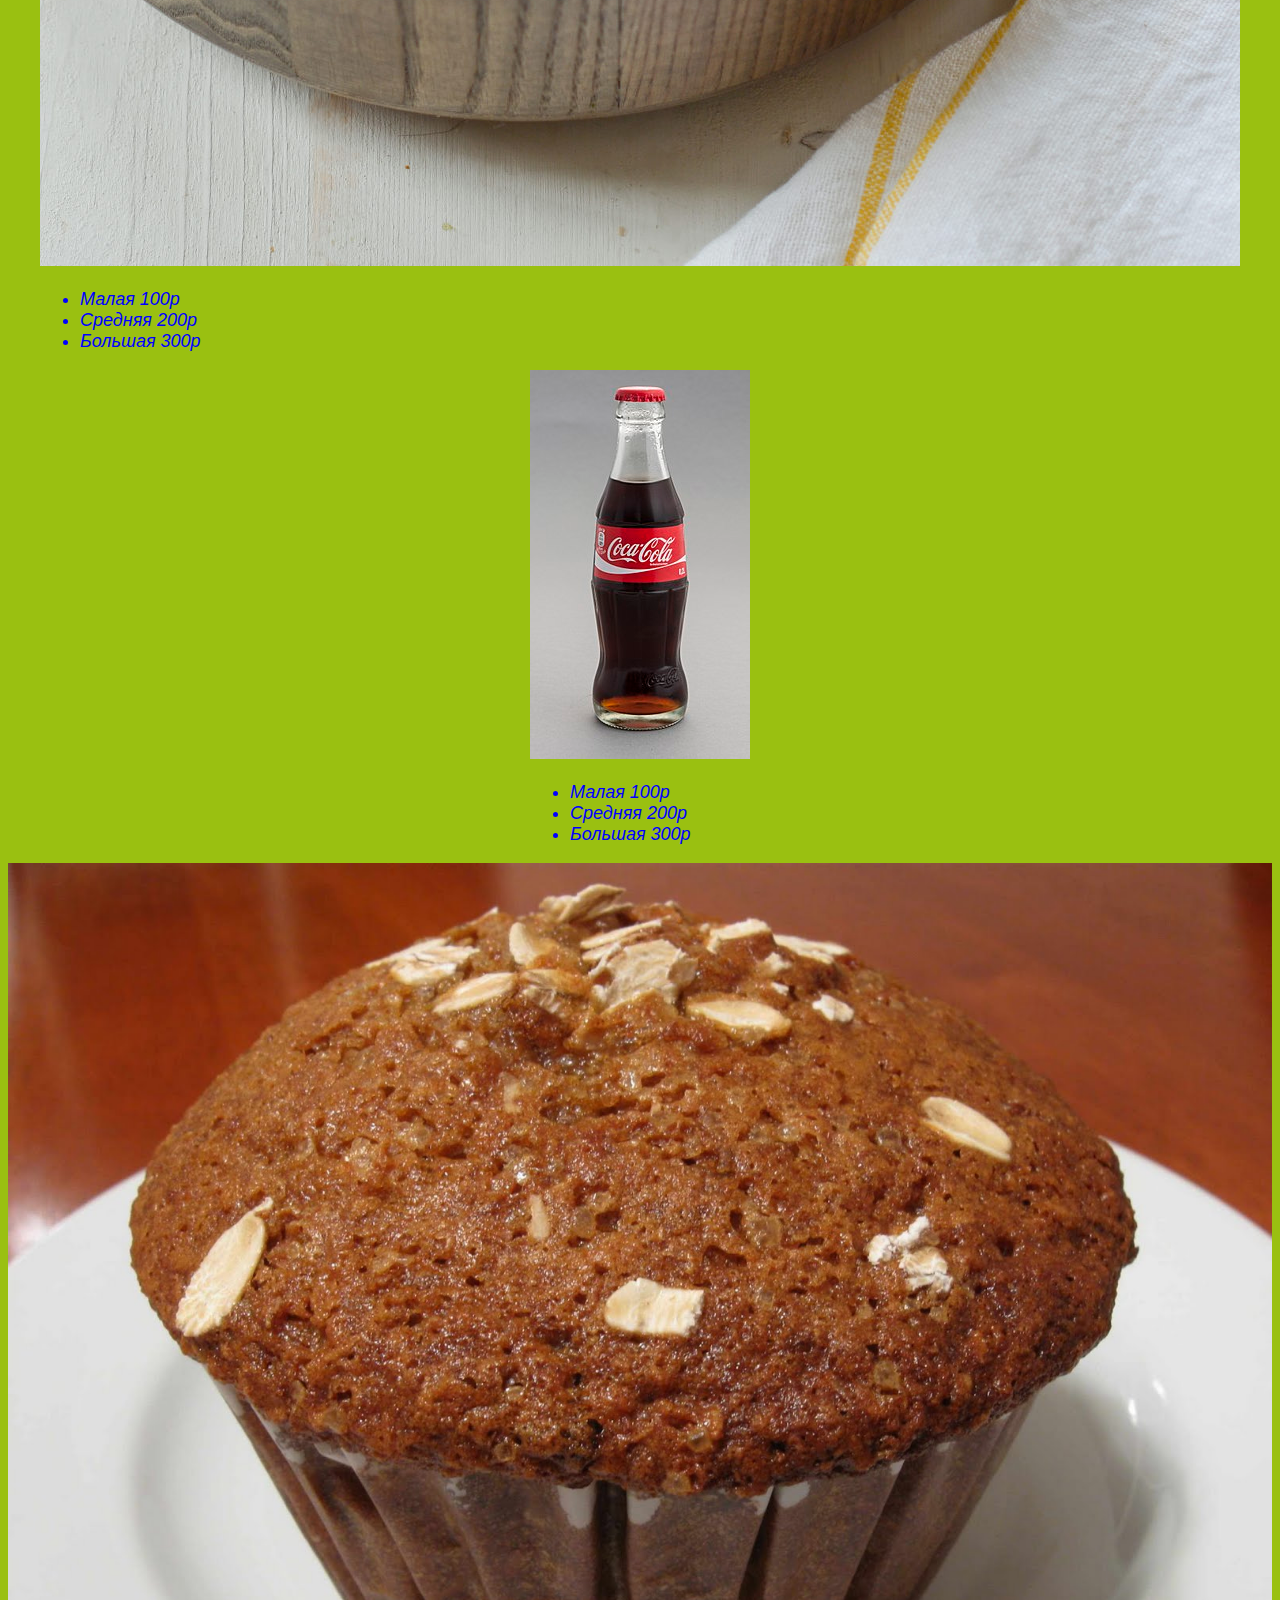
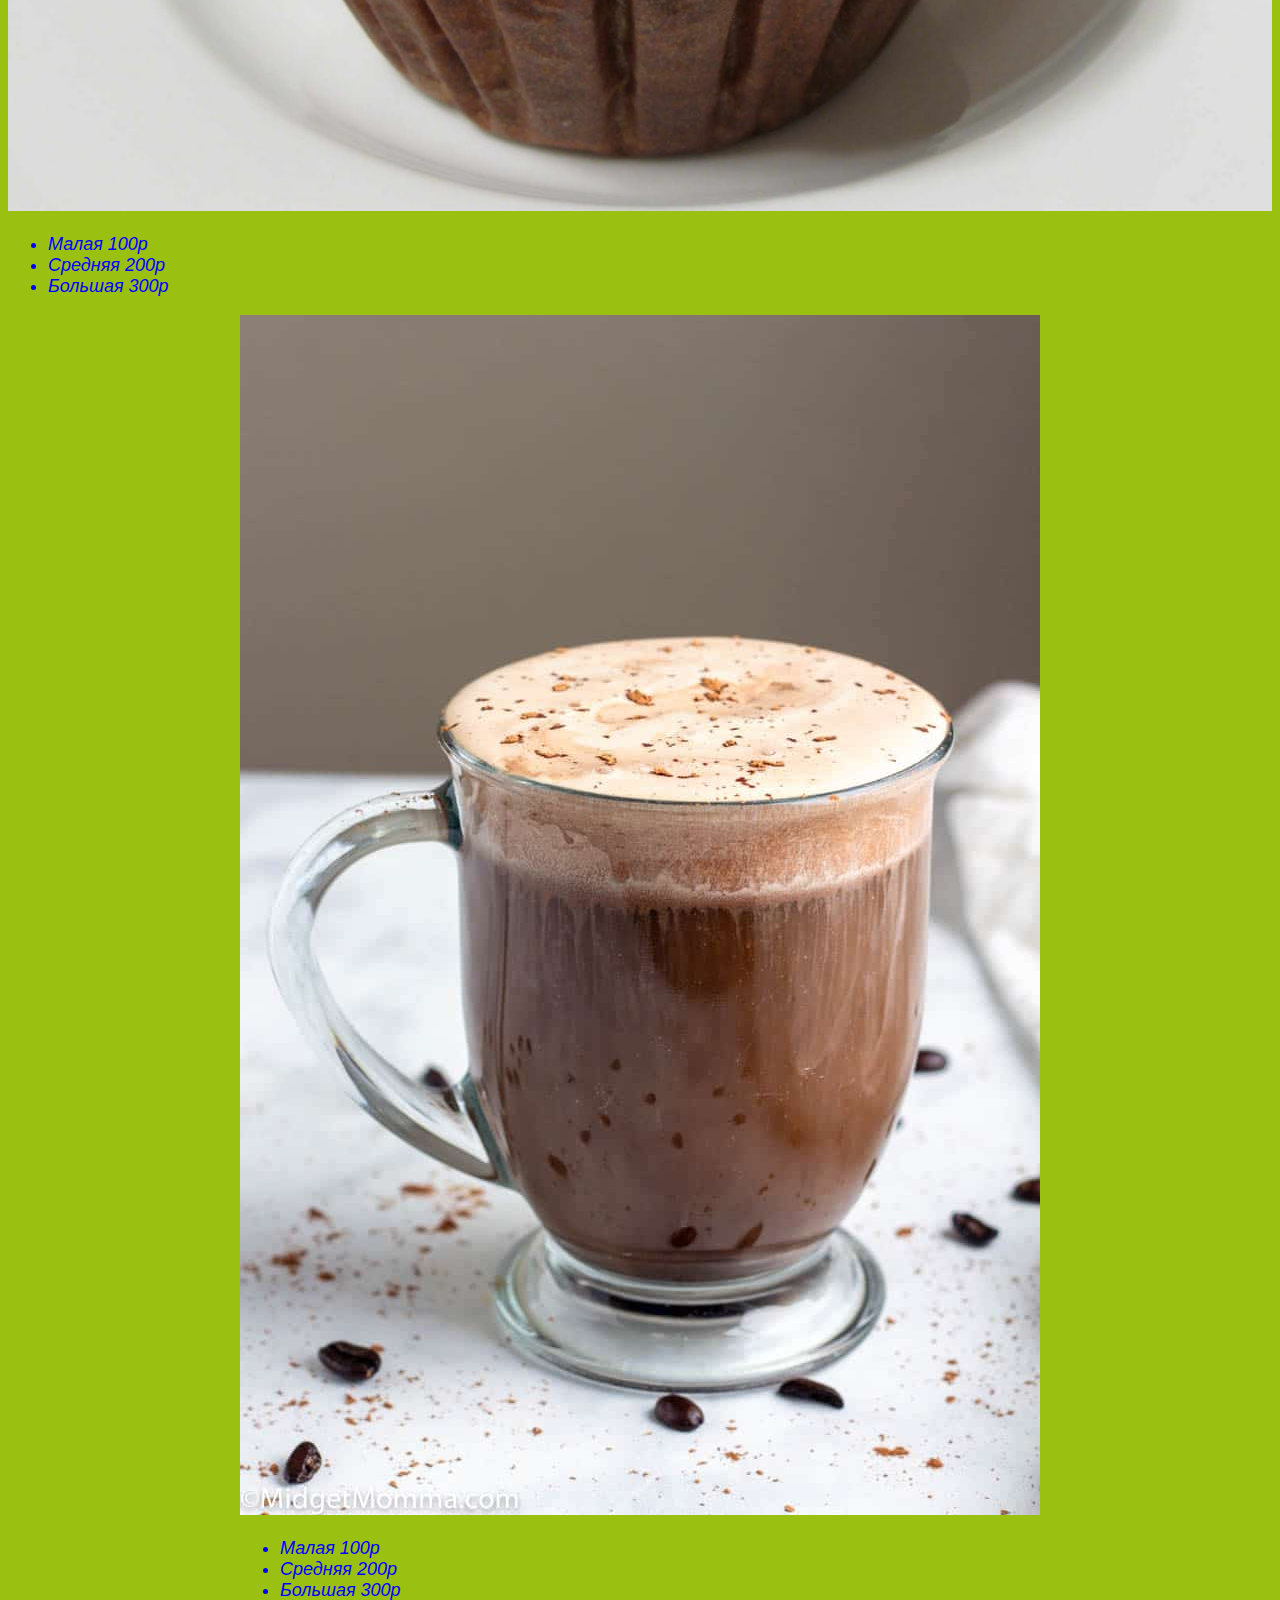
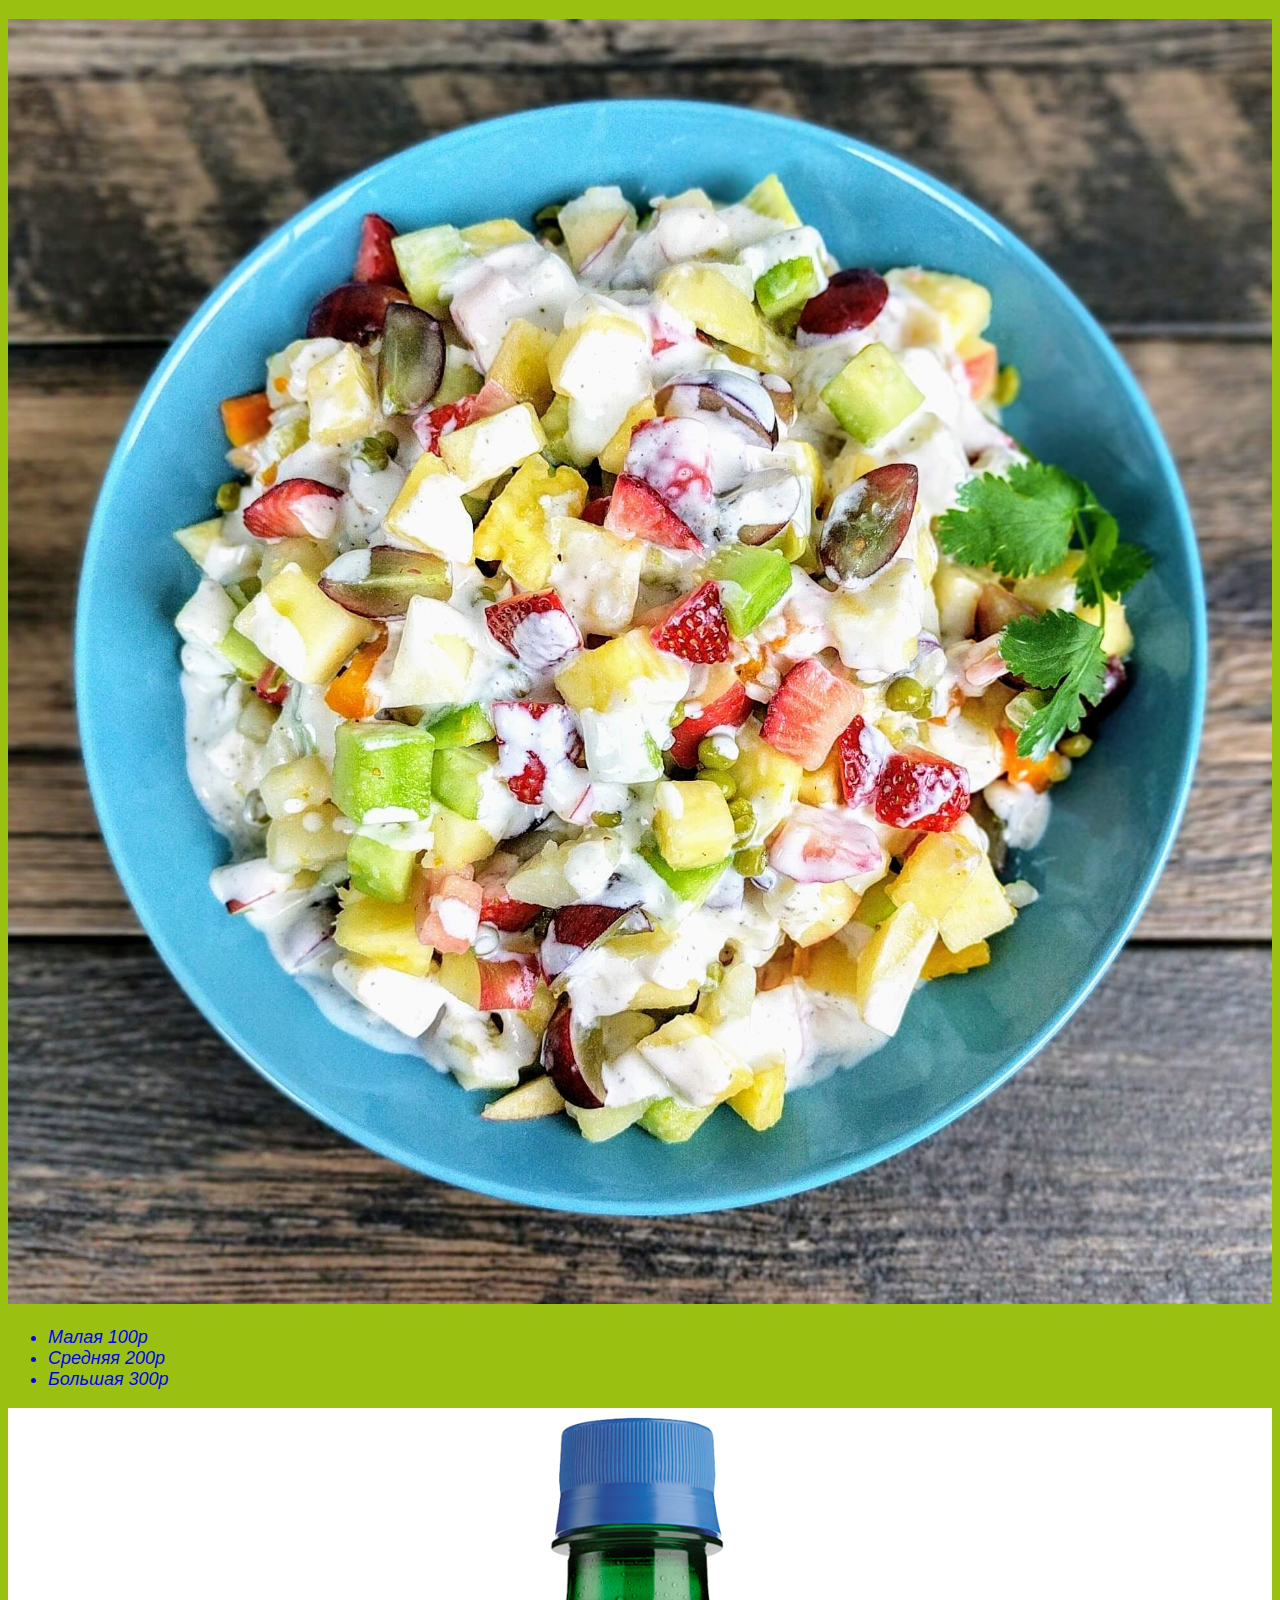
<file: LAB3/Lab3/HTML/order.html>
<!DOCTYPE html>
<html lang="en">
<head>
    <meta charset="UTF-8">
    <meta http-equiv="X-UA-Compatible" content="IE=edge">
    <meta name="viewport" content="width=device-width, initial-scale=1.0">
       <title>Заказать</title>
       <script src="https://cdn.jsdelivr.net/npm/@popperjs/core@2.6.0/dist/umd/popper.min.js" integrity="sha384-KsvD1yqQ1/1+IA7gi3P0tyJcT3vR+NdBTt13hSJ2lnve8agRGXTTyNaBYmCR/Nwi" crossorigin="anonymous"></script>
<script src="https://cdn.jsdelivr.net/npm/bootstrap@5.0.0-beta2/dist/js/bootstrap.min.js" integrity="sha384-nsg8ua9HAw1y0W1btsyWgBklPnCUAFLuTMS2G72MMONqmOymq585AcH49TLBQObG" crossorigin="anonymous"></script>
</head>
<body>
   <link rel="stylesheet" href="../CSS/order.css"> 
   <header >
    <img src="../Images/logo.jpg" alt="" id="logo">
</header>
    <div class="menu">
        
        <a href="index.html" class="button">Главная</a>
        <br>
        <a href="history.html" class="button">Краткая история</a>
        <br>
        <a href="about.html" class="button">О нами</a>     
    </div>
      <div class="categories">
        <h2>Кофе</h2>
        <h2>Салад</h2>
        <h2>Чай и соки </h2>
        <h2>Горячее</h2>
      </div>
      <div class="container">
      <div class="row">
          <img src="../Images/Coffes/capuccino.jpg" alt="">
          <ul>
              <li>Малая 100р</li>
              <li>Средняя 200р</li>
              <li> Большая 300р</li>
          </ul>
      </div>
      <div class="row">
        <img src="../Images/Salads/caesar salad.jpg" alt="">
        <ul>
            <li>Малая 100р</li>
            <li>Средняя 200р</li>
            <li> Большая 300р</li>
        </ul>
    </div>
    <div class="row">
        <img src="../Images/Sodas and teas/green tea.jpg" alt="">
        <ul>
            <li>Малая 100р</li>
            <li>Средняя 200р</li>
            <li> Большая 300р</li>
        </ul>
    </div>
    <div class="row">
        <img src="../Images/Warm food/cheese cake.jpg" alt="">
        <ul>
            <li>Малая 100р</li>
            <li>Средняя 200р</li>
            <li> Большая 300р</li>
        </ul>
    </div>
</div>
    <div class="container">
        <div class="row">
            <img src="../Images/Coffes/iced coffe.jpg" alt="">
            <ul>
                <li>Малая 100р</li>
                <li>Средняя 200р</li>
                <li> Большая 300р</li>
            </ul>
        </div>
        <div class="row">
          <img src="../Images/Salads/Greek salad.jpg "alt="">
          <ul>
              <li>Малая 100р</li>
              <li>Средняя 200р</li>
              <li> Большая 300р</li>
          </ul>
      </div>
      <div class="row">
          <img src="../Images/Sodas and teas/fanta.jpg" alt="">
          <ul>
              <li>Малая 100р</li>
              <li>Средняя 200р</li>
              <li> Большая 300р</li>
          </ul>
      </div>
      <div class="row">
          <img src="../Images/Warm food/eclair.jpg" alt="">
          <ul>
              <li>Малая 100р</li>
              <li>Средняя 200р</li>
              <li> Большая 300р</li>
          </ul>
      </div>        
    </div>
    <div class="container">
        <div class="row">
            <img src="../Images/Coffes/kapuchino.jpg" alt="">
            <ul>
                <li>Малая 100р</li>
                <li>Средняя 200р</li>
                <li> Большая 300р</li>
            </ul>
        </div>
        <div class="row">
          <img src="../Images/Salads/italian salad.jpg" alt="">
          <ul>
              <li>Малая 100р</li>
              <li>Средняя 200р</li>
              <li> Большая 300р</li>
          </ul>
      </div>
      <div class="row">
          <img src="../Images/Sodas and teas/cola.jpg" alt="">
          <ul>
              <li>Малая 100р</li>
              <li>Средняя 200р</li>
              <li> Большая 300р</li>
          </ul>
      </div>
      <div class="row">
          <img src="../Images/Warm food/muffin.jpg" alt="">
          <ul>
              <li>Малая 100р</li>
              <li>Средняя 200р</li>
              <li> Большая 300р</li>
          </ul>
      </div>        
    </div>
    <div class="container">
        <div class="row">
            <img src="../Images/Coffes/Mocha.jpg" alt="">
            <ul>
                <li>Малая 100р</li>
                <li>Средняя 200р</li>
                <li> Большая 300р</li>
            </ul>
        </div>
        <div class="row">
          <img src="../Images/Salads/russian salad.jpg" alt=>
          <ul>
              <li>Малая 100р</li>
              <li>Средняя 200р</li>
              <li> Большая 300р</li>
          </ul>
      </div>
      <div class="row">
          <img src="../Images/Sodas and teas/sprite.png" alt="">
          <ul>
              <li>Малая 100р</li>
              <li>Средняя 200р</li>
              <li> Большая 300р</li>
          </ul>
      </div>
      <div class="row">
          <img src="../Images/Warm food/muffin.jpg" alt="">
          <ul>
              <li>Малая 100р</li>
              <li>Средняя 200р</li>
              <li> Большая 300р</li>
          </ul>
      </div>        
    </div>
    <div class="container">
        <div class="row">
            <img src="../Images/Coffes/nes.jpg" alt="">
            <ul>
                <li>Малая 100р</li>
                <li>Средняя 200р</li>
                <li> Большая 300р</li>
            </ul>
        </div>
        <div class="row">
          <img src="../Images/Salads/blueberries.jpg" alt="">
          <ul>
              <li>Малая 100р</li>
              <li>Средняя 200р</li>
              <li> Большая 300р</li>
          </ul>
      </div>
      <div class="row">
          <img src="../Images/Sodas and teas/black tea.jpg" alt="">
          <ul>
              <li>Малая 100р</li>
              <li>Средняя 200р</li>
              <li> Большая 300р</li>
          </ul>
      </div>
      <div class="row">
          <img src="../Images/Warm food/burger.jpg" alt="">
          <ul>
              <li>Малая 100р</li>
              <li>Средняя 200р</li>
              <li> Большая 300р</li>
          </ul>
      </div>        
    </div>
</body>
</html>
</file>
<file: Lab2/CSS/index.css>
.intro
{
  text-align : center ;
  font-family: Arial, Helvetica , sans-serif ;
  font-size : 3ch;
  border-width : 2cm;
  color : #ffffff;
  margin-top: 0px;
}
body
{
  background-color : rgb(238, 203,4);
}
.menu
{
  padding:7px;
  display:flex;
  justify-content: center;
}
#logo
{
  height: 7px;
  width: 7px;
}
.button
{
  padding: 7px 7px 7px 7px;
  margin-left: 20px;
  font-family: Verdana, Geneva, Tahoma, sans-serif;
  color:#ee190a;
  font-style: normal;
  text-decoration: none;
  font-size: 30px;
  border: 3px solid rgb(248, 237, 237);
}
.button:hover {
  padding: 7px 9px 7px 9px;
  margin-left: 20px;
  font-family: Verdana , Geneva, Tahoma , sans-serif;
  color:#2a14f3;
  font-style: normal;
  text-decoration: none;
  font-size: 30px;
  border : 3px solid rgb(240, 217, 217);
}
#logo
{
  width: 70px;
  height: 70px;
}
/*combined selectors test 1*/
header img
{
  display:block;
  border: 3px solid black;
  align-items: right;
}
#welcome_text{
  font-size: 3cm;
  font-family: cursive;
  font-style:normal;
  color: red;
  }
p{
  display: block;
  margin-block-start: 0em;
  margin-block-end: 0em;
  margin-inline-start: 1px;
  margin-inline-end: 1px;
}
#header{
  width: 208px;
}
</file>
<file: Lab4/CSS/index.css>
@media screen and (min-width: 1700px) {
  body {
    background-color: #ffff33;
  }
  ul {
    list-style-type: none;
  }
  header ul {
    display: flex;
    flex-direction: row;
    margin: 3% 4%;
    justify-content: center;
  }
  #mobile_btn{
    display: none;
  }
  .icon{
    display: none;
  }
  
  #welcome {
    text-align: center;
    text-decoration: none;
    color: #e60000;
    font-size: 64px;
  }
  #name_input {
    width: 10em;
  }
  .about {
    color: white;
    background-color: powderblue;
    width: auto;
    margin-top: 40%;
  }
  h3 {
    text-align: center;
    font-size: 6em;
    font-family: monospace;
    font-style: normal;
  }
  #avatar {
    margin-left: 3%;
    margin-bottom: 5%;
    width: 37%;
    height: 37%;
  }
  p {
    text-align: justify;
    font-size: 2.3em;
    margin-left: 2%;
    margin-right: 2%;
  }
  section {
    display: flex;
    flex-direction: row;
  }
  .team {
    background-color: white;
    display: flex;
    flex-direction: row;
    margin-top: 9%;
  }
  .card {
    display: flex;
    background-color: #ebe9e6;
    flex-direction: column;
    height: 60%;
    width: 80%;
    margin: 3em;
  }
  #bartender {
    width: 50%;
    height: 50%;
    align-self: center;
    border-radius: 100%;
  }
  h4 {
    text-align: center;
    font-size: 3em;
    font-family: monospace;
    font-style: normal;
  }
  #aboutBar {
    text-align: justify;
    font-size: 1.3em;
    margin-left: 2%;
    margin-right: 2%;
  }
  .inputs {
    display: flex;
    flex-direction: column;
    margin: 0 auto;
    justify-content: center;
    background-color: white;
    width: 40%;
    padding: 3%;
  }
  #mailing_list {
    margin-top: 5%;
    background-color: orange;
    display: flex;
    flex-direction: column;
    justify-content: center;
  }
  label {
    text-decoration: none;
    font-size: 1.3em;
    font-family: fantasy;
  }
  .field {
    width: 37%;
  height:auto;
    margin: 1.3%;
    padding: auto;
    border: 1px solid blue;
    font-family: fantasy;
    font-size: 1.3em;
    font-weight: lighter;
    font-variant: normal;
  }
  #submit {
    display: flex;
    flex-direction: row;
    justify-content: center;
  }
  #Error{
    background-color: #ec163a;
    color: azure;
    text-align: center;
    font-family: fantasy;
    font-size: 2em;
  }
  .btn-danger{
    margin: 1em;
  }
}

@media  screen and (max-width:800px) {
  body {
    background-color: #ffff33;
  }
  ul {
    list-style-type: none;
  }
  header ul {
    display: flex;
    flex-direction: column;
    margin: 3% 4%;
    justify-content: left;
  }
  #header_menu{
    display: none;
    margin-top: 0.7 em;
    margin-bottom:0.7em;
  }
  #moblie_btn{
    display: block;
    width: 10%;
    justify-content: right;
  }
  .icon{
    display: flex;
    flex-direction: row-reverse;

  }
 
  #welcome {
    text-align: center;
    text-decoration: none;
    color: #e60000;
    font-size: 3em;
  }
  #name_input {
    width: 10em;
  }
  .about {
    color: white;
    background-color: powderblue;
    width: auto;
    margin-top: 40%;
  }
  h3 {
    text-align: center;
    font-size: 6em;
    font-family: monospace;
    font-style: normal;
  }
  #avatar {
    width:60%;
    margin:auto;
    display: block;
    width: 37%;
    height: 37%;
  }
  p {
    text-align: justify;
    font-size: 2.3em;
    margin-left: 2%;
    margin-right: 2%;
  }
  section {
    display: flex;
    flex-direction: column;
  }
  .team {
    background-color: white;
    display: flex;
    flex-direction: column;
    margin-top: 9%;
  }
  .card {
    display: flex;
    background-color: #ebe9e6;
    flex-direction: column;
    height: 60%;
    width: 80%;
    margin: 3em;
  }
  #bartender {
    width: 50%;
    height: 50%;
    align-self: center;
    border-radius: 100%;
  }
  h4 {
    text-align: center;
    font-size: 3em;
    font-family: monospace;
    font-style: normal;
  }
  #aboutBar {
    text-align: justify;
    font-size: 1.3em;
    margin-left: 2%;
    margin-right: 2%;
  }
  .inputs {
    display: flex;
    flex-direction: column;
    margin: 0 auto;
    justify-content: center;
    background-color: white;
    width: 40%;
    padding: 3%;
  }
  #mailing_list {
    margin-top: 5%;
    background-color: orange;
    display: flex;
    flex-direction: column;
    justify-content: center;
  }
  label {
    text-decoration: none;
    font-size: 1.3em;
    font-family: fantasy;
  }
  .field {
    width: 37%;
  height:auto;
    margin: 1.3%;
    padding: auto;
    border: 1px solid blue;
    font-family: fantasy;
    font-size: 1.3em;
    font-weight: lighter;
    font-variant: normal;
  }
  #submit {
    display: flex;
    flex-direction: row;
    justify-content: center;
  }
  #Error{
    background-color: #ec163a;
    color: azure;
    text-align: center;
    font-family: fantasy;
    font-size: 2em;
  }
  .btn-danger{
    margin: 1em;
  }
}
</file>
<file: LAB3/Lab3/CSS/index.css>
@media screen and (max-width: 480px) {
  body{
    background-color: #cdb40c;

    }
    .intro{
      text-align: center ;
      font-family: Arial, Helvetica, sans-serif;
      font-size: 5ch;
      border-width: 2cm;
      color: #ffffff;
      margin-top: 0px;
  }
  .menu{
    padding: 7px;
    display: flex;
    justify-content: left;
    flex-direction: column;
  }
  #logo{
    width: 30%;
    height: 30%;
    display: flex;
    flex-direction: row;
    align-items: center;
    justify-content: center;
    border-radius: 50%;
  }
  .button {
    padding: 2%;
    font-family: Verdana, Geneva, Tahoma, sans-serif;
    color: #ee190a;
    font-style: normal;
    text-decoration: none;
    font-size:2ch;
    margin-top: 1rem;
    border: 3px solid #f8eded;
  }
}
@media screen and (min-width: 483px) {
  img{
    border-radius: 50%;
  }
  body{
    background-color: #cdb40c;

    }
    .intro{
      text-align: center ;
      font-family: Arial, Helvetica, sans-serif;
      font-size: 5ch;
      border-width: 2cm;
      color: #ffffff;
      margin-top: 0px;
  }
  .menu{
    padding: 7px;
    display: flex;
    justify-content: center;
    flex-direction: row;
  }
  #logo{
    width: 30%;
    height: 30%;
    display: flex;
    flex-direction: row;
    align-items: center;
    justify-content: center;
    border-radius: 50%;
  }
  .button {
    padding: 2%;
    margin-left: 3%;
    font-family: Verdana, Geneva, Tahoma, sans-serif;
    color: #ee190a;
    font-style: normal;
    text-decoration: none;
    font-size:2ch;
    margin-top: 1rem;
    border: 3px solid #f8eded;
  }
}
@media  screen and (min-width: 1024px) {
  .intro {
    text-align: center ;
    font-family: Arial, Helvetica, sans-serif;
    font-size: 3ch;
    border-width: 2cm;
    color: #ffffff;
    margin-top: 0px;
  }
  body {
    background-color: #cdb40c;
  }
  .menu {
    padding: 7px;
    display: flex;
    justify-content: center;
  }
  #logo {
    height: 7px;
    width: 7px;
  }
  .button {
    padding: 7px 7px 7px 7px;
    margin-left: 20px;
    font-family: Verdana, Geneva, Tahoma, sans-serif;
    color: #ee190a;
    font-style: normal;
    text-decoration: none;
    font-size: 30px;
    border: 3px solid #f8eded;
  }
  .button:hover {
    padding: 7px 9px 7px 9px;
    margin-left: 20px;
    font-family: Verdana, Geneva, Tahoma, sans-serif;
    color: #2a14f3;
    font-style: normal;
    text-decoration: none;
    font-size: 30px;
    border: 3px solid #f0d9d9;
  }
  #logo {
    width: 70px;
    height: 70px;
  }
  header img {
    display: block;
    border: 3px solid black;
    align-items: right;
  }
  #welcome_text {
    font-size: 3cm;
    font-family: cursive;
    font-style: normal;
    color: red;
  }
  p {
    display: block;
    margin-block-start: 0em;
    margin-block-end: 0em;
    margin-inline-start: 1px;
    margin-inline-end: 1px;
  }
  #header {
    width: 208px;
  }
}
@media screen and (min-width: 1300px) {
  .intro {
    text-align: center ;
    font-family: Arial, Helvetica, sans-serif;
    font-size: 3ch;
    border-width: 2cm;
    color: #ffffff;
    margin-top: 0px;
  }
  body {
    background-color: #cdb40c;
  }
  .menu {
    padding: 7px;
    display: flex;
    justify-content: center;
  }
  #logo {
    height: 7px;
    width: 7px;
  }
  .button {
    padding: 7px 7px 7px 7px;
    margin-left: 20px;
    font-family: Verdana, Geneva, Tahoma, sans-serif;
    color: #ee190a;
    font-style: normal;
    text-decoration: none;
    font-size: 30px;
    border: 3px solid #f8eded;
  }
  .button:hover {
    padding: 7px 9px 7px 9px;
    margin-left: 20px;
    font-family: Verdana, Geneva, Tahoma, sans-serif;
    color: #2a14f3;
    font-style: normal;
    text-decoration: none;
    font-size: 30px;
    border: 3px solid #f0d9d9;
  }
  #logo {
    width: 70px;
    height: 70px;
  }
  /*combined selectors test 1*/
  header img {
    display: block;
    border: 3px solid black;
    align-items: right;
  }
  #welcome_text {
    font-size: 3cm;
    font-family: cursive;
    font-style: normal;
    color: red;
  }
  p {
    display: block;
    margin-block-start: 0em;
    margin-block-end: 0em;
    margin-inline-start: 1px;
    margin-inline-end: 1px;
  }
  #header {
    width: 208px;
  }
}
</file>
<file: LAB3/lab3_def/STYLES/CSS/index.css>
@media screen and (max-width: 800px) {
  body {
    background-color: #ffffff;
  }
  h4 {
    font-style: normal;
    font-weight: bold;
    font-size: 182%;
    font-family: 'Segoe UI', Tahoma, Geneva, Verdana, sans-serif;
  }
  .shown-area {
    background-color: #d4d4d4;
    font-size: 1.2rem;
    padding: 1em;
  }
  a {
    font-style: normal;
    font-size: 1.2em;
    font-family: 'Segoe UI', Tahoma, Geneva, Verdana, sans-serif;
    text-decoration: none;
  }
  .images_popular {
    display: flex;
    flex-direction: column;
  }
  .stars {
    display: flex;
    align-items: center;
    justify-content: center;
  }
  img {
    width: 40%;
    height: 40%;
  }
  strong {
    font-size: 1.2em;
  }
  #like {
    display: flex;
    flex-direction: row-reverse;
    justify-content: flex-end;
  }
  .feedback_button {
    margin-left: 33%;
  }
  #Header {
    float: right;
    margin-bottom: 0.2em;
  }
  .feedback_form {
    display: none;
  }
  .card {
    background-color: azure;
    width: 50%;
    height: 30%;
    margin-left: 2em;
  }
}
@media screen and (min-width: 1200px) {
  .feedback_button {
    display: none;
  }
  .images_popular {
    display: flex;
    flex-direction: row;
  }
  img {
    width: 30%;
    height: 30%;
  }
  .card {
    background-color: azure;
    width: 70%;
    height: 30%;
    margin-left: 2em;
  }
  .stars {
    display: flex;
    align-items: center;
    justify-content: center;
  }
}
</file>
<file: Lab2/CSS/about.css>
body{
    background-image: url(../Images/background.jpg);
}
.menu{
    padding:7px;
   display:flex;
    justify-content: center;
}
.button {
    padding: 7px 7px 7px 7px;
    margin-left: 20px;
    font-family: Verdana, Geneva, Tahoma, sans-serif;
    color:#ee190a;
    font-style: normal;
    text-decoration: none;
    font-size: 30px;
    border: 3px solid rgb(248, 237, 237);
  }
  .button:hover
  {
    padding: 7px 9px 7px 9px;
    margin-left: 20px;
    font-family: Verdana, Geneva, Tahoma, sans-serif;
    color:#2a14f3;
    font-style: normal;
    text-decoration: none;
    font-size: 30px;
    border: 3px solid rgb(240, 217, 217);
  }
#big_intro{
    font-size: large;
    font-family: cursive;
    font-style: italic;
    color: rgba(238, 224, 32, 0.966);
   
}
#intro{
    background-color: rgba(226, 141, 29, 0.658);
    margin-left: 350px;
    margin-right: 350px;
}
#small_intro{
    font-size: large;
    font-family: cursive;
    font-style: italic;
    
}
.container{
    display: flex;
    flex-direction: row;
}
h2{
    margin:auto;
    margin-top: 1.3em;
  font-family: Verdana, Geneva, Tahoma, sans-serif;
  font-style: oblique;
  font-size:xx-large;
  color: #ee190a;
}
.imges{
    margin: auto;
}
#big_Img{
    width: 30%;
    height: 30%;
}
#game{
    height: 32%;
}
</file>
<file: Lab2/CSS/history.css>
.menu{
    padding:7px;
   display:flex;
    justify-content: center;
}
body{
    background-image: url(../Images/background.jpg);
}
.button {
    padding: 7px 7px 7px 7px;
    margin-left: 20px;
    font-family: Verdana, Geneva, Tahoma, sans-serif;
    color:#ee190a;
    font-style: normal;
    text-decoration: none;
    font-size: 30px;
    border: 3px solid rgb(248, 237, 237);
  }
  .button:hover
  {
    padding: 7px 9px 7px 9px;
    margin-left: 20px;
    font-family: Verdana, Geneva, Tahoma, sans-serif;
    color:#2a14f3;
    font-style: normal;
    text-decoration: none;
    font-size: 30px;
    border: 3px solid rgb(240, 217, 217);
  }

.container{
     
    width: 35%;
    height: 700px;
    background: rgba(255, 255, 255, 0.801);
    margin-left: 30%;
    margin-right: 35%;
}
img{
    border-radius: 5px;
    width: 200px;
    height: 200px;
    margin-top: 20px;
}
#introduce{
    font-size: 1cm;
    font-family: Verdana, Geneva, Tahoma, sans-serif;
    font-style: oblique;
    font-kerning: auto;
    font-stretch: expanded;
    color: #0804f5;
}
#about{
    font-size: large;
    font-family:Verdana, Geneva, Tahoma, sans-serif;
    font-style: oblique;
    font-kerning: auto;
    font-stretch: expanded;
    color: #f50404;
    font-kerning: normal;
    
}
#bar{
    font-size: large;
    font-family:Verdana, Geneva, Tahoma, sans-serif;
    font-style: oblique;
    font-kerning: auto;
    font-stretch: expanded;
    color: #f50404;
    font-kerning: normal;
}
#wait{
    font-size: large;
    font-family:Verdana, Geneva, Tahoma, sans-serif;
    font-style: oblique;
    font-kerning: auto;
    font-stretch: expanded;
    color: #f50404;
    font-kerning: normal;
}
.row{
    display: flex;
}
.col{
    margin-top: 55px;
    width:35%;
      margin-left: 7em;
    padding-left: 20px;
    padding-right: 20px;
}
.card {
    box-shadow: 0 4px 8px 0 rgba(0, 0, 0, 0.2); 
    padding: 16px;
    text-align: center;
    background-color: #f1f1f191;
  }
#waiter{
    height: 300px;
    width:300px;
}
#bartender{
    height: 300px;
    width:300px;
}

h3{
    font-size: 12pt;
    font-family: Verdana, Geneva, Tahoma, sans-serif;
    font-style: oblique;
    font-kerning: auto;
    font-stretch: expanded;
    color: #0804f5; 
}
#logo{
    width: 70px;
    height: 70px;
}
header img 
{
    display:block;
    border: 3px solid black;
    align-items: right;
}
</file>
<file: Lab2/CSS/order.css>
.menu{
  padding:7px;
 display:flex;
  justify-content: center;
}
body{
    background-image: url(../Images/background.jpg);
}

header img 
{
    display:block;
    border: 3px solid black;
    align-items: right;
}
#logo{
  width: 70px;
  height: 70px;
}
.button {
  padding: 7px 7px 7px 7px;
  margin-left: 20px;
  font-family: Verdana, Geneva, Tahoma, sans-serif;
  color:#ee190a;
  font-style: normal;
  text-decoration: none;
  font-size: 30px;
  border: 3px solid rgb(248, 237, 237);
}
.button:hover
{
  padding: 7px 9px 7px 9px;
  margin-left: 20px;
  font-family: Verdana, Geneva, Tahoma, sans-serif;
  color:#2a14f3;
  font-style: normal;
  text-decoration: none;
  font-size: 30px;
  border: 3px solid rgb(240, 217, 217);
}


img{
  width: 300px;
  height:300px;
}

.container{
  display: flex;
  flex-direction: row;
  color:blue;
  font-size: large;
  font-style: oblique;
  font-family: Verdana, Geneva, Tahoma, sans-serif;

}
h2{
  margin:auto;
  margin-top: 1.3em;
  font-family: Verdana, Geneva, Tahoma, sans-serif;
  font-style: oblique;
  font-size:xx-large;
  color: #ee190a;

}
.row{
  margin:auto;
  background-color: white;
}
div img ul li 
{
  font-size: medium;
  font-family: Verdana, Geneva, Tahoma, sans-serif;
  font-style: oblique;
  color: #2a14f3;
}
</file>
<file: Lab4/CSS/order.css>
@media screen and (max-width: 1980px) {
  body {
    background-color: yellow;
  }
  #mobile_btn{
    display: none;
  }
  .btn-danger{
    width:10%;
    display:flex;
    justify-content: center;
    align-items: center;
    margin-left: 1em;
    margin-right: 1em;
  }

  #header_menu {
    margin-top: 2em;
    display: flex;
    justify-content: center;
  }
  img {
    width: 40%;
    height: 40%;
   margin-left: 50%;
   margin-right: 50%;
  }
  .product_list {
    background-color: white;
    display: flex;
    flex-direction: column;
    justify-content: center;
    align-items: center;
    width: 70%;
  }
  .product {
    display: flex;
    justify-content: center;
    align-items: center;
    flex-direction: column;
    text-align: center;
    text-decoration: none;
    font-family: fantasy;
    font-size: 72%;
    width: 40%;
    height: 40%;
    margin-top: 0.6em;
    margin-bottom:0.6em;
  }
  #cookie_list.show{
    display: flex;
    align-items: center;
    justify-content: center;
  }

#coffe_list.show{
  display: flex;
  align-items: center;
  justify-content: center
}

#salad_list.show{
  display: flex;
  align-items: center;
  justify-content: center
}

#soda_list.show{
  display: flex;
  align-items: center;
  justify-content: center
}

  #cookie_list{
 
    display: none;
   
  }
  #coffe_list{

    display:none;
  
  }
  #salad_list{

    display: none;
   
  }
  #soda_list{

    display:none;

  }
}

@media screen and (max-width:800px) {
  body {
    background-color: yellow;
  }
  .btn-danger{
    width:40%;
  }
  #mobile_btn{
    display: flex;
    flex-direction: row-reverse;
  }

#header_menu.mobile{
  display: flex;
  justify-content: center;
}
  #header_menu {
    margin-top: 2em;
    display: none;
  }
  img {
    width: 100%;
    height: 100%;
   margin-left: 50%;
   margin-right: 50%;
  }
  .product_list {
    background-color: white;
    display: flex;
    flex-direction: column;
    justify-content: center;
    align-items: center;
    width: 70%;
  }
  .product {
    display: flex;
    justify-content: center;
    align-items: center;
    flex-direction: column;
    text-align: center;
    text-decoration: none;
    font-family: fantasy;
    font-size: 72%;
    width: 40%;
    height: 40%;
    margin-top: 0.6em;
    margin-bottom:0.6em;
  }

  #cookie_list.show{
    display: flex;
    align-items: center;
    justify-content: center;
  }
  #cookie_list{
    display: none;
  }
  .coffe_list{
    display:none;
  }
  #salad_list{
    display: none;
  }
  #soda_list{
    display:none;
  }
}
</file>
<file: LAB3/Lab3/CSS/about.css>
@media screen and (max-width: 480px) {
  body {
    background-color: #e0dd0f;
  }
   #logo{
    width: 30%;
    height: 30%;
  }
  .menu {
    padding: 2px;
    display: flex;
    flex-direction: column;
    justify-content: left;
    
  }
  .button {
    padding: 7px 7px 7px 7px;
    margin-left: 20px;
    font-family: Verdana, Geneva, Tahoma, sans-serif;
    color: #ee190a;
    font-style: normal;
    text-decoration: none;
    font-size: 30px;
    border: 3px solid #f8eded;
  }
  h2 {
    display: none;
  }
  .imges{
    display: flex;
    flex-direction: column;
  }
  #big_Img {
    width: 100%;
    height: 50%;
  }
  #game {
    height: 50%;
  }
  #small_intro {
    font-size: 1em;
    font-family: cursive;
    font-style: italic;
  }
  #big_intro {
    font-size: 3ch;
    font-family: cursive;
    font-style: italic;
    color: rgba(238, 224, 32, 0.966);
  }
  #intro {
    background-color: rgba(226, 141, 29, 0.658);
  }
}
@media screen and (min-width:483px) {
  body {
    background-color: #e0dd0f;
  }
   #logo{
    width: 30%;
    height: 30%;
  }
  .menu {
    padding: 2em;
    display: flex;
    justify-content: left;
  }
  .button {
    padding: 7px 7px 7px 7px;
    margin-left: 20px;
    font-family: Verdana, Geneva, Tahoma, sans-serif;
    color: #ee190a;
    font-style: normal;
    text-decoration: none;
    font-size: 30px;
    border: 3px solid #f8eded;
  }
  h2 {
    display: none;
  }
  .imges{
    display: flex;
    flex-direction: column;
  }
  #big_Img {
    width: 100%;
    height: 50%;
  }
  #game {
    height: 50%;
  }
  #small_intro {
    font-size: 2em;
    font-family: cursive;
    font-style: italic;
  }
  #big_intro {
    font-size: 3ch;
    font-family: cursive;
    font-style: italic;
    color: rgba(238, 224, 32, 0.966);
  }
  #intro {
    background-color: rgba(226, 141, 29, 0.658);
  }
}
@media screen and (min-width: 1024px) {
  body {
    background-image: url(../Images/background.jpg);
  }
  .menu {
    padding: 7px;
    display: flex;
    justify-content: center;
  }
  .button {
    padding: 7px 7px 7px 7px;
    margin-left: 20px;
    font-family: Verdana, Geneva, Tahoma, sans-serif;
    color: #ee190a;
    font-style: normal;
    text-decoration: none;
    font-size: 30px;
    border: 3px solid #f8eded;
  }
  .button:hover {
    padding: 7px 9px 7px 9px;
    margin-left: 20px;
    font-family: Verdana, Geneva, Tahoma, sans-serif;
    color: #2a14f3;
    font-style: normal;
    text-decoration: none;
    font-size: 30px;
    border: 3px solid #f0d9d9;
  }
  #big_intro {
    font-size: large;
    font-family: cursive;
    font-style: italic;
    color: rgba(238, 224, 32, 0.966);
  }
  #intro {
    background-color: rgba(226, 141, 29, 0.658);
    margin-left: 350px;
    margin-right: 350px;
  }
  #small_intro {
    font-size: large;
    font-family: cursive;
    font-style: italic;
  }
  .container {
    display: flex;
    flex-direction: row;
  }
  h2 {
    margin: auto;
    margin-top: 1.3em;
    font-family: Verdana, Geneva, Tahoma, sans-serif;
    font-style: oblique;
    font-size: xx-large;
    color: #ee190a;
  }
  .imges {
    margin: auto;
  }
  #big_Img {
    width: 100%;

  }
  #game {
    height: 32%;
  }
}
</file>
<file: LAB3/Lab3/CSS/history.css>
@media  screen and (max-width:480px) {
  body{
    background-color: rgb(233, 190, 19);
  }
  #logo{
    width: 25%;
    height: 25%;
    display: flex;
    flex-direction: row;
    justify-content: left;
    align-self: flex-start;
  }
  .menu {
    padding: 2%;
    display: flex;
    flex-direction: column;
    justify-content: left;
  }
  .button {
    padding: 3%;
    margin-left: 20px;
    font-family: Verdana, Geneva, Tahoma, sans-serif;
    color: #ee190a;
    font-style: normal;
    text-decoration: none;
    font-size: 3ch;
    border: 3px solid #f8eded; 
   }
   img {
    border-radius: 50%;
    width: 17rem;
    height: 17rem;
    margin-top: 20px;
  }
  #introduce {
    font-size: 1cm;
    font-family: Verdana, Geneva, Tahoma, sans-serif;
    font-style: oblique;
    font-kerning: auto;
    font-stretch: expanded;
    color: #338bf0;
  }
  #about {
    font-size: 2.2ch;
    font-family: Verdana, Geneva, Tahoma, sans-serif;
    font-style: oblique;
    font-kerning: auto;
    font-stretch: expanded;
    color: #fcfafa;
    font-kerning: normal;
}
  #bar {
    font-size: 2.2ch;
    font-family: Verdana, Geneva, Tahoma, sans-serif;
    font-style: oblique;
    font-kerning: auto;
    font-stretch: expanded;
    color: #ffffff;
    font-kerning: normal;
  }
  #wait {
    font-size: 2.7ch;
    font-family: Verdana, Geneva, Tahoma, sans-serif;
    font-style: oblique;
    font-kerning: auto;
    font-stretch: expanded;
    color: #ffffff;
    font-kerning: normal;
  }
  h3 {
    font-size: 3.3ch;
    font-family: Verdana, Geneva, Tahoma, sans-serif;
    font-style: oblique;
    font-kerning: auto;
    font-stretch: expanded;
    color: #338bf0;
  }
}

@media  screen and (min-width:483px) {
  body{
    background-color: rgb(233, 190, 19);
  }
  #logo{
    width: 25%;
    height: 25%;
    display: flex;
    flex-direction: row;
    justify-content: left;
    align-self: flex-start;
  }
  .menu {
    padding: 2%;
    display: flex;
    flex-direction: row;
    justify-content: center;
  }
  .button {
    padding: 3%;
    margin-left: 20px;
    font-family: Verdana, Geneva, Tahoma, sans-serif;
    color: #ee190a;
    font-style: normal;
    text-decoration: none;
    font-size: 3ch;
    border: 3px solid #f8eded; 
   }
   img {
    border-radius: 50%;
    width: 17rem;
    height: 17rem;
    margin-top: 20px;
  }
  #introduce {
    font-size: 1cm;
    font-family: Verdana, Geneva, Tahoma, sans-serif;
    font-style: oblique;
    font-kerning: auto;
    font-stretch: expanded;
    color: #338bf0;
  }
  #about {
    font-size: 2.2ch;
    font-family: Verdana, Geneva, Tahoma, sans-serif;
    font-style: oblique;
    font-kerning: auto;
    font-stretch: expanded;
    color: #fcfafa;
    font-kerning: normal;
}
  #bar {
    font-size: 2.2ch;
    font-family: Verdana, Geneva, Tahoma, sans-serif;
    font-style: oblique;
    font-kerning: auto;
    font-stretch: expanded;
    color: #ffffff;
    font-kerning: normal;
  }
  #wait {
    font-size: 2.7ch;
    font-family: Verdana, Geneva, Tahoma, sans-serif;
    font-style: oblique;
    font-kerning: auto;
    font-stretch: expanded;
    color: #ffffff;
    font-kerning: normal;
  }
  h3 {
    font-size: 3.3ch;
    font-family: Verdana, Geneva, Tahoma, sans-serif;
    font-style: oblique;
    font-kerning: auto;
    font-stretch: expanded;
    color: #338bf0;
  }
}
@media screen and (min-width: 1300px) {
  .menu {
    padding: 7px;
    display: flex;
    flex-direction: row;
    justify-content: center;
  }
  body {
    background-image: url(../Images/background.jpg);
  }
  .button {
    padding: 7px 7px 7px 7px;
    margin-left: 20px;
    font-family: Verdana, Geneva, Tahoma, sans-serif;
    color: #ee190a;
    font-style: normal;
    text-decoration: none;
    font-size: 30px;
    border: 3px solid #f8eded;
  }
  .button:hover {
    padding: 7px 9px 7px 9px;
    margin-left: 20px;
    font-family: Verdana, Geneva, Tahoma, sans-serif;
    color: #2a14f3;
    font-style: normal;
    text-decoration: none;
    font-size: 30px;
    border: 3px solid #f0d9d9;
  }
  .container {
    width: 35%;
    height: 700px;
    background: rgba(255, 255, 255, 0.801);
    margin-left: 30%;
    margin-right: 35%;
  }
  img {
    border-radius: 5px;
    width: 200px;
    height: 200px;
    margin-top: 20px;
  }
  #introduce {
    font-size: 1cm;
    font-family: Verdana, Geneva, Tahoma, sans-serif;
    font-style: oblique;
    font-kerning: auto;
    font-stretch: expanded;
    color: #0804f5;
  }
  #about {
    font-size: large;
    font-family: Verdana, Geneva, Tahoma, sans-serif;
    font-style: oblique;
    font-kerning: auto;
    font-stretch: expanded;
    color: #f50404;
    font-kerning: normal;
  }
  #bar {
    font-size: large;
    font-family: Verdana, Geneva, Tahoma, sans-serif;
    font-style: oblique;
    font-kerning: auto;
    font-stretch: expanded;
    color: #f50404;
    font-kerning: normal;
  }
  #wait {
    font-size: large;
    font-family: Verdana, Geneva, Tahoma, sans-serif;
    font-style: oblique;
    font-kerning: auto;
    font-stretch: expanded;
    color: #f50404;
    font-kerning: normal;
  }
  .row {
    display: flex;
  }
  .col {
    margin-top: 55px;
    width: 35%;
    margin-left: 7em;
    padding-left: 20px;
    padding-right: 20px;
  }
  .card {
    box-shadow: 0 4px 8px 0 rgba(0, 0, 0, 0.2);
    padding: 16px;
    text-align: center;
    background-color: #f1f1f191;
  }
  #waiter {
    height: 300px;
    width: 300px;
  }
  #bartender {
    height: 300px;
    width: 300px;
  }
  h3 {
    font-size: 12pt;
    font-family: Verdana, Geneva, Tahoma, sans-serif;
    font-style: oblique;
    font-kerning: auto;
    font-stretch: expanded;
    color: #0804f5;
  }
  #logo {
    width: 70px;
    height: 70px;
  }
  header img {
    display: block;
    border: 3px solid black;
    align-items: right;
  }
}
</file>
<file: LAB3/Lab3/CSS/order.css>
@media screen and (max-width: 480px) {
  body {
    background-color: #9ac011;
  }
  .menu {
    padding: 2em;
    display: flex;
    flex-direction: column;
    justify-content: left;
  }
  #logo{
    width: 30%;
    height: 30%;
  }
  .button {
    padding: 5%;
    margin-top:5%;
    font-family: Verdana, Geneva, Tahoma, sans-serif;
    color: #ee190a;
    font-style: normal;
    text-decoration: none;
    font-size: 2ch;
    border: 3px solid #f8eded;
  }
  .categories{
    display: none;
  }
  img{
    width: 100%;
    height: 30%;
  }
  .container {
    display: flex;
    flex-direction:column;
    align-items: center;
    justify-content: center;
    color: blue;
    font-size: large;
    font-style: oblique;
    font-family: Verdana, Geneva, Tahoma, sans-serif;
  
  }
}
@media  screen and (min-width:483px) {
  body {
    background-color: #9ac011;
  }
  .menu {
    padding: 2em;
    display: flex;
    flex-direction: row;
    justify-content: center;
  }
  #logo{
    width: 30%;
    height: 30%;
  }
  .button {
    margin-left: 1em;
    padding: 5%;
    margin-top:5%;
    font-family: Verdana, Geneva, Tahoma, sans-serif;
    color: #ee190a;
    font-style: normal;
    text-decoration: none;
    font-size: 2ch;
    border: 3px solid #f8eded;
  }
  .categories{
    display: none;
  }
  img{
    width: 100%;
    height: 30%;
  }
  .container {
    display: flex;
    flex-direction:column;
    align-items: center;
    justify-content: center;
    color: blue;
    font-size: large;
    font-style: oblique;
    font-family: Verdana, Geneva, Tahoma, sans-serif;
  
  }

}
@media screen and (min-width: 1300px) {
  .menu {
    padding: 7px;
    display: flex;
    justify-content: center;
  }
  body {
    background-image: url(../Images/background.jpg);
  }
  .categories{
    display: flex;
    flex-direction: row;
    color: blue;
    font-size: large;
    font-style: oblique;
    font-family: Verdana, Geneva, Tahoma, sans-serif;
  }
  header img {
    display: block;
    border: 3px solid black;
    align-items: right;
  }
  #logo {
    width: 70px;
    height: 70px;
  }
  .button {
    margin-left: 1em;
    padding: 7px 7px 7px 7px;
    margin-left: 20px;
    font-family: Verdana, Geneva, Tahoma, sans-serif;
    color: #ee190a;
    font-style: normal;
    text-decoration: none;
    font-size: 30px;
    border: 3px solid #f8eded;
  }
  .button:hover {
    padding: 7px 9px 7px 9px;
    margin-left: 20px;
    font-family: Verdana, Geneva, Tahoma, sans-serif;
    color: #2a14f3;
    font-style: normal;
    text-decoration: none;
    font-size: 30px;
    border: 3px solid #f0d9d9;
  }
  img {
    width: 33%;
    height: 33%;
  }
  .container {
    display: flex;
    flex-direction: row;
    color: blue;
    font-size: large;
    font-style: oblique;
    font-family: Verdana, Geneva, Tahoma, sans-serif;
  }
  h2 {
    margin: auto;
    margin-top: 1.3em;
    font-family: Verdana, Geneva, Tahoma, sans-serif;
    font-style: oblique;
    font-size: xx-large;
    color: #ee190a;
  }
  .row {
    margin: auto;
    background-color: white;
  }
  div img ul li {
    font-size: medium;
    font-family: Verdana, Geneva, Tahoma, sans-serif;
    font-style: oblique;
    color: #2a14f3;
  }
}
</file>
